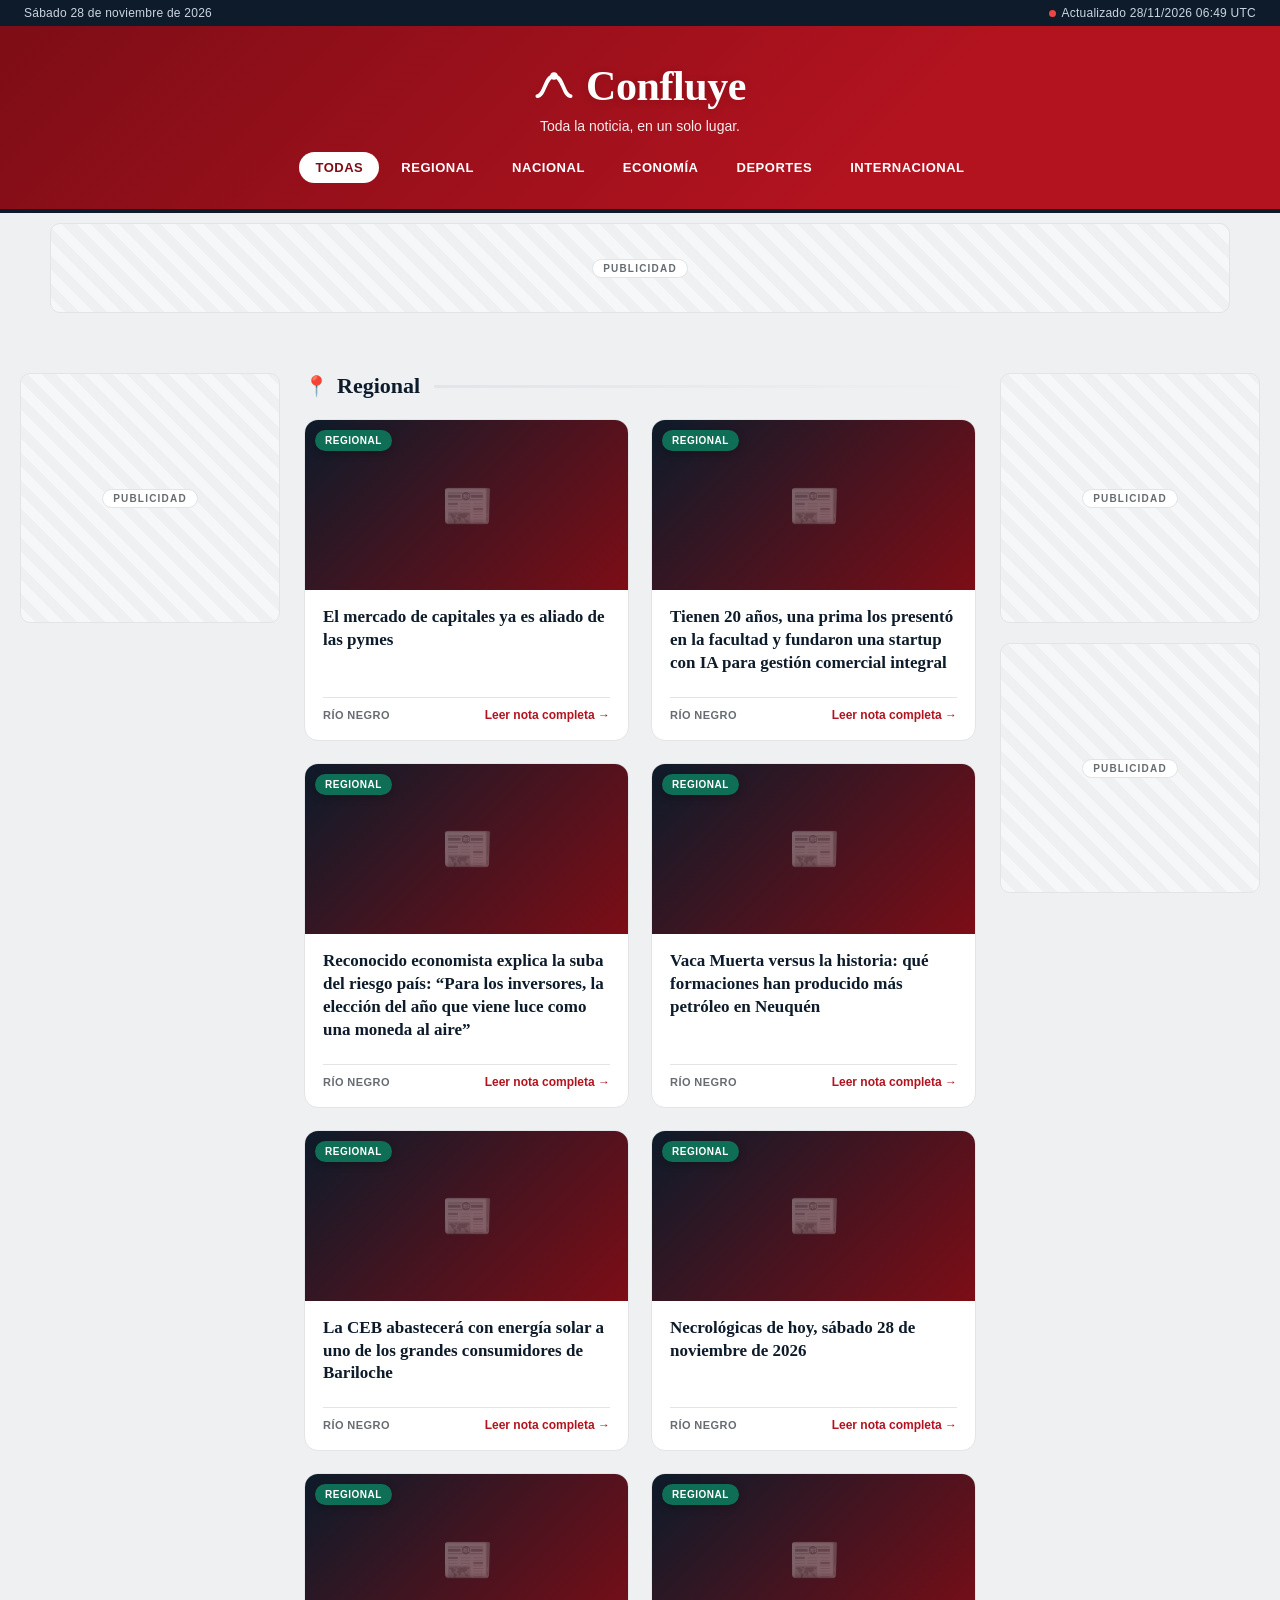
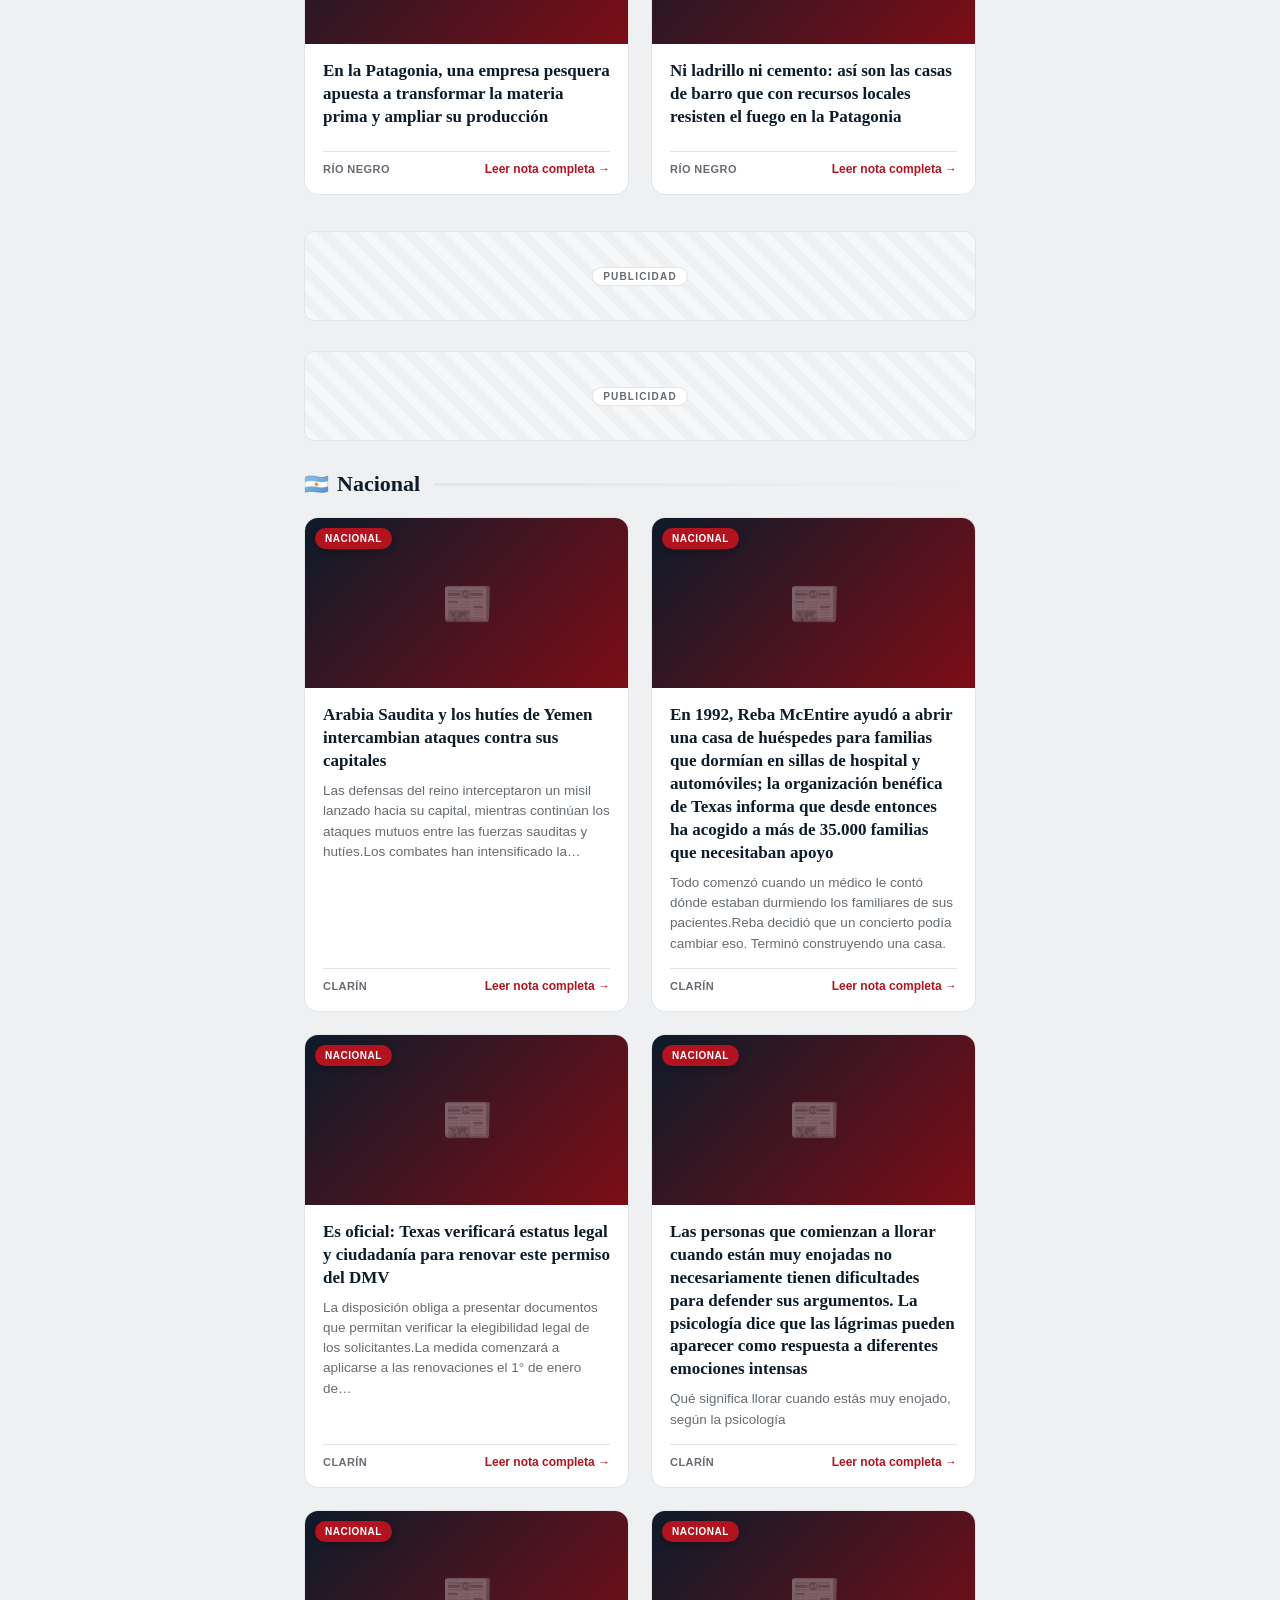
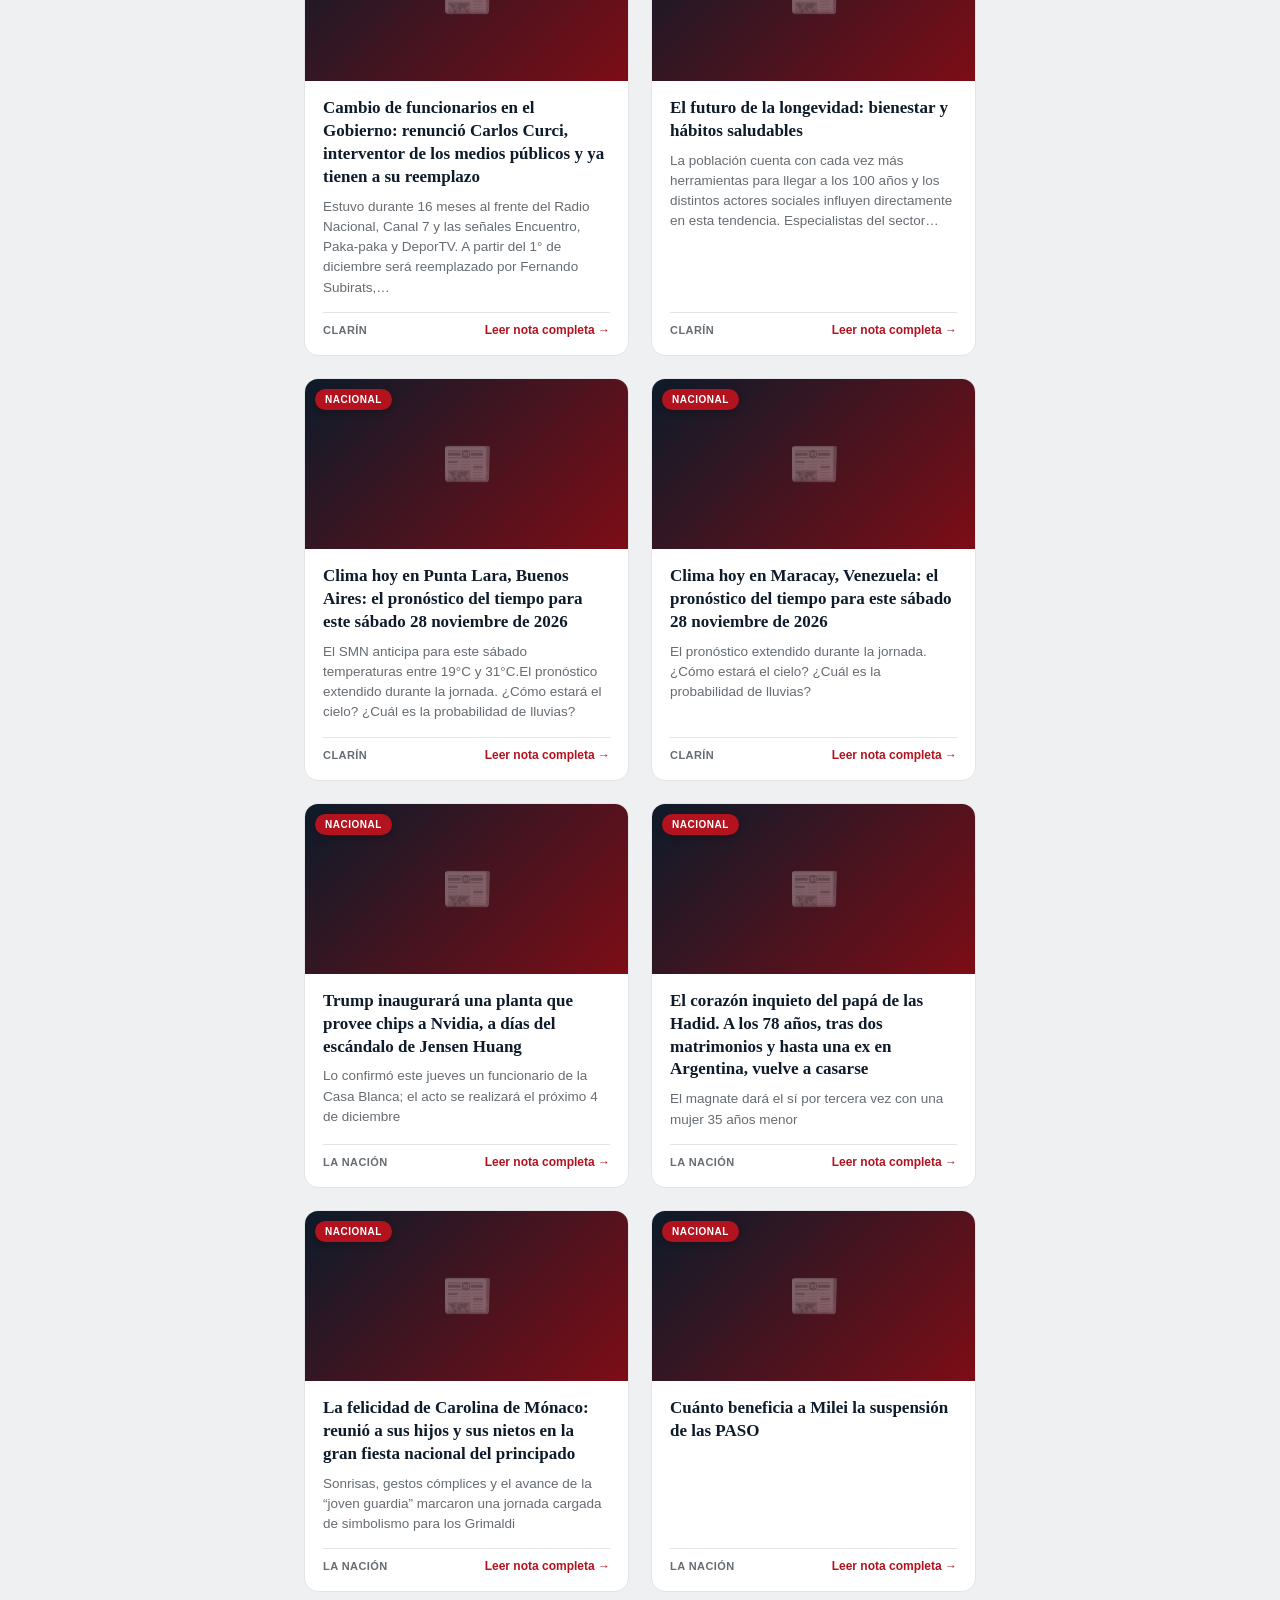
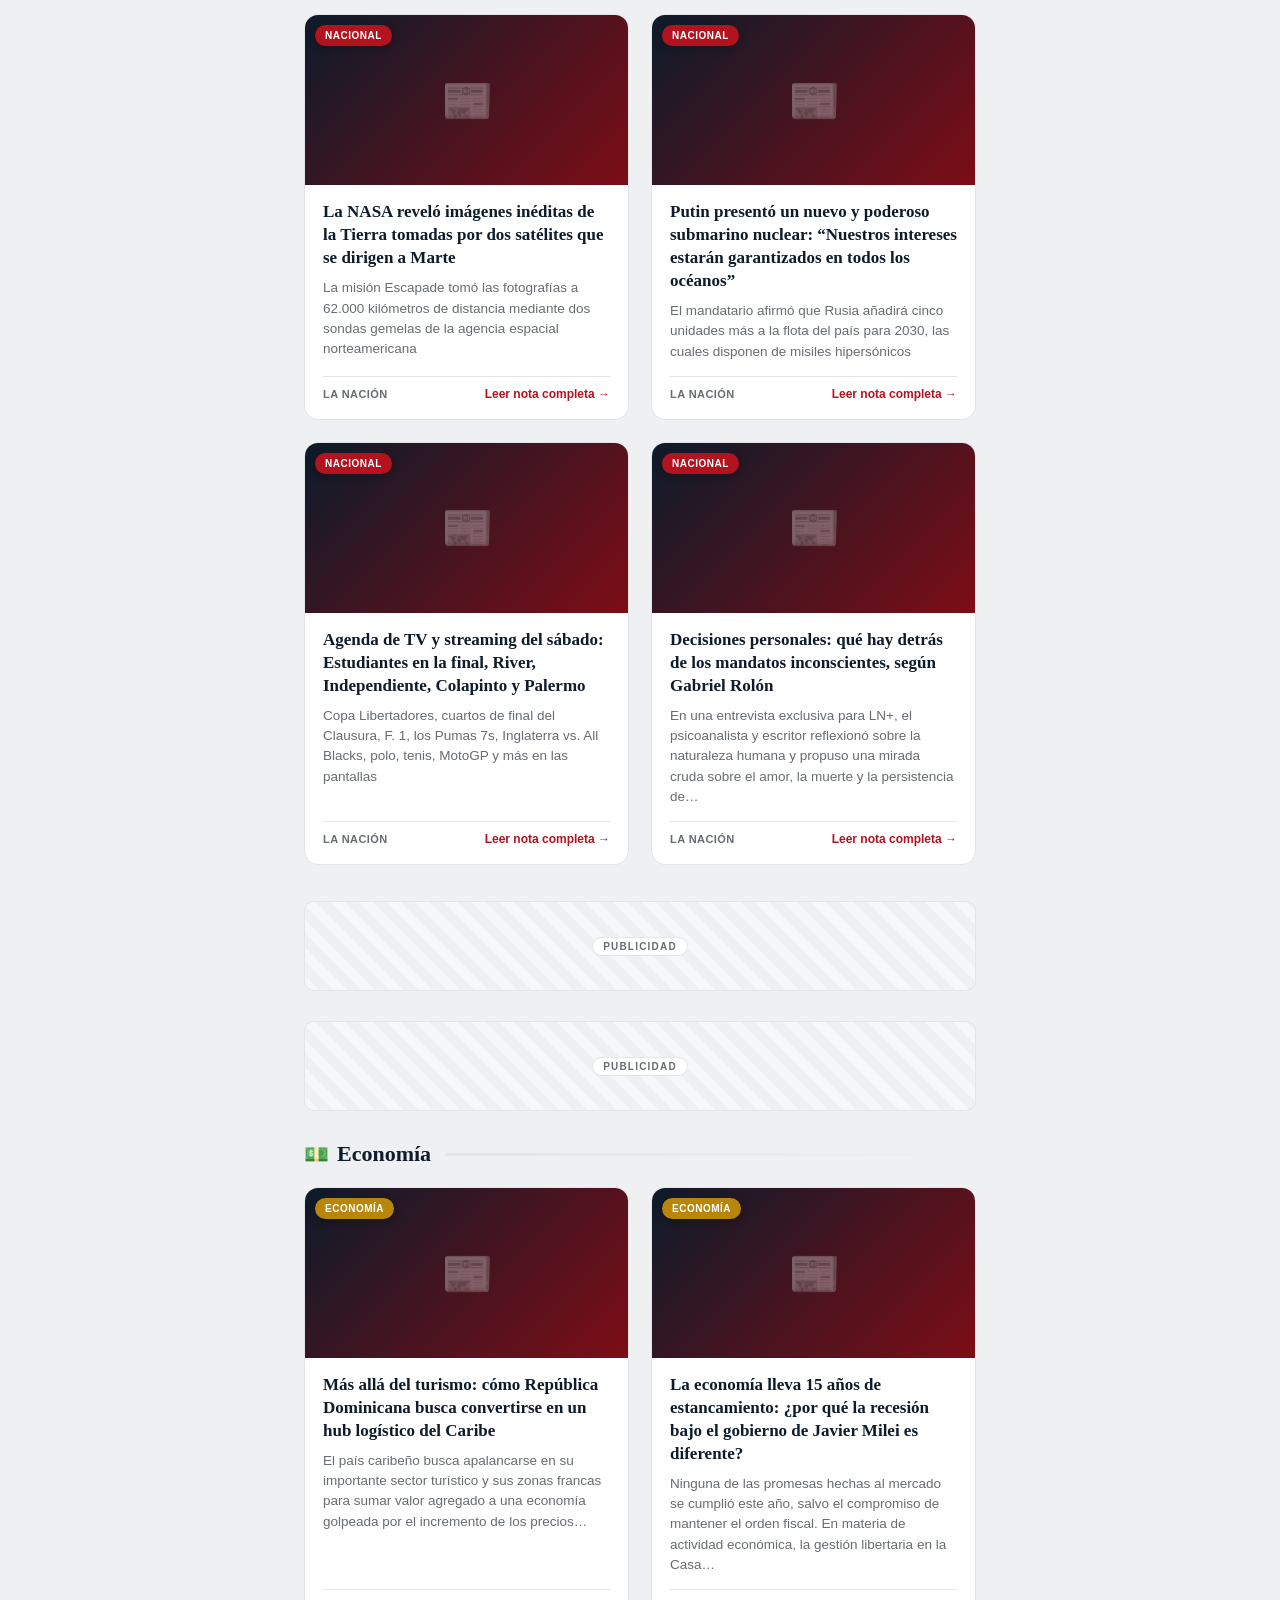
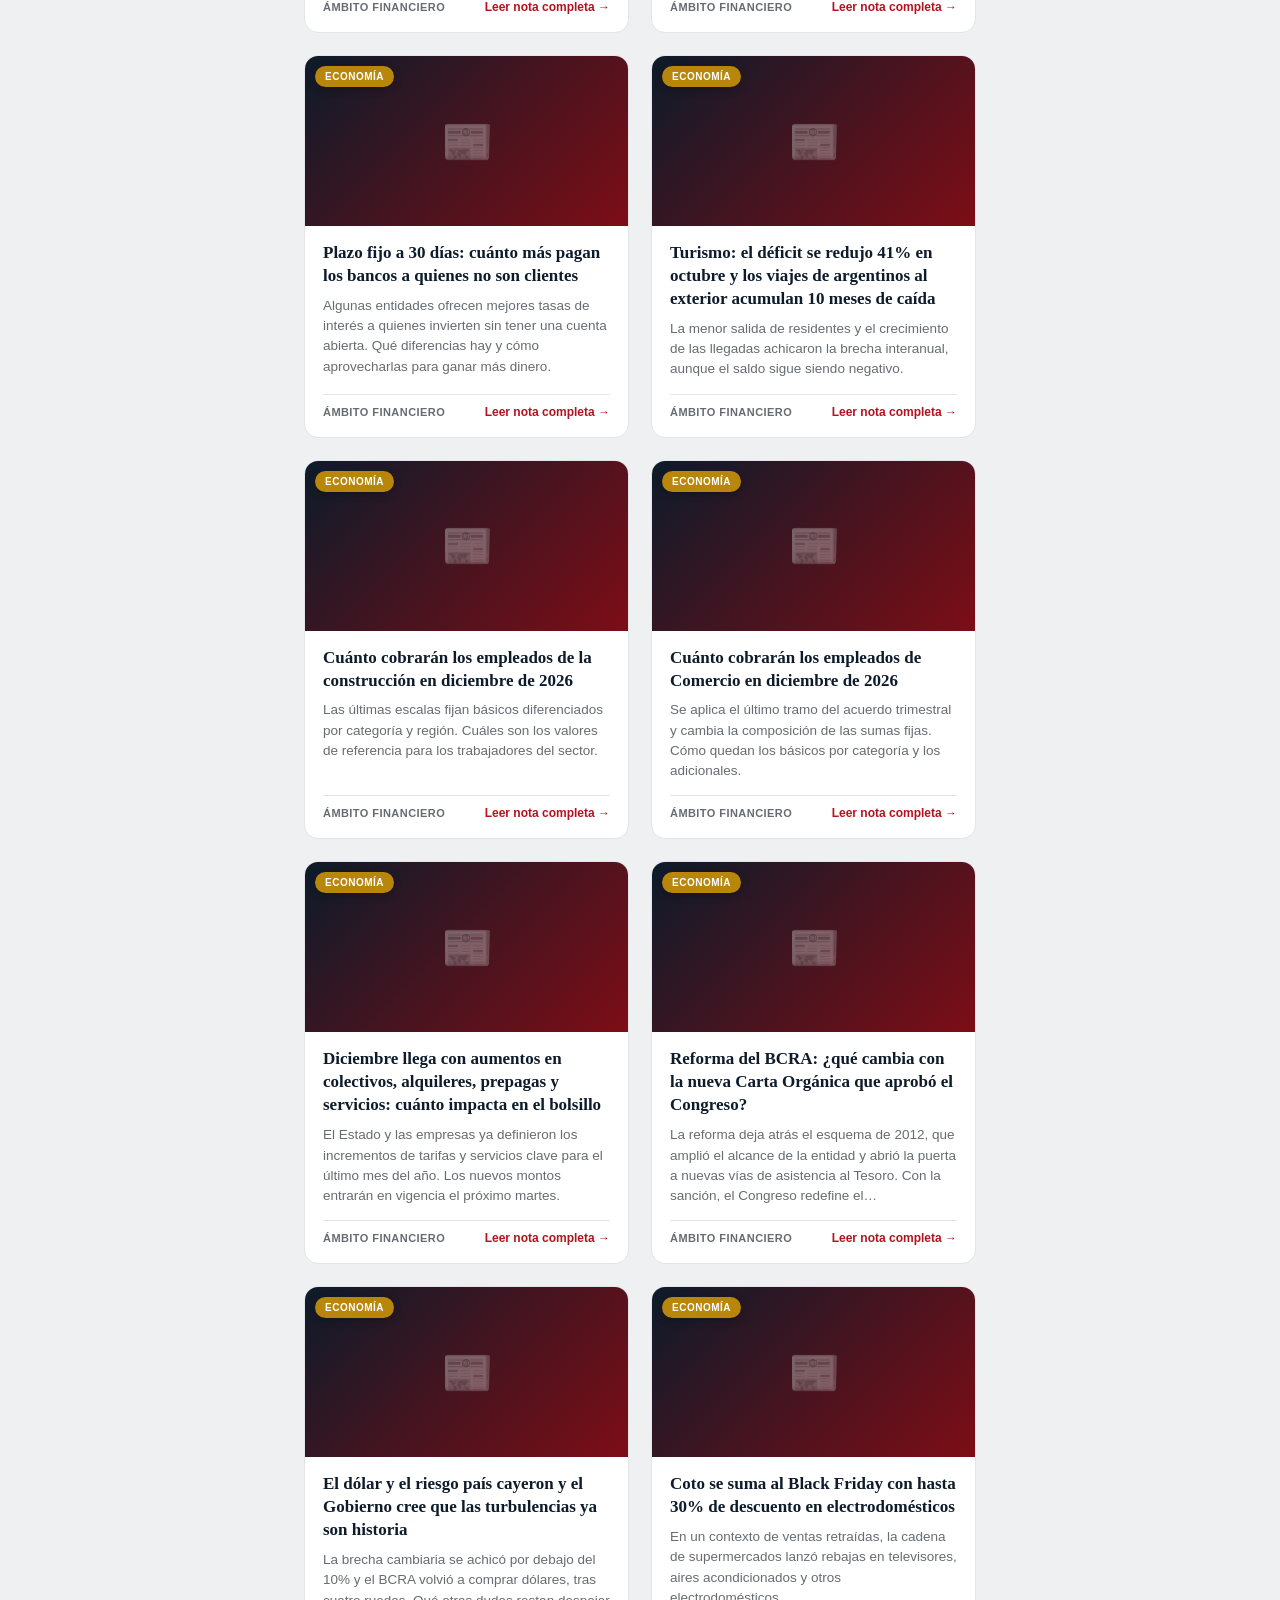
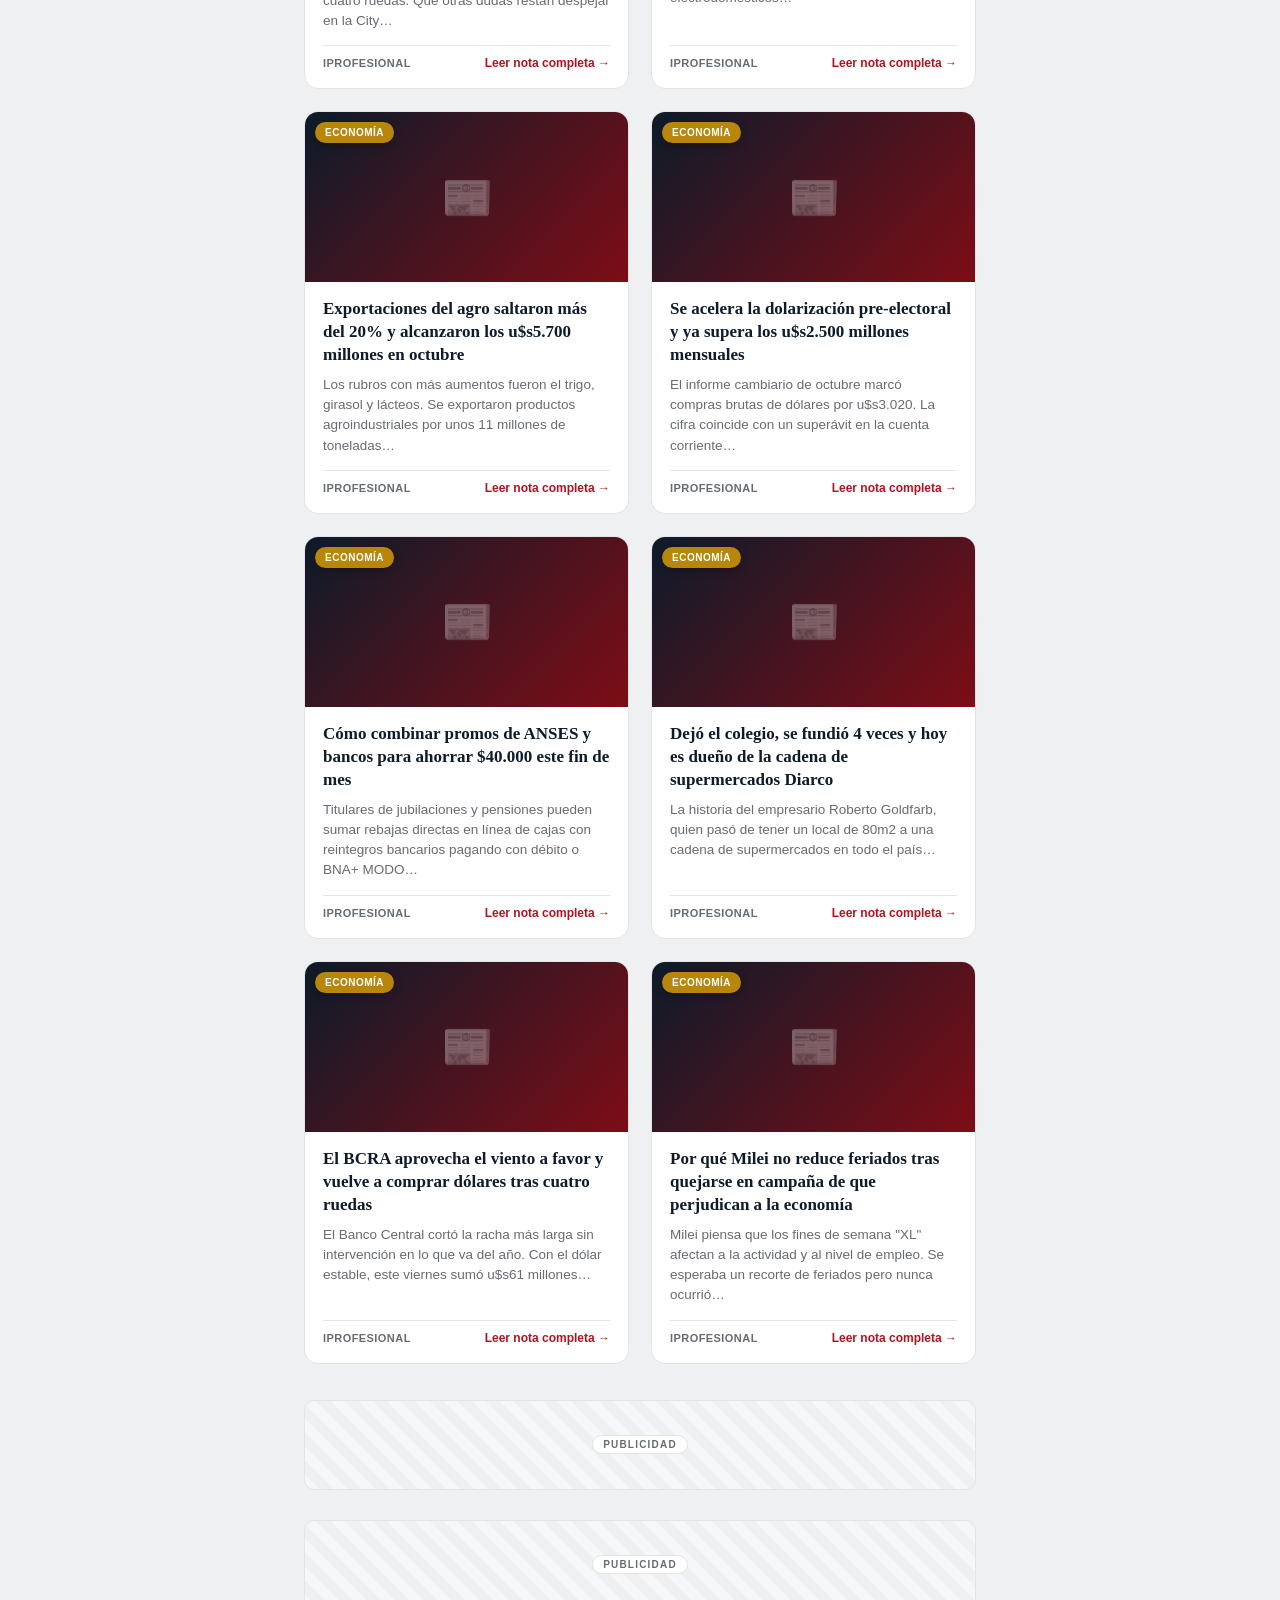
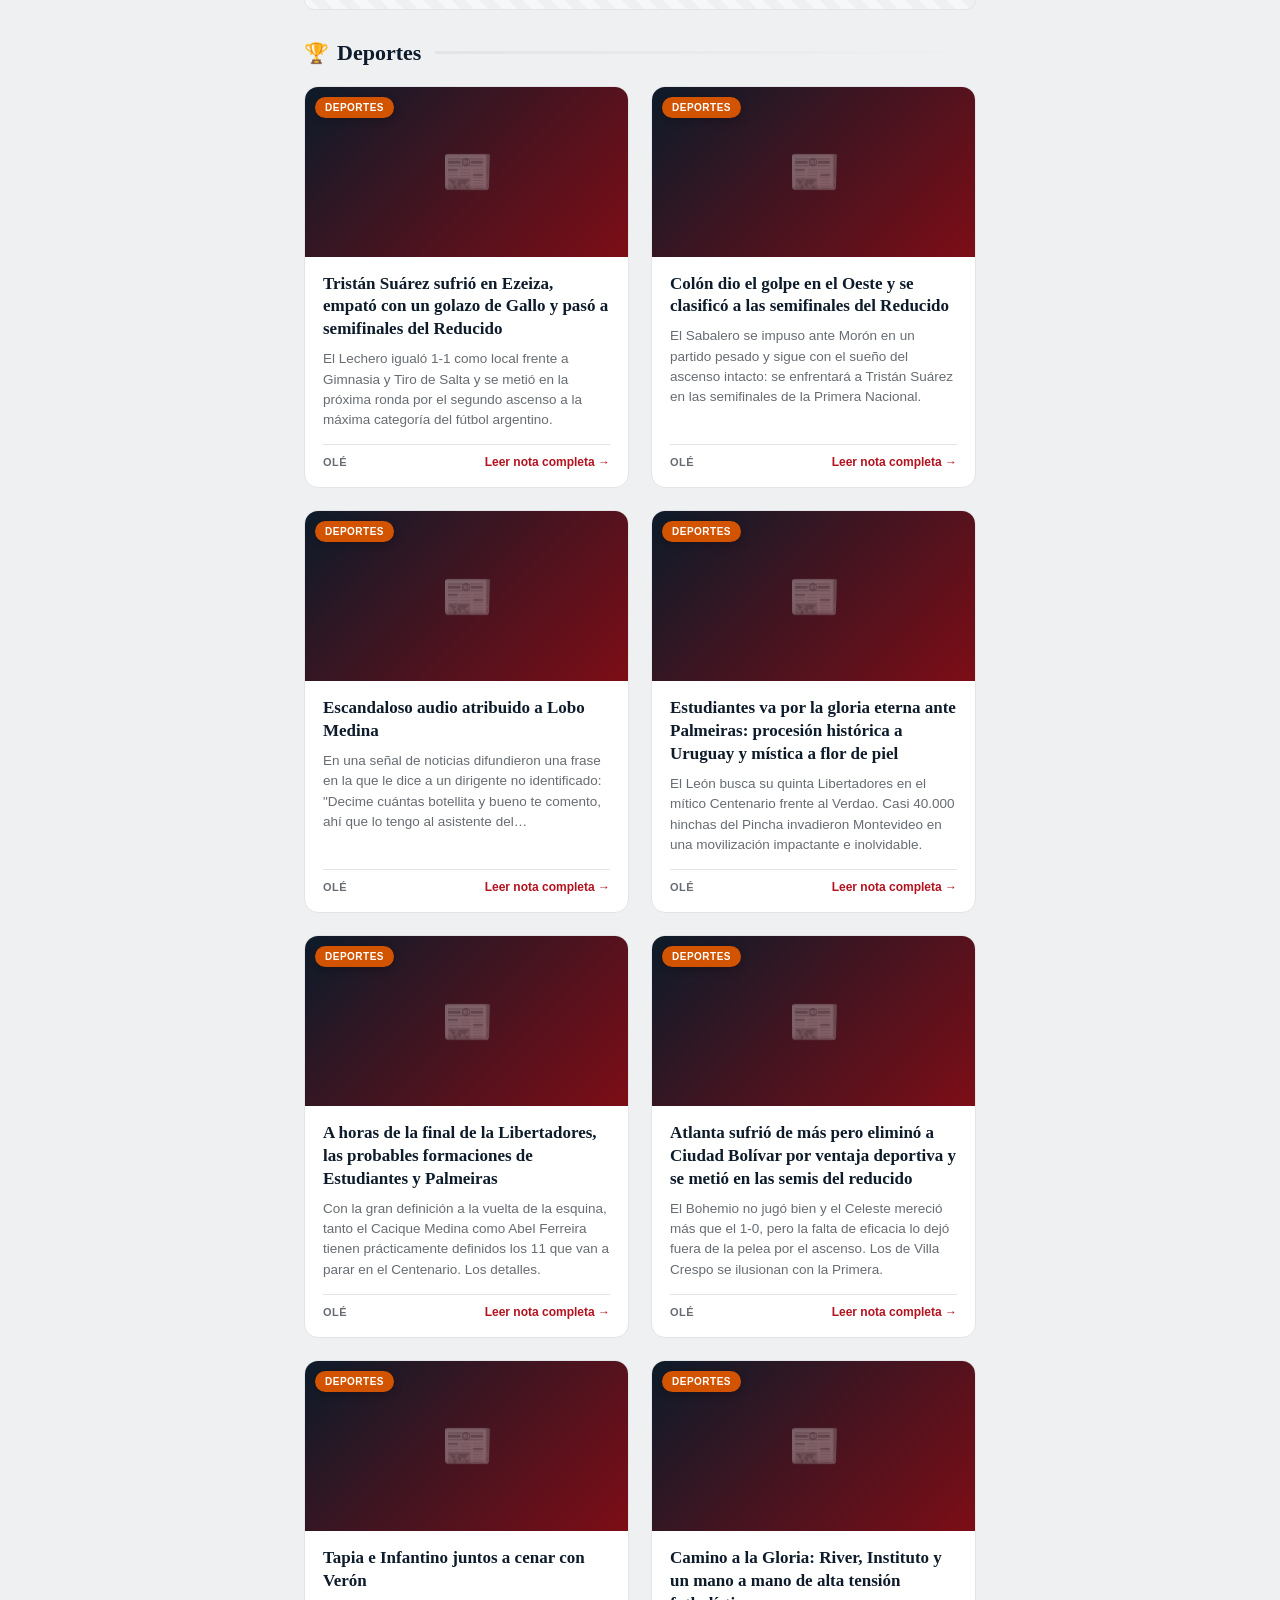
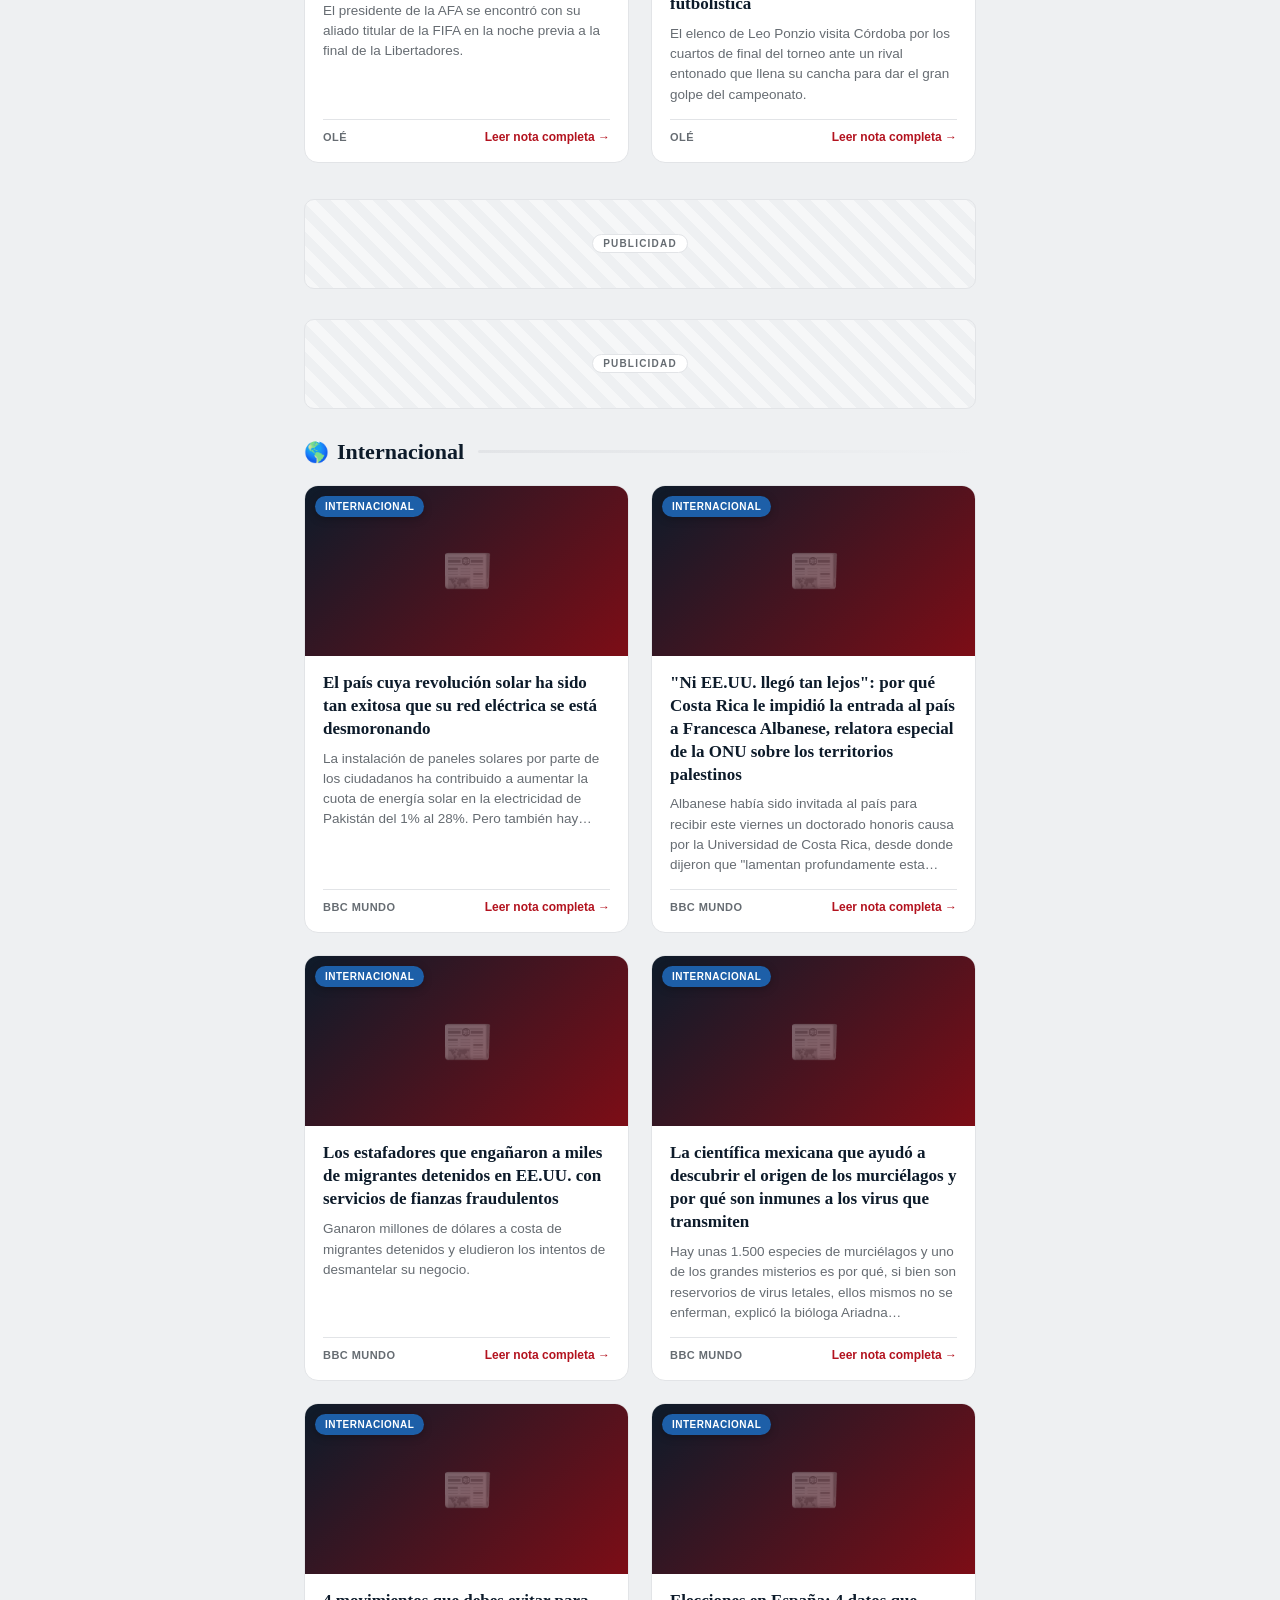
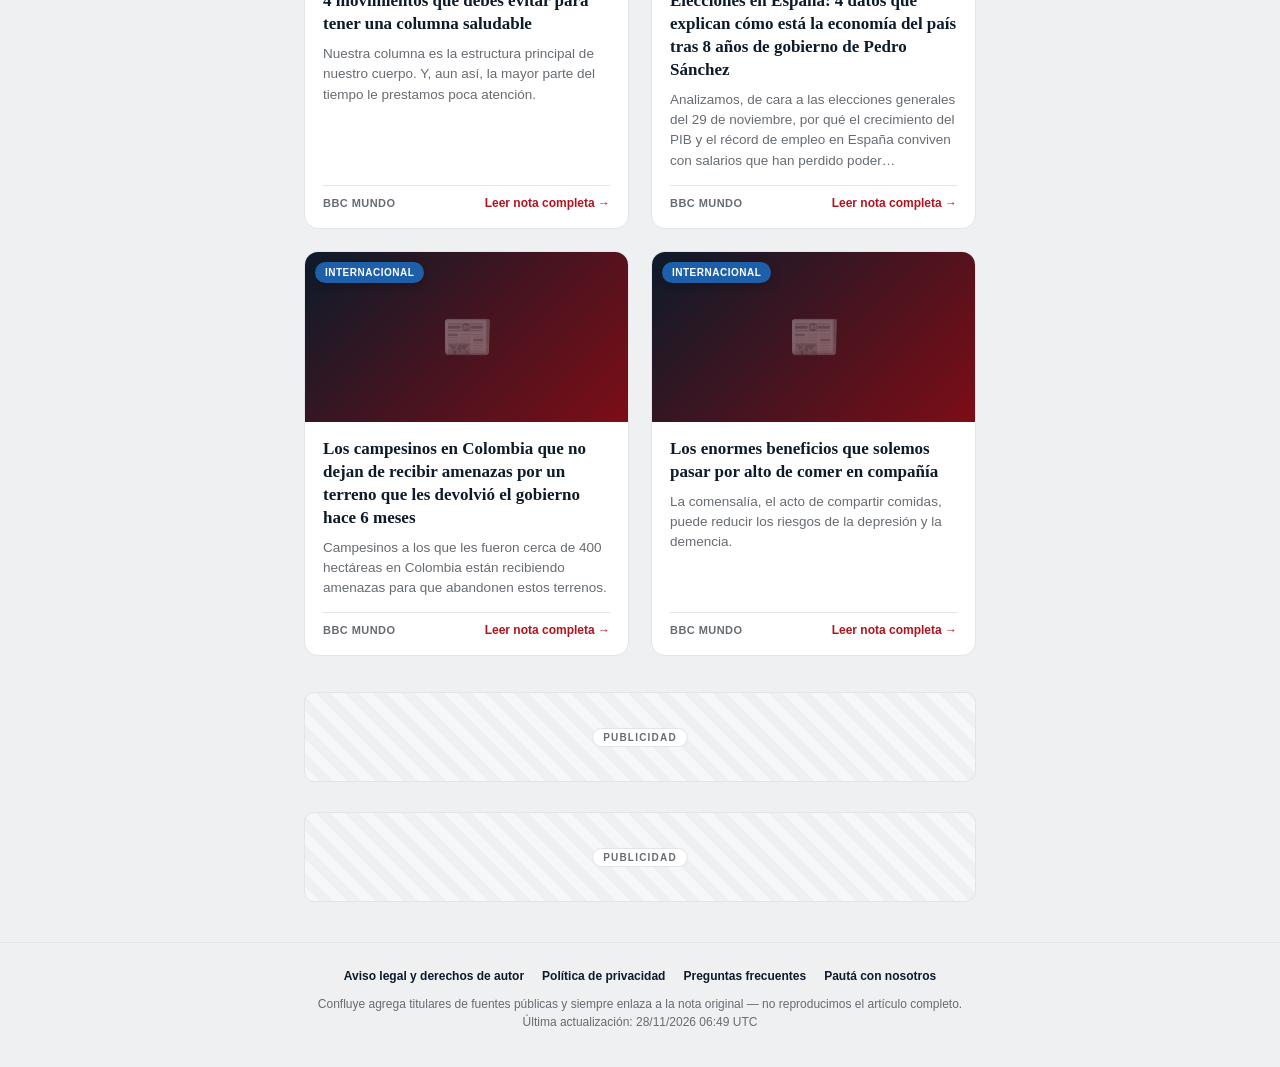
<file: index.html>
<!DOCTYPE html>
<html lang="es">
<head>
<meta charset="UTF-8">
<meta name="viewport" content="width=device-width, initial-scale=1.0">
<title>Inicio - Confluye</title>
<meta name="description" content="Noticias regionales, nacionales, economía, deportes e internacionales, actualizadas automáticamente.">
<link rel="stylesheet" href="style.css">
<script async src="https://pagead2.googlesyndication.com/pagead/js/adsbygoogle.js?client=ca-pub-5796284292656567" crossorigin="anonymous"></script>
<script async src="https://www.googletagmanager.com/gtag/js?id=G-XXXXXXXXXX"></script>
<script>
  window.dataLayer = window.dataLayer || [];
  function gtag(){dataLayer.push(arguments);}
  gtag('js', new Date());
  gtag('config', 'G-XXXXXXXXXX');
</script>
</head>
<body>
<div class="topbar">
  <span>Sábado 28 de noviembre de 2026</span>
  <span class="topbar-live"><span class="dot"></span> Actualizado 28/11/2026 06:49 UTC</span>
</div>
<header class="site-header">
  <div class="brand">
    <svg class="logo-mark" viewBox="0 0 48 48" xmlns="http://www.w3.org/2000/svg" aria-hidden="true">
  <path d="M4 36C13 36 13 12 24 12C35 12 35 36 44 36" stroke="#fff" stroke-width="4.5" fill="none" stroke-linecap="round"/>
  <circle cx="24" cy="12" r="4.5" fill="#fff"/>
</svg>
    <h1>Confluye</h1>
  </div>
  <p class="tagline">Toda la noticia, en un solo lugar.</p>
  <nav><a href="index.html" class="active">Todas</a><a href="regional.html" class="">Regional</a><a href="nacional.html" class="">Nacional</a><a href="economia.html" class="">Economía</a><a href="deportes.html" class="">Deportes</a><a href="internacional.html" class="">Internacional</a></nav>
</header>
<div class="ad-slot" data-ad-format="auto">
  <span class="ad-label">Publicidad</span>
  <ins class="adsbygoogle"
       style="display:block"
       data-ad-client="ca-pub-5796284292656567"
       data-ad-slot="0000000001"
       data-ad-format="auto"
       data-full-width-responsive="true"></ins>
  <script>(adsbygoogle = window.adsbygoogle || []).push({});</script>
</div>
<div class="page-layout">
<aside class="sidebar sidebar-left"><div class="ad-slot" data-ad-format="auto">
  <span class="ad-label">Publicidad</span>
  <ins class="adsbygoogle"
       style="display:block"
       data-ad-client="ca-pub-5796284292656567"
       data-ad-slot="0000000008"
       data-ad-format="auto"
       data-full-width-responsive="true"></ins>
  <script>(adsbygoogle = window.adsbygoogle || []).push({});</script>
</div></aside>
<main>
<section class="category"><div class="category-head"><h2><span class="cat-icon">📍</span>Regional</h2><span class="category-line"></span></div><div class="grid"><article class="card">
      <div class="card-media">
        <img src="https://www.rionegro.com.ar/wp-content/uploads/2026/11/pymes-petroleo-vaca-muerta-gapp.jpg?w=1200&amp;amp;h=630&amp;amp;crop=1&amp;amp;resize=1200,630" alt="" loading="lazy" onerror="this.parentElement.classList.add('no-img'); this.remove();">
        <span class="badge cat-regional">Regional</span>
      </div>
      <div class="card-body">
        <h3><a href="https://www.rionegro.com.ar/energia/el-mercado-de-capitales-ya-es-aliado-de-las-pymes-4817301/" target="_blank" rel="noopener nofollow">El mercado de capitales ya es aliado de las pymes</a></h3>
        <p class="summary"></p>
        <div class="meta">
          <span class="source">Río Negro</span>
          <a class="read-more" href="https://www.rionegro.com.ar/energia/el-mercado-de-capitales-ya-es-aliado-de-las-pymes-4817301/" target="_blank" rel="noopener nofollow">Leer nota completa →</a>
        </div>
      </div>
    </article><article class="card">
      <div class="card-media">
        <img src="https://www.rionegro.com.ar/wp-content/uploads/2026/11/FINAL_lucio_fran_micol_16x9_v19.jpg.jpeg?w=1200&amp;amp;h=630&amp;amp;crop=1&amp;amp;resize=1200,630" alt="" loading="lazy" onerror="this.parentElement.classList.add('no-img'); this.remove();">
        <span class="badge cat-regional">Regional</span>
      </div>
      <div class="card-body">
        <h3><a href="https://www.rionegro.com.ar/economia/tienen-20-anos-una-prima-los-presento-en-la-facultad-y-fundaron-una-startup-con-ia-para-gestion-comercial-integral/" target="_blank" rel="noopener nofollow">Tienen 20 años, una prima los presentó en la facultad y fundaron una startup con IA para gestión comercial integral</a></h3>
        <p class="summary"></p>
        <div class="meta">
          <span class="source">Río Negro</span>
          <a class="read-more" href="https://www.rionegro.com.ar/economia/tienen-20-anos-una-prima-los-presento-en-la-facultad-y-fundaron-una-startup-con-ia-para-gestion-comercial-integral/" target="_blank" rel="noopener nofollow">Leer nota completa →</a>
        </div>
      </div>
    </article><article class="card">
      <div class="card-media">
        <img src="https://www.rionegro.com.ar/wp-content/uploads/2026/11/Rodrigo-Alvarez-alta.jpeg?w=1200&amp;amp;h=630&amp;amp;crop=1&amp;amp;resize=1200,630" alt="" loading="lazy" onerror="this.parentElement.classList.add('no-img'); this.remove();">
        <span class="badge cat-regional">Regional</span>
      </div>
      <div class="card-body">
        <h3><a href="https://www.rionegro.com.ar/economia/reconocido-economista-explica-la-suba-del-riesgo-pais-para-los-inversores-la-eleccion-del-ano-que-viene-luce-como-una-moneda-al-aire/" target="_blank" rel="noopener nofollow">Reconocido economista explica la suba del riesgo país: “Para los inversores, la elección del año que viene luce como una moneda al aire”</a></h3>
        <p class="summary"></p>
        <div class="meta">
          <span class="source">Río Negro</span>
          <a class="read-more" href="https://www.rionegro.com.ar/economia/reconocido-economista-explica-la-suba-del-riesgo-pais-para-los-inversores-la-eleccion-del-ano-que-viene-luce-como-una-moneda-al-aire/" target="_blank" rel="noopener nofollow">Leer nota completa →</a>
        </div>
      </div>
    </article><article class="card">
      <div class="card-media">
        <img src="https://www.rionegro.com.ar/wp-content/uploads/2026/11/YPF-Yacimiento-La-Angostura-Sur-MES_1184-e1795718977945.jpg?w=1200&amp;amp;h=630&amp;amp;crop=1&amp;amp;resize=1200,630" alt="" loading="lazy" onerror="this.parentElement.classList.add('no-img'); this.remove();">
        <span class="badge cat-regional">Regional</span>
      </div>
      <div class="card-body">
        <h3><a href="https://www.rionegro.com.ar/energia/vaca-muerta-versus-la-historia-que-formaciones-han-producido-mas-petroleo-en-neuquen/" target="_blank" rel="noopener nofollow">Vaca Muerta versus la historia: qué formaciones han producido más petróleo en Neuquén</a></h3>
        <p class="summary"></p>
        <div class="meta">
          <span class="source">Río Negro</span>
          <a class="read-more" href="https://www.rionegro.com.ar/energia/vaca-muerta-versus-la-historia-que-formaciones-han-producido-mas-petroleo-en-neuquen/" target="_blank" rel="noopener nofollow">Leer nota completa →</a>
        </div>
      </div>
    </article><article class="card">
      <div class="card-media">
        <img src="https://www.rionegro.com.ar/wp-content/uploads/2020/05/planta-depuradora.jpeg?w=1200&amp;amp;h=630&amp;amp;crop=1&amp;amp;resize=1200,630" alt="" loading="lazy" onerror="this.parentElement.classList.add('no-img'); this.remove();">
        <span class="badge cat-regional">Regional</span>
      </div>
      <div class="card-body">
        <h3><a href="https://www.rionegro.com.ar/politica/la-ceb-abastecera-parte-del-consumo-electrico-de-la-planta-depuradora-con-energia-solar/" target="_blank" rel="noopener nofollow">La CEB abastecerá con energía solar a uno de los grandes consumidores de Bariloche</a></h3>
        <p class="summary"></p>
        <div class="meta">
          <span class="source">Río Negro</span>
          <a class="read-more" href="https://www.rionegro.com.ar/politica/la-ceb-abastecera-parte-del-consumo-electrico-de-la-planta-depuradora-con-energia-solar/" target="_blank" rel="noopener nofollow">Leer nota completa →</a>
        </div>
      </div>
    </article><article class="card">
      <div class="card-media">
        <img src="https://www.rionegro.com.ar/wp-content/uploads/2026/11/luto.jpeg?w=1200&amp;amp;h=630&amp;amp;crop=1&amp;amp;resize=1200,630" alt="" loading="lazy" onerror="this.parentElement.classList.add('no-img'); this.remove();">
        <span class="badge cat-regional">Regional</span>
      </div>
      <div class="card-body">
        <h3><a href="https://www.rionegro.com.ar/servicios/necrologicas-de-hoy-sabado-28-de-noviembre-de-2026/" target="_blank" rel="noopener nofollow">Necrológicas de hoy, sábado 28 de noviembre de 2026</a></h3>
        <p class="summary"></p>
        <div class="meta">
          <span class="source">Río Negro</span>
          <a class="read-more" href="https://www.rionegro.com.ar/servicios/necrologicas-de-hoy-sabado-28-de-noviembre-de-2026/" target="_blank" rel="noopener nofollow">Leer nota completa →</a>
        </div>
      </div>
    </article><article class="card">
      <div class="card-media">
        <img src="https://www.rionegro.com.ar/wp-content/uploads/2026/11/RN-87.jpg?w=1200&amp;amp;h=630&amp;amp;crop=1&amp;amp;resize=1200,630" alt="" loading="lazy" onerror="this.parentElement.classList.add('no-img'); this.remove();">
        <span class="badge cat-regional">Regional</span>
      </div>
      <div class="card-body">
        <h3><a href="https://www.rionegro.com.ar/rural/en-la-patagonia-una-empresa-pesquera-apuesta-a-transformar-la-materia-prima-y-ampliar-su-produccion/" target="_blank" rel="noopener nofollow">En la Patagonia, una empresa pesquera apuesta a transformar la materia prima y ampliar su producción</a></h3>
        <p class="summary"></p>
        <div class="meta">
          <span class="source">Río Negro</span>
          <a class="read-more" href="https://www.rionegro.com.ar/rural/en-la-patagonia-una-empresa-pesquera-apuesta-a-transformar-la-materia-prima-y-ampliar-su-produccion/" target="_blank" rel="noopener nofollow">Leer nota completa →</a>
        </div>
      </div>
    </article><article class="card">
      <div class="card-media">
        <img src="https://www.rionegro.com.ar/wp-content/uploads/2026/11/WhatsApp-Image-2026-11-26-at-11.37.36-1.jpg?w=1200&amp;amp;h=630&amp;amp;crop=1&amp;amp;resize=1200,630" alt="" loading="lazy" onerror="this.parentElement.classList.add('no-img'); this.remove();">
        <span class="badge cat-regional">Regional</span>
      </div>
      <div class="card-body">
        <h3><a href="https://www.rionegro.com.ar/sociedad/ni-ladrillo-ni-cemento-asi-son-las-casas-de-barro-que-con-recursos-locales-resisten-el-fuego-en-la-patagonia/" target="_blank" rel="noopener nofollow">Ni ladrillo ni cemento: así son las casas de barro que con recursos locales resisten el fuego en la Patagonia</a></h3>
        <p class="summary"></p>
        <div class="meta">
          <span class="source">Río Negro</span>
          <a class="read-more" href="https://www.rionegro.com.ar/sociedad/ni-ladrillo-ni-cemento-asi-son-las-casas-de-barro-que-con-recursos-locales-resisten-el-fuego-en-la-patagonia/" target="_blank" rel="noopener nofollow">Leer nota completa →</a>
        </div>
      </div>
    </article></div></section>
<div class="ad-slot" data-ad-format="auto">
  <span class="ad-label">Publicidad</span>
  <ins class="adsbygoogle"
       style="display:block"
       data-ad-client="ca-pub-5796284292656567"
       data-ad-slot="0000000002"
       data-ad-format="auto"
       data-full-width-responsive="true"></ins>
  <script>(adsbygoogle = window.adsbygoogle || []).push({});</script>
</div>
<div class="ad-slot" data-ad-format="auto">
  <span class="ad-label">Publicidad</span>
  <ins class="adsbygoogle"
       style="display:block"
       data-ad-client="ca-pub-5796284292656567"
       data-ad-slot="0000000006"
       data-ad-format="auto"
       data-full-width-responsive="true"></ins>
  <script>(adsbygoogle = window.adsbygoogle || []).push({});</script>
</div>
<section class="category"><div class="category-head"><h2><span class="cat-icon">🇦🇷</span>Nacional</h2><span class="category-line"></span></div><div class="grid"><article class="card">
      <div class="card-media">
        <img src="https://www.clarin.com/img/2026/09/03/SdD3Jbupq_1200x630__1.jpg" alt="" loading="lazy" onerror="this.parentElement.classList.add('no-img'); this.remove();">
        <span class="badge cat-nacional">Nacional</span>
      </div>
      <div class="card-body">
        <h3><a href="https://www.clarin.com/estados-unidos/arabia-saudita-y-los-huties-de-yemen-intercambian-ataques-contra-sus-capitales_0_CxA6sTotUU.html" target="_blank" rel="noopener nofollow">Arabia Saudita y los hutíes de Yemen intercambian ataques contra sus capitales</a></h3>
        <p class="summary">Las defensas del reino interceptaron un misil lanzado hacia su capital, mientras continúan los ataques mutuos entre las fuerzas sauditas y hutíes.Los combates han intensificado la…</p>
        <div class="meta">
          <span class="source">Clarín</span>
          <a class="read-more" href="https://www.clarin.com/estados-unidos/arabia-saudita-y-los-huties-de-yemen-intercambian-ataques-contra-sus-capitales_0_CxA6sTotUU.html" target="_blank" rel="noopener nofollow">Leer nota completa →</a>
        </div>
      </div>
    </article><article class="card">
      <div class="card-media">
        <img src="https://www.clarin.com/img/2026/10/27/cLxl8sDBZ_1200x630__1.jpg" alt="" loading="lazy" onerror="this.parentElement.classList.add('no-img'); this.remove();">
        <span class="badge cat-nacional">Nacional</span>
      </div>
      <div class="card-body">
        <h3><a href="https://www.clarin.com/estados-unidos/1992-reba-mcentire-ayudo-abrir-casa-huespedes-familias-dormian-sillas-hospital-automoviles-organizacion-benefica-texas-informa-entonces-acogido-35000-familias-necesitaban-apoyo_0_eUPvfC0yB0.html" target="_blank" rel="noopener nofollow">En 1992, Reba McEntire ayudó a abrir una casa de huéspedes para familias que dormían en sillas de hospital y automóviles; la organización benéfica de Texas informa que desde entonces ha acogido a más de 35.000 familias que necesitaban apoyo</a></h3>
        <p class="summary">Todo comenzó cuando un médico le contó dónde estaban durmiendo los familiares de sus pacientes.Reba decidió que un concierto podía cambiar eso. Terminó construyendo una casa.</p>
        <div class="meta">
          <span class="source">Clarín</span>
          <a class="read-more" href="https://www.clarin.com/estados-unidos/1992-reba-mcentire-ayudo-abrir-casa-huespedes-familias-dormian-sillas-hospital-automoviles-organizacion-benefica-texas-informa-entonces-acogido-35000-familias-necesitaban-apoyo_0_eUPvfC0yB0.html" target="_blank" rel="noopener nofollow">Leer nota completa →</a>
        </div>
      </div>
    </article><article class="card">
      <div class="card-media">
        <img src="https://www.clarin.com/img/2026/11/27/M0i8EVrAHr_1200x630__1.jpg" alt="" loading="lazy" onerror="this.parentElement.classList.add('no-img'); this.remove();">
        <span class="badge cat-nacional">Nacional</span>
      </div>
      <div class="card-body">
        <h3><a href="https://www.clarin.com/estados-unidos/oficial-texas-verificara-estatus-legal-ciudadania-renovar-permiso-dmv_0_XzKvqn7Et6.html" target="_blank" rel="noopener nofollow">Es oficial: Texas verificará estatus legal y ciudadanía para renovar este permiso del DMV</a></h3>
        <p class="summary">La disposición obliga a presentar documentos que permitan verificar la elegibilidad legal de los solicitantes.La medida comenzará a aplicarse a las renovaciones el 1° de enero de…</p>
        <div class="meta">
          <span class="source">Clarín</span>
          <a class="read-more" href="https://www.clarin.com/estados-unidos/oficial-texas-verificara-estatus-legal-ciudadania-renovar-permiso-dmv_0_XzKvqn7Et6.html" target="_blank" rel="noopener nofollow">Leer nota completa →</a>
        </div>
      </div>
    </article><article class="card">
      <div class="card-media">
        <img src="https://www.clarin.com/img/2025/10/30/hO2ijv2wQ_1200x630__1.jpg" alt="" loading="lazy" onerror="this.parentElement.classList.add('no-img'); this.remove();">
        <span class="badge cat-nacional">Nacional</span>
      </div>
      <div class="card-body">
        <h3><a href="https://www.clarin.com/estados-unidos/personas-comienzan-llorar-enojadas-necesariamente-dificultades-defender-argumentos-psicologia-dice-lagrimas-pueden-aparecer-respuesta-diferentes-emociones-intensas_0_JLJHPfBcZ2.html" target="_blank" rel="noopener nofollow">Las personas que comienzan a llorar cuando están muy enojadas no necesariamente tienen dificultades para defender sus argumentos. La psicología dice que las lágrimas pueden aparecer como respuesta a diferentes emociones intensas</a></h3>
        <p class="summary">Qué significa llorar cuando estás muy enojado, según la psicología</p>
        <div class="meta">
          <span class="source">Clarín</span>
          <a class="read-more" href="https://www.clarin.com/estados-unidos/personas-comienzan-llorar-enojadas-necesariamente-dificultades-defender-argumentos-psicologia-dice-lagrimas-pueden-aparecer-respuesta-diferentes-emociones-intensas_0_JLJHPfBcZ2.html" target="_blank" rel="noopener nofollow">Leer nota completa →</a>
        </div>
      </div>
    </article><article class="card">
      <div class="card-media">
        <img src="https://www.clarin.com/img/2025/07/31/ZGUEWMcNm_1200x630__1.jpg" alt="" loading="lazy" onerror="this.parentElement.classList.add('no-img'); this.remove();">
        <span class="badge cat-nacional">Nacional</span>
      </div>
      <div class="card-body">
        <h3><a href="https://www.clarin.com/politica/cambios-funcionarios-gobierno-renuncio-carlos-curci-interventor-medios-publicos-reemplazo_0_TsWFeADudG.html" target="_blank" rel="noopener nofollow">Cambio de funcionarios en el Gobierno: renunció Carlos Curci, interventor de los medios públicos y ya tienen a su reemplazo</a></h3>
        <p class="summary">Estuvo durante 16 meses al frente del Radio Nacional, Canal 7 y las señales Encuentro, Paka-paka y DeporTV. A partir del 1° de diciembre será reemplazado por Fernando Subirats,…</p>
        <div class="meta">
          <span class="source">Clarín</span>
          <a class="read-more" href="https://www.clarin.com/politica/cambios-funcionarios-gobierno-renuncio-carlos-curci-interventor-medios-publicos-reemplazo_0_TsWFeADudG.html" target="_blank" rel="noopener nofollow">Leer nota completa →</a>
        </div>
      </div>
    </article><article class="card">
      <div class="card-media">
        <img src="https://www.clarin.com/img/2026/11/24/NvayS6pQ1_1200x630__1.jpg" alt="" loading="lazy" onerror="this.parentElement.classList.add('no-img'); this.remove();">
        <span class="badge cat-nacional">Nacional</span>
      </div>
      <div class="card-body">
        <h3><a href="https://www.clarin.com/economia/futuro-longevidad-bienestar-habitos-saludables_0_mVWvSTtQ3y.html" target="_blank" rel="noopener nofollow">El futuro de la longevidad: bienestar y hábitos saludables</a></h3>
        <p class="summary">La población cuenta con cada vez más herramientas para llegar a los 100 años y los distintos actores sociales influyen directamente en esta tendencia. Especialistas del sector…</p>
        <div class="meta">
          <span class="source">Clarín</span>
          <a class="read-more" href="https://www.clarin.com/economia/futuro-longevidad-bienestar-habitos-saludables_0_mVWvSTtQ3y.html" target="_blank" rel="noopener nofollow">Leer nota completa →</a>
        </div>
      </div>
    </article><article class="card">
      <div class="card-media">
        <img src="https://www.clarin.com/img/2025/04/30/AZmKDesrO_1200x630__1.jpg" alt="" loading="lazy" onerror="this.parentElement.classList.add('no-img'); this.remove();">
        <span class="badge cat-nacional">Nacional</span>
      </div>
      <div class="card-body">
        <h3><a href="https://www.clarin.com/informacion-general/clima-hoy-punta-lara-buenos-aires-pronostico-tiempo-sabado-28-noviembre-2026_0_IOnxg1tAMm.html" target="_blank" rel="noopener nofollow">Clima hoy en Punta Lara, Buenos Aires: el pronóstico del tiempo para este sábado 28 noviembre de 2026</a></h3>
        <p class="summary">El SMN anticipa para este sábado temperaturas entre 19°C y 31°C.El pronóstico extendido durante la jornada. ¿Cómo estará el cielo? ¿Cuál es la probabilidad de lluvias?</p>
        <div class="meta">
          <span class="source">Clarín</span>
          <a class="read-more" href="https://www.clarin.com/informacion-general/clima-hoy-punta-lara-buenos-aires-pronostico-tiempo-sabado-28-noviembre-2026_0_IOnxg1tAMm.html" target="_blank" rel="noopener nofollow">Leer nota completa →</a>
        </div>
      </div>
    </article><article class="card">
      <div class="card-media">
        <img src="https://www.clarin.com/img/2025/04/30/wQXHTTuRr_1200x630__1.jpg" alt="" loading="lazy" onerror="this.parentElement.classList.add('no-img'); this.remove();">
        <span class="badge cat-nacional">Nacional</span>
      </div>
      <div class="card-body">
        <h3><a href="https://www.clarin.com/informacion-general/clima-hoy-maracay-venezuela-pronostico-tiempo-sabado-28-noviembre-2026_0_vtPJg4BrF0.html" target="_blank" rel="noopener nofollow">Clima hoy en Maracay, Venezuela: el pronóstico del tiempo para este sábado 28 noviembre de 2026</a></h3>
        <p class="summary">El pronóstico extendido durante la jornada.¿Cómo estará el cielo? ¿Cuál es la probabilidad de lluvias?</p>
        <div class="meta">
          <span class="source">Clarín</span>
          <a class="read-more" href="https://www.clarin.com/informacion-general/clima-hoy-maracay-venezuela-pronostico-tiempo-sabado-28-noviembre-2026_0_vtPJg4BrF0.html" target="_blank" rel="noopener nofollow">Leer nota completa →</a>
        </div>
      </div>
    </article><article class="card">
      <div class="card-media">
        <img src="https://resizer.glanacion.com/resizer/v2/EXM5ABUAWFAH5FHEMXIRO5BRNM.JPG?auth=614d990b207062ae68c6ba55f81f22240e5d5e61139964188e31ab645b501697&amp;smart=true&amp;width=8256&amp;height=5504" alt="" loading="lazy" onerror="this.parentElement.classList.add('no-img'); this.remove();">
        <span class="badge cat-nacional">Nacional</span>
      </div>
      <div class="card-body">
        <h3><a href="https://www.lanacion.com.ar/el-mundo/trump-inaugurara-una-planta-que-provee-chips-a-nvidia-a-dias-del-escandalo-de-jensen-huang-nid28112026/" target="_blank" rel="noopener nofollow">Trump inaugurará una planta que provee chips a Nvidia, a días del escándalo de Jensen Huang</a></h3>
        <p class="summary">Lo confirmó este jueves un funcionario de la Casa Blanca; el acto se realizará el próximo 4 de diciembre</p>
        <div class="meta">
          <span class="source">La Nación</span>
          <a class="read-more" href="https://www.lanacion.com.ar/el-mundo/trump-inaugurara-una-planta-que-provee-chips-a-nvidia-a-dias-del-escandalo-de-jensen-huang-nid28112026/" target="_blank" rel="noopener nofollow">Leer nota completa →</a>
        </div>
      </div>
    </article><article class="card">
      <div class="card-media">
        <img src="https://resizer.glanacion.com/resizer/v2/2GTDSV6L65EJPJKQUTPQGKQYV4.jpg?auth=d4d1bdc364e940d7f6fdbaa1a2122b1d5c14f4987913464e1d9ebe497db0578b&amp;smart=true&amp;width=2000&amp;height=1333" alt="" loading="lazy" onerror="this.parentElement.classList.add('no-img'); this.remove();">
        <span class="badge cat-nacional">Nacional</span>
      </div>
      <div class="card-body">
        <h3><a href="https://www.lanacion.com.ar/revista-hola/el-corazon-inquieto-del-papa-de-las-hadid-a-los-78-anos-tras-dos-matrimonios-y-hasta-una-ex-en-nid28112026/" target="_blank" rel="noopener nofollow">El corazón inquieto del papá de las Hadid. A los 78 años, tras dos matrimonios y hasta una ex en Argentina, vuelve a casarse</a></h3>
        <p class="summary">El magnate dará el sí por tercera vez con una mujer 35 años menor</p>
        <div class="meta">
          <span class="source">La Nación</span>
          <a class="read-more" href="https://www.lanacion.com.ar/revista-hola/el-corazon-inquieto-del-papa-de-las-hadid-a-los-78-anos-tras-dos-matrimonios-y-hasta-una-ex-en-nid28112026/" target="_blank" rel="noopener nofollow">Leer nota completa →</a>
        </div>
      </div>
    </article><article class="card">
      <div class="card-media">
        <img src="https://resizer.glanacion.com/resizer/v2/EG4UL3VZAVFRHD34DEGMBHLZHU.jpg?auth=002a5530f97ce48c8630d7beb4b49ed354fdf72afa818670be3ba05007723efd&amp;smart=true&amp;width=2000&amp;height=1333" alt="" loading="lazy" onerror="this.parentElement.classList.add('no-img'); this.remove();">
        <span class="badge cat-nacional">Nacional</span>
      </div>
      <div class="card-body">
        <h3><a href="https://www.lanacion.com.ar/revista-hola/la-felicidad-de-carolina-de-monaco-reunio-a-sus-hijos-y-sus-nietos-en-la-gran-fiesta-nacional-del-nid28112026/" target="_blank" rel="noopener nofollow">La felicidad de Carolina de Mónaco: reunió a sus hijos y sus nietos en la gran fiesta nacional del principado</a></h3>
        <p class="summary">Sonrisas, gestos cómplices y el avance de la “joven guardia” marcaron una jornada cargada de simbolismo para los Grimaldi</p>
        <div class="meta">
          <span class="source">La Nación</span>
          <a class="read-more" href="https://www.lanacion.com.ar/revista-hola/la-felicidad-de-carolina-de-monaco-reunio-a-sus-hijos-y-sus-nietos-en-la-gran-fiesta-nacional-del-nid28112026/" target="_blank" rel="noopener nofollow">Leer nota completa →</a>
        </div>
      </div>
    </article><article class="card">
      <div class="card-media">
        <img src="https://resizer.glanacion.com/resizer/v2/KJFMXDZIS5BYJDLMTGBAXD2M3Q.jpg?auth=4e5ea2894c6fe94495c4fa40bde4aa1ae24bd89462dfa86c5366a40a85270dfc&amp;smart=true&amp;width=2000&amp;height=1333" alt="" loading="lazy" onerror="this.parentElement.classList.add('no-img'); this.remove();">
        <span class="badge cat-nacional">Nacional</span>
      </div>
      <div class="card-body">
        <h3><a href="https://www.lanacion.com.ar/opinion/cuanto-beneficia-a-milei-la-suspension-de-las-paso-nid28112026/" target="_blank" rel="noopener nofollow">Cuánto beneficia a Milei la suspensión de las PASO</a></h3>
        <p class="summary"></p>
        <div class="meta">
          <span class="source">La Nación</span>
          <a class="read-more" href="https://www.lanacion.com.ar/opinion/cuanto-beneficia-a-milei-la-suspension-de-las-paso-nid28112026/" target="_blank" rel="noopener nofollow">Leer nota completa →</a>
        </div>
      </div>
    </article><article class="card">
      <div class="card-media">
        <img src="https://resizer.glanacion.com/resizer/v2/MGHTVMGKQJG4NN7XHMLWNUJMTQ.jpg?auth=9ecd056174b17aede704f75eb08cf8480f7515edef08942f013b4be8060c916e&amp;smart=true&amp;width=900&amp;height=899" alt="" loading="lazy" onerror="this.parentElement.classList.add('no-img'); this.remove();">
        <span class="badge cat-nacional">Nacional</span>
      </div>
      <div class="card-body">
        <h3><a href="https://www.lanacion.com.ar/el-mundo/la-nasa-revelo-imagenes-ineditas-de-la-tierra-tomadas-por-dos-satelites-que-se-dirigen-a-marte-nid28112026/" target="_blank" rel="noopener nofollow">La NASA reveló imágenes inéditas de la Tierra tomadas por dos satélites que se dirigen a Marte</a></h3>
        <p class="summary">La misión Escapade tomó las fotografías a 62.000 kilómetros de distancia mediante dos sondas gemelas de la agencia espacial norteamericana</p>
        <div class="meta">
          <span class="source">La Nación</span>
          <a class="read-more" href="https://www.lanacion.com.ar/el-mundo/la-nasa-revelo-imagenes-ineditas-de-la-tierra-tomadas-por-dos-satelites-que-se-dirigen-a-marte-nid28112026/" target="_blank" rel="noopener nofollow">Leer nota completa →</a>
        </div>
      </div>
    </article><article class="card">
      <div class="card-media">
        <img src="https://resizer.glanacion.com/resizer/v2/2WVX2QZP4ZB7LFNAN72LVRKXH4.png?auth=b014b190ff81a9e9ad9753c466a5200b1ee5f67f80d90916355bcdf1a4005233&amp;smart=true&amp;width=657&amp;height=469" alt="" loading="lazy" onerror="this.parentElement.classList.add('no-img'); this.remove();">
        <span class="badge cat-nacional">Nacional</span>
      </div>
      <div class="card-body">
        <h3><a href="https://www.lanacion.com.ar/el-mundo/putin-presento-un-nuevo-y-poderoso-submarino-nuclear-nuestros-intereses-estaran-garantizados-en-nid28112026/" target="_blank" rel="noopener nofollow">Putin presentó un nuevo y poderoso submarino nuclear: “Nuestros intereses estarán garantizados en todos los océanos”</a></h3>
        <p class="summary">El mandatario afirmó que Rusia añadirá cinco unidades más a la flota del país para 2030, las cuales disponen de misiles hipersónicos</p>
        <div class="meta">
          <span class="source">La Nación</span>
          <a class="read-more" href="https://www.lanacion.com.ar/el-mundo/putin-presento-un-nuevo-y-poderoso-submarino-nuclear-nuestros-intereses-estaran-garantizados-en-nid28112026/" target="_blank" rel="noopener nofollow">Leer nota completa →</a>
        </div>
      </div>
    </article><article class="card">
      <div class="card-media">
        <img src="https://resizer.glanacion.com/resizer/v2/J2QFVPUADJE7LJ5NFCKQPYHJ6A.jpg?auth=91f53c22f18abe17c92acc2b9b99c65cc415ca1f48d2fff21158289b65ba506c&amp;smart=true&amp;width=2000&amp;height=1333" alt="" loading="lazy" onerror="this.parentElement.classList.add('no-img'); this.remove();">
        <span class="badge cat-nacional">Nacional</span>
      </div>
      <div class="card-body">
        <h3><a href="https://www.lanacion.com.ar/deportes/agenda-de-tv-y-streaming-del-sabado-estudiantes-en-la-final-river-independiente-colapinto-y-palermo-nid28112026/" target="_blank" rel="noopener nofollow">Agenda de TV y streaming del sábado: Estudiantes en la final, River, Independiente, Colapinto y Palermo</a></h3>
        <p class="summary">Copa Libertadores, cuartos de final del Clausura, F. 1, los Pumas 7s, Inglaterra vs. All Blacks, polo, tenis, MotoGP y más en las pantallas</p>
        <div class="meta">
          <span class="source">La Nación</span>
          <a class="read-more" href="https://www.lanacion.com.ar/deportes/agenda-de-tv-y-streaming-del-sabado-estudiantes-en-la-final-river-independiente-colapinto-y-palermo-nid28112026/" target="_blank" rel="noopener nofollow">Leer nota completa →</a>
        </div>
      </div>
    </article><article class="card">
      <div class="card-media">
        <img src="https://resizer.glanacion.com/resizer/v2/HIDNTGXSTVDMNDTWFATRUEDHHY.jpg?auth=ed9c3f83a7f0fca4fd18df1759a930d9b4bc669e6f10251767749cdd2f98b712&amp;smart=true&amp;width=6000&amp;height=4000" alt="" loading="lazy" onerror="this.parentElement.classList.add('no-img'); this.remove();">
        <span class="badge cat-nacional">Nacional</span>
      </div>
      <div class="card-body">
        <h3><a href="https://www.lanacion.com.ar/sociedad/decisiones-personales-que-hay-detras-de-los-mandatos-inconscientes-segun-gabriel-rolon-nid28112026/" target="_blank" rel="noopener nofollow">Decisiones personales: qué hay detrás de los mandatos inconscientes, según Gabriel Rolón</a></h3>
        <p class="summary">En una entrevista exclusiva para LN+, el psicoanalista y escritor reflexionó sobre la naturaleza humana y propuso una mirada cruda sobre el amor, la muerte y la persistencia de…</p>
        <div class="meta">
          <span class="source">La Nación</span>
          <a class="read-more" href="https://www.lanacion.com.ar/sociedad/decisiones-personales-que-hay-detras-de-los-mandatos-inconscientes-segun-gabriel-rolon-nid28112026/" target="_blank" rel="noopener nofollow">Leer nota completa →</a>
        </div>
      </div>
    </article></div></section>
<div class="ad-slot" data-ad-format="auto">
  <span class="ad-label">Publicidad</span>
  <ins class="adsbygoogle"
       style="display:block"
       data-ad-client="ca-pub-5796284292656567"
       data-ad-slot="0000000002"
       data-ad-format="auto"
       data-full-width-responsive="true"></ins>
  <script>(adsbygoogle = window.adsbygoogle || []).push({});</script>
</div>
<div class="ad-slot" data-ad-format="auto">
  <span class="ad-label">Publicidad</span>
  <ins class="adsbygoogle"
       style="display:block"
       data-ad-client="ca-pub-5796284292656567"
       data-ad-slot="0000000006"
       data-ad-format="auto"
       data-full-width-responsive="true"></ins>
  <script>(adsbygoogle = window.adsbygoogle || []).push({});</script>
</div>
<section class="category"><div class="category-head"><h2><span class="cat-icon">💵</span>Economía</h2><span class="category-line"></span></div><div class="grid"><article class="card">
      <div class="card-media">
        <img src="https://media.ambito.com/p/0f059be0df2f307c405e4bf3905dada4/adjuntos/239/imagenes/043/801/0043801576/1200x675/smart/republica-dominicana.jpg" alt="" loading="lazy" onerror="this.parentElement.classList.add('no-img'); this.remove();">
        <span class="badge cat-economia">Economía</span>
      </div>
      <div class="card-body">
        <h3><a href="https://www.ambito.com/economia/mas-alla-del-turismo-como-republica-dominicana-busca-convertirse-un-hub-logistico-del-caribe-n6350138" target="_blank" rel="noopener nofollow">Más allá del turismo: cómo República Dominicana busca convertirse en un hub logístico del Caribe</a></h3>
        <p class="summary">El país caribeño busca apalancarse en su importante sector turístico y sus zonas francas para sumar valor agregado a una economía golpeada por el incremento de los precios…</p>
        <div class="meta">
          <span class="source">Ámbito Financiero</span>
          <a class="read-more" href="https://www.ambito.com/economia/mas-alla-del-turismo-como-republica-dominicana-busca-convertirse-un-hub-logistico-del-caribe-n6350138" target="_blank" rel="noopener nofollow">Leer nota completa →</a>
        </div>
      </div>
    </article><article class="card">
      <div class="card-media">
        <img src="https://media.ambito.com/p/0c1b005e50a622511cfc2b6cd88e5c23/adjuntos/239/imagenes/029/637/0029637851/1200x675/smart/emae-los-sectores-mas-castigados-y-los-que-resistieron-la-crisis.jpg" alt="" loading="lazy" onerror="this.parentElement.classList.add('no-img'); this.remove();">
        <span class="badge cat-economia">Economía</span>
      </div>
      <div class="card-body">
        <h3><a href="https://www.ambito.com/economia/la-lleva-15-anos-estancamiento-por-que-la-recesion-el-gobierno-javier-milei-es-diferente-n6350143" target="_blank" rel="noopener nofollow">La economía lleva 15 años de estancamiento: ¿por qué la recesión bajo el gobierno de Javier Milei es diferente?</a></h3>
        <p class="summary">Ninguna de las promesas hechas al mercado se cumplió este año, salvo el compromiso de mantener el orden fiscal. En materia de actividad económica, la gestión libertaria en la Casa…</p>
        <div class="meta">
          <span class="source">Ámbito Financiero</span>
          <a class="read-more" href="https://www.ambito.com/economia/la-lleva-15-anos-estancamiento-por-que-la-recesion-el-gobierno-javier-milei-es-diferente-n6350143" target="_blank" rel="noopener nofollow">Leer nota completa →</a>
        </div>
      </div>
    </article><article class="card">
      <div class="card-media">
        <img src="https://media.ambito.com/p/ed834ac2b74589a8fd066fe32e11bc86/adjuntos/239/imagenes/043/749/0043749396/1200x675/1020x682:1040x702/plazo-fijo-freepik.jpg" alt="" loading="lazy" onerror="this.parentElement.classList.add('no-img'); this.remove();">
        <span class="badge cat-economia">Economía</span>
      </div>
      <div class="card-body">
        <h3><a href="https://www.ambito.com/economia/plazo-fijo-30-dias-cuanto-mas-pagan-los-bancos-quienes-no-son-clientes-n6349807" target="_blank" rel="noopener nofollow">Plazo fijo a 30 días: cuánto más pagan los bancos a quienes no son clientes</a></h3>
        <p class="summary">Algunas entidades ofrecen mejores tasas de interés a quienes invierten sin tener una cuenta abierta. Qué diferencias hay y cómo aprovecharlas para ganar más dinero.</p>
        <div class="meta">
          <span class="source">Ámbito Financiero</span>
          <a class="read-more" href="https://www.ambito.com/economia/plazo-fijo-30-dias-cuanto-mas-pagan-los-bancos-quienes-no-son-clientes-n6349807" target="_blank" rel="noopener nofollow">Leer nota completa →</a>
        </div>
      </div>
    </article><article class="card">
      <div class="card-media">
        <img src="https://media.ambito.com/p/d7e5dcb8639e0ce3caeb9cd47da2bae9/adjuntos/239/imagenes/042/662/0042662349/turismo-aeropuerto-viajes.jpg" alt="" loading="lazy" onerror="this.parentElement.classList.add('no-img'); this.remove();">
        <span class="badge cat-economia">Economía</span>
      </div>
      <div class="card-body">
        <h3><a href="https://www.ambito.com/economia/turismo-el-deficit-se-redujo-41-octubre-y-los-viajes-argentinos-al-exterior-acumulan-10-meses-caida-n6350222" target="_blank" rel="noopener nofollow">Turismo: el déficit se redujo 41% en octubre y los viajes de argentinos al exterior acumulan 10 meses de caída</a></h3>
        <p class="summary">La menor salida de residentes y el crecimiento de las llegadas achicaron la brecha interanual, aunque el saldo sigue siendo negativo.</p>
        <div class="meta">
          <span class="source">Ámbito Financiero</span>
          <a class="read-more" href="https://www.ambito.com/economia/turismo-el-deficit-se-redujo-41-octubre-y-los-viajes-argentinos-al-exterior-acumulan-10-meses-caida-n6350222" target="_blank" rel="noopener nofollow">Leer nota completa →</a>
        </div>
      </div>
    </article><article class="card">
      <div class="card-media">
        <img src="https://media.ambito.com/p/b7c56596a21aea4e2b99afe3aedf5b93/adjuntos/239/imagenes/043/538/0043538787/1200x675/748x484:768x504/construccion-viviendas-propiedades.jpeg" alt="" loading="lazy" onerror="this.parentElement.classList.add('no-img'); this.remove();">
        <span class="badge cat-economia">Economía</span>
      </div>
      <div class="card-body">
        <h3><a href="https://www.ambito.com/economia/cuanto-cobraran-los-empleados-la-construccion-diciembre-2026-n6350181" target="_blank" rel="noopener nofollow">Cuánto cobrarán los empleados de la construcción en diciembre de 2026</a></h3>
        <p class="summary">Las últimas escalas fijan básicos diferenciados por categoría y región. Cuáles son los valores de referencia para los trabajadores del sector.</p>
        <div class="meta">
          <span class="source">Ámbito Financiero</span>
          <a class="read-more" href="https://www.ambito.com/economia/cuanto-cobraran-los-empleados-la-construccion-diciembre-2026-n6350181" target="_blank" rel="noopener nofollow">Leer nota completa →</a>
        </div>
      </div>
    </article><article class="card">
      <div class="card-media">
        <img src="https://media.ambito.com/p/5630afcc41675cc8f7406f4799d7ac49/adjuntos/239/imagenes/043/736/0043736846/1200x675/1558x522:1578x542/empleado-comercio.jpg" alt="" loading="lazy" onerror="this.parentElement.classList.add('no-img'); this.remove();">
        <span class="badge cat-economia">Economía</span>
      </div>
      <div class="card-body">
        <h3><a href="https://www.ambito.com/economia/cuanto-cobraran-los-empleados-comercio-diciembre-2026-n6350162" target="_blank" rel="noopener nofollow">Cuánto cobrarán los empleados de Comercio en diciembre de 2026</a></h3>
        <p class="summary">Se aplica el último tramo del acuerdo trimestral y cambia la composición de las sumas fijas. Cómo quedan los básicos por categoría y los adicionales.</p>
        <div class="meta">
          <span class="source">Ámbito Financiero</span>
          <a class="read-more" href="https://www.ambito.com/economia/cuanto-cobraran-los-empleados-comercio-diciembre-2026-n6350162" target="_blank" rel="noopener nofollow">Leer nota completa →</a>
        </div>
      </div>
    </article><article class="card">
      <div class="card-media">
        <img src="https://media.ambito.com/p/fbd32e238541325f03abaeb90e0fdae5/adjuntos/239/imagenes/042/806/0042806601/1200x675/smart/aumentos-2.jpg" alt="" loading="lazy" onerror="this.parentElement.classList.add('no-img'); this.remove();">
        <span class="badge cat-economia">Economía</span>
      </div>
      <div class="card-body">
        <h3><a href="https://www.ambito.com/economia/diciembre-llega-aumentos-colectivos-alquileres-prepagas-y-servicios-cuanto-impacta-el-bolsillo-n6349264" target="_blank" rel="noopener nofollow">Diciembre llega con aumentos en colectivos, alquileres, prepagas y servicios: cuánto impacta en el bolsillo</a></h3>
        <p class="summary">El Estado y las empresas ya definieron los incrementos de tarifas y servicios clave para el último mes del año. Los nuevos montos entrarán en vigencia el próximo martes.</p>
        <div class="meta">
          <span class="source">Ámbito Financiero</span>
          <a class="read-more" href="https://www.ambito.com/economia/diciembre-llega-aumentos-colectivos-alquileres-prepagas-y-servicios-cuanto-impacta-el-bolsillo-n6349264" target="_blank" rel="noopener nofollow">Leer nota completa →</a>
        </div>
      </div>
    </article><article class="card">
      <div class="card-media">
        <img src="https://media.ambito.com/p/62bd09c7d7a113db04702697e5f2a9cf/adjuntos/239/imagenes/043/658/0043658938/banco-central-bcra.jpg" alt="" loading="lazy" onerror="this.parentElement.classList.add('no-img'); this.remove();">
        <span class="badge cat-economia">Economía</span>
      </div>
      <div class="card-body">
        <h3><a href="https://www.ambito.com/economia/reforma-del-bcra-que-cambia-la-nueva-carta-organica-que-aprobo-el-congreso-n6350051" target="_blank" rel="noopener nofollow">Reforma del BCRA: ¿qué cambia con la nueva Carta Orgánica que aprobó el Congreso?</a></h3>
        <p class="summary">La reforma deja atrás el esquema de 2012, que amplió el alcance de la entidad y abrió la puerta a nuevas vías de asistencia al Tesoro. Con la sanción, el Congreso redefine el…</p>
        <div class="meta">
          <span class="source">Ámbito Financiero</span>
          <a class="read-more" href="https://www.ambito.com/economia/reforma-del-bcra-que-cambia-la-nueva-carta-organica-que-aprobo-el-congreso-n6350051" target="_blank" rel="noopener nofollow">Leer nota completa →</a>
        </div>
      </div>
    </article><article class="card">
      <div class="card-media">
        <img src="https://resizer.iproimg.com/unsafe/640x/https://assets.iprofesional.com/assets/jpg/2026/03/612645.jpg" alt="" loading="lazy" onerror="this.parentElement.classList.add('no-img'); this.remove();">
        <span class="badge cat-economia">Economía</span>
      </div>
      <div class="card-body">
        <h3><a href="https://www.iprofesional.com/finanzas/470332-el-dolar-y-el-riesgo-pais-cayeron-y-el-gobierno-cree-que-las-turbulencias-ya-son-historia" target="_blank" rel="noopener nofollow">El dólar y el riesgo país cayeron y el Gobierno cree que las turbulencias ya son historia</a></h3>
        <p class="summary">La brecha cambiaria se achicó por debajo del 10% y el BCRA volvió a comprar dólares, tras cuatro ruedas. Qué otras dudas restan despejar en la City…</p>
        <div class="meta">
          <span class="source">iProfesional</span>
          <a class="read-more" href="https://www.iprofesional.com/finanzas/470332-el-dolar-y-el-riesgo-pais-cayeron-y-el-gobierno-cree-que-las-turbulencias-ya-son-historia" target="_blank" rel="noopener nofollow">Leer nota completa →</a>
        </div>
      </div>
    </article><article class="card">
      <div class="card-media">
        <img src="https://resizer.iproimg.com/unsafe/640x/https://assets.iprofesional.com/assets/jpg/2026/11/630727.jpg" alt="" loading="lazy" onerror="this.parentElement.classList.add('no-img'); this.remove();">
        <span class="badge cat-economia">Economía</span>
      </div>
      <div class="card-body">
        <h3><a href="https://www.iprofesional.com/actualidad/470279-coto-se-suma-al-black-friday-con-hasta-30-de-descuento-en-electrodomesticos" target="_blank" rel="noopener nofollow">Coto se suma al Black Friday con hasta 30% de descuento en electrodomésticos</a></h3>
        <p class="summary">En un contexto de ventas retraídas, la cadena de supermercados lanzó rebajas en televisores, aires acondicionados y otros electrodomésticos…</p>
        <div class="meta">
          <span class="source">iProfesional</span>
          <a class="read-more" href="https://www.iprofesional.com/actualidad/470279-coto-se-suma-al-black-friday-con-hasta-30-de-descuento-en-electrodomesticos" target="_blank" rel="noopener nofollow">Leer nota completa →</a>
        </div>
      </div>
    </article><article class="card">
      <div class="card-media">
        <img src="https://resizer.iproimg.com/unsafe/640x/https://assets.iprofesional.com/assets/jpg/2025/05/597048.jpg" alt="" loading="lazy" onerror="this.parentElement.classList.add('no-img'); this.remove();">
        <span class="badge cat-economia">Economía</span>
      </div>
      <div class="card-body">
        <h3><a href="https://www.iprofesional.com/economia/465531-exportaciones-del-agro-saltaron-mas-del-20-y-alcanzaron-los-5700-millones-dolares-en-octubre" target="_blank" rel="noopener nofollow">Exportaciones del agro saltaron más del 20% y alcanzaron los u$s5.700 millones en octubre</a></h3>
        <p class="summary">Los rubros con más aumentos fueron el trigo, girasol y lácteos. Se exportaron productos agroindustriales por unos 11 millones de toneladas…</p>
        <div class="meta">
          <span class="source">iProfesional</span>
          <a class="read-more" href="https://www.iprofesional.com/economia/465531-exportaciones-del-agro-saltaron-mas-del-20-y-alcanzaron-los-5700-millones-dolares-en-octubre" target="_blank" rel="noopener nofollow">Leer nota completa →</a>
        </div>
      </div>
    </article><article class="card">
      <div class="card-media">
        <img src="https://resizer.iproimg.com/unsafe/640x/https://assets.iprofesional.com/assets/jpg/2026/02/612214.jpg" alt="" loading="lazy" onerror="this.parentElement.classList.add('no-img'); this.remove();">
        <span class="badge cat-economia">Economía</span>
      </div>
      <div class="card-body">
        <h3><a href="https://www.iprofesional.com/economia/470319-dolar-argentinos-ya-compran-mas-de-us2500-millones-por-mes" target="_blank" rel="noopener nofollow">Se acelera la dolarización pre-electoral y ya supera los u$s2.500 millones mensuales</a></h3>
        <p class="summary">El informe cambiario de octubre marcó compras brutas de dólares por u$s3.020. La cifra coincide con un superávit en la cuenta corriente…</p>
        <div class="meta">
          <span class="source">iProfesional</span>
          <a class="read-more" href="https://www.iprofesional.com/economia/470319-dolar-argentinos-ya-compran-mas-de-us2500-millones-por-mes" target="_blank" rel="noopener nofollow">Leer nota completa →</a>
        </div>
      </div>
    </article><article class="card">
      <div class="card-media">
        <img src="https://resizer.iproimg.com/unsafe/640x/https://assets.iprofesional.com/assets/jpg/2026/02/611910.jpg" alt="" loading="lazy" onerror="this.parentElement.classList.add('no-img'); this.remove();">
        <span class="badge cat-economia">Economía</span>
      </div>
      <div class="card-body">
        <h3><a href="https://www.iprofesional.com/actualidad/470318-como-combinar-promos-de-anses-y-bancos-para-ahorrar-40-000-este-fin-de-mes" target="_blank" rel="noopener nofollow">Cómo combinar promos de ANSES y bancos para ahorrar $40.000 este fin de mes</a></h3>
        <p class="summary">Titulares de jubilaciones y pensiones pueden sumar rebajas directas en línea de cajas con reintegros bancarios pagando con débito o BNA+ MODO…</p>
        <div class="meta">
          <span class="source">iProfesional</span>
          <a class="read-more" href="https://www.iprofesional.com/actualidad/470318-como-combinar-promos-de-anses-y-bancos-para-ahorrar-40-000-este-fin-de-mes" target="_blank" rel="noopener nofollow">Leer nota completa →</a>
        </div>
      </div>
    </article><article class="card">
      <div class="card-media">
        <img src="https://resizer.iproimg.com/unsafe/640x/https://assets.iprofesional.com/assets/jpg/2026/11/630751.jpg" alt="" loading="lazy" onerror="this.parentElement.classList.add('no-img'); this.remove();">
        <span class="badge cat-economia">Economía</span>
      </div>
      <div class="card-body">
        <h3><a href="https://www.iprofesional.com/negocios/470313-dejo-el-colegio-se-fundio-4-veces-y-hoy-es-dueno-de-la-cadena-de-supermercados-diarco" target="_blank" rel="noopener nofollow">Dejó el colegio, se fundió 4 veces y hoy es dueño de la cadena de supermercados Diarco</a></h3>
        <p class="summary">La historia del empresario Roberto Goldfarb, quien pasó de tener un local de 80m2 a una cadena de supermercados en todo el país…</p>
        <div class="meta">
          <span class="source">iProfesional</span>
          <a class="read-more" href="https://www.iprofesional.com/negocios/470313-dejo-el-colegio-se-fundio-4-veces-y-hoy-es-dueno-de-la-cadena-de-supermercados-diarco" target="_blank" rel="noopener nofollow">Leer nota completa →</a>
        </div>
      </div>
    </article><article class="card">
      <div class="card-media">
        <img src="https://resizer.iproimg.com/unsafe/640x/https://assets.iprofesional.com/assets/jpg/2025/06/598431.jpg" alt="" loading="lazy" onerror="this.parentElement.classList.add('no-img'); this.remove();">
        <span class="badge cat-economia">Economía</span>
      </div>
      <div class="card-body">
        <h3><a href="https://www.iprofesional.com/economia/470303-bcra-aprovecho-viento-a-favor-y-volvio-a-comprar-dolares-tras-4-ruedas" target="_blank" rel="noopener nofollow">El BCRA aprovecha el viento a favor y vuelve a comprar dólares tras cuatro ruedas</a></h3>
        <p class="summary">El Banco Central cortó la racha más larga sin intervención en lo que va del año. Con el dólar estable, este viernes sumó u$s61 millones…</p>
        <div class="meta">
          <span class="source">iProfesional</span>
          <a class="read-more" href="https://www.iprofesional.com/economia/470303-bcra-aprovecho-viento-a-favor-y-volvio-a-comprar-dolares-tras-4-ruedas" target="_blank" rel="noopener nofollow">Leer nota completa →</a>
        </div>
      </div>
    </article><article class="card">
      <div class="card-media">
        <img src="https://resizer.iproimg.com/unsafe/640x/https://assets.iprofesional.com/assets/jpg/2026/08/623054.jpg" alt="" loading="lazy" onerror="this.parentElement.classList.add('no-img'); this.remove();">
        <span class="badge cat-economia">Economía</span>
      </div>
      <div class="card-body">
        <h3><a href="https://www.iprofesional.com/politica/470281-feriados-turisticos-cuanto-afecta-bolsillo-cambiar-planes-noviembre-2026" target="_blank" rel="noopener nofollow">Por qué Milei no reduce feriados tras quejarse en campaña de que perjudican a la economía</a></h3>
        <p class="summary">Milei piensa que los fines de semana &quot;XL&quot; afectan a la actividad y al nivel de empleo. Se esperaba un recorte de feriados pero nunca ocurrió…</p>
        <div class="meta">
          <span class="source">iProfesional</span>
          <a class="read-more" href="https://www.iprofesional.com/politica/470281-feriados-turisticos-cuanto-afecta-bolsillo-cambiar-planes-noviembre-2026" target="_blank" rel="noopener nofollow">Leer nota completa →</a>
        </div>
      </div>
    </article></div></section>
<div class="ad-slot" data-ad-format="auto">
  <span class="ad-label">Publicidad</span>
  <ins class="adsbygoogle"
       style="display:block"
       data-ad-client="ca-pub-5796284292656567"
       data-ad-slot="0000000002"
       data-ad-format="auto"
       data-full-width-responsive="true"></ins>
  <script>(adsbygoogle = window.adsbygoogle || []).push({});</script>
</div>
<div class="ad-slot" data-ad-format="auto">
  <span class="ad-label">Publicidad</span>
  <ins class="adsbygoogle"
       style="display:block"
       data-ad-client="ca-pub-5796284292656567"
       data-ad-slot="0000000006"
       data-ad-format="auto"
       data-full-width-responsive="true"></ins>
  <script>(adsbygoogle = window.adsbygoogle || []).push({});</script>
</div>
<section class="category"><div class="category-head"><h2><span class="cat-icon">🏆</span>Deportes</h2><span class="category-line"></span></div><div class="grid"><article class="card">
      <div class="card-media">
        <img src="https://www.ole.com.ar/images/2026/11/28/2ISknSgej_1200x630__1.jpg" alt="" loading="lazy" onerror="this.parentElement.classList.add('no-img'); this.remove();">
        <span class="badge cat-deportes">Deportes</span>
      </div>
      <div class="card-body">
        <h3><a href="https://www.ole.com.ar/futbol-ascenso/tristansuarez-gimnasiaytiro-reducido-primeranacional-semifinales-ascenso_0_2siCqZTaDx.html" target="_blank" rel="noopener nofollow">Tristán Suárez sufrió en Ezeiza, empató con un golazo de Gallo y pasó a semifinales del Reducido</a></h3>
        <p class="summary">El Lechero igualó 1-1 como local frente a Gimnasia y Tiro de Salta y se metió en la próxima ronda por el segundo ascenso a la máxima categoría del fútbol argentino.</p>
        <div class="meta">
          <span class="source">Olé</span>
          <a class="read-more" href="https://www.ole.com.ar/futbol-ascenso/tristansuarez-gimnasiaytiro-reducido-primeranacional-semifinales-ascenso_0_2siCqZTaDx.html" target="_blank" rel="noopener nofollow">Leer nota completa →</a>
        </div>
      </div>
    </article><article class="card">
      <div class="card-media">
        <img src="https://www.ole.com.ar/images/2026/11/28/n2KeCT2vF_1200x630__1.jpg" alt="" loading="lazy" onerror="this.parentElement.classList.add('no-img'); this.remove();">
        <span class="badge cat-deportes">Deportes</span>
      </div>
      <div class="card-body">
        <h3><a href="https://www.ole.com.ar/futbol-ascenso/colon-moron-semifinales-ascenso-primeranacional-reducido-cuartos_0_Twm5G6xkDW.html" target="_blank" rel="noopener nofollow">Colón dio el golpe en el Oeste y se clasificó a las semifinales del Reducido</a></h3>
        <p class="summary">El Sabalero se impuso ante Morón en un partido pesado y sigue con el sueño del ascenso intacto: se enfrentará a Tristán Suárez en las semifinales de la Primera Nacional.</p>
        <div class="meta">
          <span class="source">Olé</span>
          <a class="read-more" href="https://www.ole.com.ar/futbol-ascenso/colon-moron-semifinales-ascenso-primeranacional-reducido-cuartos_0_Twm5G6xkDW.html" target="_blank" rel="noopener nofollow">Leer nota completa →</a>
        </div>
      </div>
    </article><article class="card">
      <div class="card-media">
        <img src="https://www.ole.com.ar/images/2026/11/28/QD-wAFoWt_1200x630__1.jpg" alt="" loading="lazy" onerror="this.parentElement.classList.add('no-img'); this.remove();">
        <span class="badge cat-deportes">Deportes</span>
      </div>
      <div class="card-body">
        <h3><a href="https://www.ole.com.ar/futbol-primera/luislobomedina-nicolaswinazki-federicobeligoy-afa-facundodelgaiso_0_JaUC1mjSmJ.html" target="_blank" rel="noopener nofollow">Escandaloso audio atribuido a Lobo Medina</a></h3>
        <p class="summary">En una señal de noticias difundieron una frase en la que le dice a un dirigente no identificado: &quot;Decime cuántas botellita y bueno te comento, ahí que lo tengo al asistente del…</p>
        <div class="meta">
          <span class="source">Olé</span>
          <a class="read-more" href="https://www.ole.com.ar/futbol-primera/luislobomedina-nicolaswinazki-federicobeligoy-afa-facundodelgaiso_0_JaUC1mjSmJ.html" target="_blank" rel="noopener nofollow">Leer nota completa →</a>
        </div>
      </div>
    </article><article class="card">
      <div class="card-media">
        <img src="https://www.ole.com.ar/images/2026/11/28/mAr2KHM5n_1200x630__1.jpg" alt="" loading="lazy" onerror="this.parentElement.classList.add('no-img'); this.remove();">
        <span class="badge cat-deportes">Deportes</span>
      </div>
      <div class="card-body">
        <h3><a href="https://www.ole.com.ar/estudiantes/estudiantes-copalibertadores-palmeiras-montevideo_0_98ZAUZUYOJ.html" target="_blank" rel="noopener nofollow">Estudiantes va por la gloria eterna ante Palmeiras: procesión histórica a Uruguay y mística a flor de piel</a></h3>
        <p class="summary">El León busca su quinta Libertadores en el mítico Centenario frente al Verdao. Casi 40.000 hinchas del Pincha invadieron Montevideo en una movilización impactante e inolvidable.</p>
        <div class="meta">
          <span class="source">Olé</span>
          <a class="read-more" href="https://www.ole.com.ar/estudiantes/estudiantes-copalibertadores-palmeiras-montevideo_0_98ZAUZUYOJ.html" target="_blank" rel="noopener nofollow">Leer nota completa →</a>
        </div>
      </div>
    </article><article class="card">
      <div class="card-media">
        <img src="https://www.ole.com.ar/images/2026/11/28/-0UCiSa59_1200x630__1.jpg" alt="" loading="lazy" onerror="this.parentElement.classList.add('no-img'); this.remove();">
        <span class="badge cat-deportes">Deportes</span>
      </div>
      <div class="card-body">
        <h3><a href="https://www.ole.com.ar/futbol-internacional/libertadores/estudiantes-palmeiras-final-copalibertadores-probables-formaciones_0_vldXzun1dv.html" target="_blank" rel="noopener nofollow">A horas de la final de la Libertadores, las probables formaciones de Estudiantes y Palmeiras</a></h3>
        <p class="summary">Con la gran definición a la vuelta de la esquina, tanto el Cacique Medina como Abel Ferreira tienen prácticamente definidos los 11 que van a parar en el Centenario. Los detalles.</p>
        <div class="meta">
          <span class="source">Olé</span>
          <a class="read-more" href="https://www.ole.com.ar/futbol-internacional/libertadores/estudiantes-palmeiras-final-copalibertadores-probables-formaciones_0_vldXzun1dv.html" target="_blank" rel="noopener nofollow">Leer nota completa →</a>
        </div>
      </div>
    </article><article class="card">
      <div class="card-media">
        <img src="https://www.ole.com.ar/images/2026/11/28/SSatjLmZs_1200x630__1.jpg" alt="" loading="lazy" onerror="this.parentElement.classList.add('no-img'); this.remove();">
        <span class="badge cat-deportes">Deportes</span>
      </div>
      <div class="card-body">
        <h3><a href="https://www.ole.com.ar/futbol-ascenso/atlanta-ciudad-bolivar-primera-nacional-ascenso-reducido-cuartos-final_0_4GRSQHkUGZ.html" target="_blank" rel="noopener nofollow">Atlanta sufrió de más pero eliminó a Ciudad Bolívar por ventaja deportiva y se metió en las semis del reducido</a></h3>
        <p class="summary">El Bohemio no jugó bien y el Celeste mereció más que el 1-0, pero la falta de eficacia lo dejó fuera de la pelea por el ascenso. Los de Villa Crespo se ilusionan con la Primera.</p>
        <div class="meta">
          <span class="source">Olé</span>
          <a class="read-more" href="https://www.ole.com.ar/futbol-ascenso/atlanta-ciudad-bolivar-primera-nacional-ascenso-reducido-cuartos-final_0_4GRSQHkUGZ.html" target="_blank" rel="noopener nofollow">Leer nota completa →</a>
        </div>
      </div>
    </article><article class="card">
      <div class="card-media">
        <img src="https://www.ole.com.ar/images/2026/11/28/hVx_gu0_9_1200x630__1.jpg" alt="" loading="lazy" onerror="this.parentElement.classList.add('no-img'); this.remove();">
        <span class="badge cat-deportes">Deportes</span>
      </div>
      <div class="card-body">
        <h3><a href="https://www.ole.com.ar/futbol-internacional/libertadores/claudiotapia-afa-gianniinfantino-fifa-copalibertadores-estadiocentenario_0_lkYq8cpqHd.html" target="_blank" rel="noopener nofollow">Tapia e Infantino juntos a cenar con Verón</a></h3>
        <p class="summary">El presidente de la AFA se encontró con su aliado titular de la FIFA en la noche previa a la final de la Libertadores.</p>
        <div class="meta">
          <span class="source">Olé</span>
          <a class="read-more" href="https://www.ole.com.ar/futbol-internacional/libertadores/claudiotapia-afa-gianniinfantino-fifa-copalibertadores-estadiocentenario_0_lkYq8cpqHd.html" target="_blank" rel="noopener nofollow">Leer nota completa →</a>
        </div>
      </div>
    </article><article class="card">
      <div class="card-media">
        <img src="https://www.ole.com.ar/images/2026/11/27/QmHkSm3i__1200x630__1.jpg" alt="" loading="lazy" onerror="this.parentElement.classList.add('no-img'); this.remove();">
        <span class="badge cat-deportes">Deportes</span>
      </div>
      <div class="card-body">
        <h3><a href="https://www.ole.com.ar/river-plate/river-instituto-leoponzio-diegoflores-tobiasandrada_0_7rNMltSD9b.html" target="_blank" rel="noopener nofollow">Camino a la Gloria: River, Instituto y un mano a mano de alta tensión futbolística</a></h3>
        <p class="summary">El elenco de Leo Ponzio visita Córdoba por los cuartos de final del torneo ante un rival entonado que llena su cancha para dar el gran golpe del campeonato.</p>
        <div class="meta">
          <span class="source">Olé</span>
          <a class="read-more" href="https://www.ole.com.ar/river-plate/river-instituto-leoponzio-diegoflores-tobiasandrada_0_7rNMltSD9b.html" target="_blank" rel="noopener nofollow">Leer nota completa →</a>
        </div>
      </div>
    </article></div></section>
<div class="ad-slot" data-ad-format="auto">
  <span class="ad-label">Publicidad</span>
  <ins class="adsbygoogle"
       style="display:block"
       data-ad-client="ca-pub-5796284292656567"
       data-ad-slot="0000000002"
       data-ad-format="auto"
       data-full-width-responsive="true"></ins>
  <script>(adsbygoogle = window.adsbygoogle || []).push({});</script>
</div>
<div class="ad-slot" data-ad-format="auto">
  <span class="ad-label">Publicidad</span>
  <ins class="adsbygoogle"
       style="display:block"
       data-ad-client="ca-pub-5796284292656567"
       data-ad-slot="0000000006"
       data-ad-format="auto"
       data-full-width-responsive="true"></ins>
  <script>(adsbygoogle = window.adsbygoogle || []).push({});</script>
</div>
<section class="category"><div class="category-head"><h2><span class="cat-icon">🌎</span>Internacional</h2><span class="category-line"></span></div><div class="grid"><article class="card">
      <div class="card-media">
        <img src="https://ichef.bbci.co.uk/ace/ws/240/cpsprodpb/7f9b/live/9d67ed20-e29e-11f1-8dda-8925a81c3da5.jpg" alt="" loading="lazy" onerror="this.parentElement.classList.add('no-img'); this.remove();">
        <span class="badge cat-internacional">Internacional</span>
      </div>
      <div class="card-body">
        <h3><a href="https://www.bbc.com/mundo/articles/c9y7rgpe5dp8o?at_medium=RSS&amp;at_campaign=rss" target="_blank" rel="noopener nofollow">El país cuya revolución solar ha sido tan exitosa que su red eléctrica se está desmoronando</a></h3>
        <p class="summary">La instalación de paneles solares por parte de los ciudadanos ha contribuido a aumentar la cuota de energía solar en la electricidad de Pakistán del 1% al 28%. Pero también hay…</p>
        <div class="meta">
          <span class="source">BBC Mundo</span>
          <a class="read-more" href="https://www.bbc.com/mundo/articles/c9y7rgpe5dp8o?at_medium=RSS&amp;at_campaign=rss" target="_blank" rel="noopener nofollow">Leer nota completa →</a>
        </div>
      </div>
    </article><article class="card">
      <div class="card-media">
        <img src="https://ichef.bbci.co.uk/ace/ws/240/cpsprodpb/7cf3/live/854361b0-ea8d-11f1-a739-457c2295eaba.jpg" alt="" loading="lazy" onerror="this.parentElement.classList.add('no-img'); this.remove();">
        <span class="badge cat-internacional">Internacional</span>
      </div>
      <div class="card-body">
        <h3><a href="https://www.bbc.com/mundo/articles/cmpqrv8e8n32o?at_medium=RSS&amp;at_campaign=rss" target="_blank" rel="noopener nofollow">&quot;Ni EE.UU. llegó tan lejos&quot;: por qué Costa Rica le impidió la entrada al país a Francesca Albanese, relatora especial de la ONU sobre los territorios palestinos</a></h3>
        <p class="summary">Albanese había sido invitada al país para recibir este viernes un doctorado honoris causa por la Universidad de Costa Rica, desde donde dijeron que &quot;lamentan profundamente esta…</p>
        <div class="meta">
          <span class="source">BBC Mundo</span>
          <a class="read-more" href="https://www.bbc.com/mundo/articles/cmpqrv8e8n32o?at_medium=RSS&amp;at_campaign=rss" target="_blank" rel="noopener nofollow">Leer nota completa →</a>
        </div>
      </div>
    </article><article class="card">
      <div class="card-media">
        <img src="https://ichef.bbci.co.uk/ace/ws/240/cpsprodpb/ce4e/live/03859c80-e56d-11f1-a6ac-55a3d46eac91.jpg" alt="" loading="lazy" onerror="this.parentElement.classList.add('no-img'); this.remove();">
        <span class="badge cat-internacional">Internacional</span>
      </div>
      <div class="card-body">
        <h3><a href="https://www.bbc.com/mundo/articles/c6gm3jxzy3dro?at_medium=RSS&amp;at_campaign=rss" target="_blank" rel="noopener nofollow">Los estafadores que engañaron a miles de migrantes detenidos en EE.UU. con servicios de fianzas fraudulentos</a></h3>
        <p class="summary">Ganaron millones de dólares a costa de migrantes detenidos y eludieron los intentos de desmantelar su negocio.</p>
        <div class="meta">
          <span class="source">BBC Mundo</span>
          <a class="read-more" href="https://www.bbc.com/mundo/articles/c6gm3jxzy3dro?at_medium=RSS&amp;at_campaign=rss" target="_blank" rel="noopener nofollow">Leer nota completa →</a>
        </div>
      </div>
    </article><article class="card">
      <div class="card-media">
        <img src="https://ichef.bbci.co.uk/ace/ws/240/cpsprodpb/5497/live/60e8d200-c891-11f1-a64c-550be9e3c66b.jpg" alt="" loading="lazy" onerror="this.parentElement.classList.add('no-img'); this.remove();">
        <span class="badge cat-internacional">Internacional</span>
      </div>
      <div class="card-body">
        <h3><a href="https://www.bbc.com/mundo/articles/cm62y8017lxpo?at_medium=RSS&amp;at_campaign=rss" target="_blank" rel="noopener nofollow">La científica mexicana que ayudó a descubrir el origen de los murciélagos y por qué son inmunes a los virus que transmiten</a></h3>
        <p class="summary">Hay unas 1.500 especies de murciélagos y uno de los grandes misterios es por qué, si bien son reservorios de virus letales, ellos mismos no se enferman, explicó la bióloga Ariadna…</p>
        <div class="meta">
          <span class="source">BBC Mundo</span>
          <a class="read-more" href="https://www.bbc.com/mundo/articles/cm62y8017lxpo?at_medium=RSS&amp;at_campaign=rss" target="_blank" rel="noopener nofollow">Leer nota completa →</a>
        </div>
      </div>
    </article><article class="card">
      <div class="card-media">
        <img src="https://ichef.bbci.co.uk/ace/ws/240/cpsprodpb/b67c/live/0cc12890-e910-11f1-8383-53f283141713.jpg" alt="" loading="lazy" onerror="this.parentElement.classList.add('no-img'); this.remove();">
        <span class="badge cat-internacional">Internacional</span>
      </div>
      <div class="card-body">
        <h3><a href="https://www.bbc.com/mundo/articles/cqevr0l23e1vo?at_medium=RSS&amp;at_campaign=rss" target="_blank" rel="noopener nofollow">4 movimientos que debes evitar para tener una columna saludable</a></h3>
        <p class="summary">Nuestra columna es la estructura principal de nuestro cuerpo. Y, aun así, la mayor parte del tiempo le prestamos poca atención.</p>
        <div class="meta">
          <span class="source">BBC Mundo</span>
          <a class="read-more" href="https://www.bbc.com/mundo/articles/cqevr0l23e1vo?at_medium=RSS&amp;at_campaign=rss" target="_blank" rel="noopener nofollow">Leer nota completa →</a>
        </div>
      </div>
    </article><article class="card">
      <div class="card-media">
        <img src="https://ichef.bbci.co.uk/ace/ws/240/cpsprodpb/30cc/live/e28d0810-ea76-11f1-a828-d384c0290f6b.jpg" alt="" loading="lazy" onerror="this.parentElement.classList.add('no-img'); this.remove();">
        <span class="badge cat-internacional">Internacional</span>
      </div>
      <div class="card-body">
        <h3><a href="https://www.bbc.com/mundo/articles/c3rrgd44kqk2o?at_medium=RSS&amp;at_campaign=rss" target="_blank" rel="noopener nofollow">Elecciones en España: 4 datos que explican cómo está la economía del país tras 8 años de gobierno de Pedro Sánchez</a></h3>
        <p class="summary">Analizamos, de cara a las elecciones generales del 29 de noviembre, por qué el crecimiento del PIB y el récord de empleo en España conviven con salarios que han perdido poder…</p>
        <div class="meta">
          <span class="source">BBC Mundo</span>
          <a class="read-more" href="https://www.bbc.com/mundo/articles/c3rrgd44kqk2o?at_medium=RSS&amp;at_campaign=rss" target="_blank" rel="noopener nofollow">Leer nota completa →</a>
        </div>
      </div>
    </article><article class="card">
      <div class="card-media">
        <img src="https://ichef.bbci.co.uk/ace/ws/240/cpsprodpb/b7d8/live/db1c44b0-e7f6-11f1-ab60-79086b6495b8.jpg" alt="" loading="lazy" onerror="this.parentElement.classList.add('no-img'); this.remove();">
        <span class="badge cat-internacional">Internacional</span>
      </div>
      <div class="card-body">
        <h3><a href="https://www.bbc.com/mundo/articles/cqevrxnk1p8po?at_medium=RSS&amp;at_campaign=rss" target="_blank" rel="noopener nofollow">Los campesinos en Colombia que no dejan de recibir amenazas por un terreno que les devolvió el gobierno hace 6 meses</a></h3>
        <p class="summary">Campesinos a los que les fueron cerca de 400 hectáreas en Colombia están recibiendo amenazas para que abandonen estos terrenos.</p>
        <div class="meta">
          <span class="source">BBC Mundo</span>
          <a class="read-more" href="https://www.bbc.com/mundo/articles/cqevrxnk1p8po?at_medium=RSS&amp;at_campaign=rss" target="_blank" rel="noopener nofollow">Leer nota completa →</a>
        </div>
      </div>
    </article><article class="card">
      <div class="card-media">
        <img src="https://ichef.bbci.co.uk/ace/ws/240/cpsprodpb/53ae/live/bf6fa330-ea6f-11f1-99b6-a35a62fa4264.jpg" alt="" loading="lazy" onerror="this.parentElement.classList.add('no-img'); this.remove();">
        <span class="badge cat-internacional">Internacional</span>
      </div>
      <div class="card-body">
        <h3><a href="https://www.bbc.com/mundo/articles/ckdd13lv0e4no?at_medium=RSS&amp;at_campaign=rss" target="_blank" rel="noopener nofollow">Los enormes beneficios que solemos pasar por alto de comer en compañía</a></h3>
        <p class="summary">La comensalía, el acto de compartir comidas, puede reducir los riesgos de la depresión y la demencia.</p>
        <div class="meta">
          <span class="source">BBC Mundo</span>
          <a class="read-more" href="https://www.bbc.com/mundo/articles/ckdd13lv0e4no?at_medium=RSS&amp;at_campaign=rss" target="_blank" rel="noopener nofollow">Leer nota completa →</a>
        </div>
      </div>
    </article></div></section>
<div class="ad-slot" data-ad-format="auto">
  <span class="ad-label">Publicidad</span>
  <ins class="adsbygoogle"
       style="display:block"
       data-ad-client="ca-pub-5796284292656567"
       data-ad-slot="0000000002"
       data-ad-format="auto"
       data-full-width-responsive="true"></ins>
  <script>(adsbygoogle = window.adsbygoogle || []).push({});</script>
</div>
<div class="ad-slot" data-ad-format="auto">
  <span class="ad-label">Publicidad</span>
  <ins class="adsbygoogle"
       style="display:block"
       data-ad-client="ca-pub-5796284292656567"
       data-ad-slot="0000000006"
       data-ad-format="auto"
       data-full-width-responsive="true"></ins>
  <script>(adsbygoogle = window.adsbygoogle || []).push({});</script>
</div>
</main>
<aside class="sidebar sidebar-right"><div class="ad-slot" data-ad-format="auto">
  <span class="ad-label">Publicidad</span>
  <ins class="adsbygoogle"
       style="display:block"
       data-ad-client="ca-pub-5796284292656567"
       data-ad-slot="0000000003"
       data-ad-format="auto"
       data-full-width-responsive="true"></ins>
  <script>(adsbygoogle = window.adsbygoogle || []).push({});</script>
</div><div class="ad-slot" data-ad-format="auto">
  <span class="ad-label">Publicidad</span>
  <ins class="adsbygoogle"
       style="display:block"
       data-ad-client="ca-pub-5796284292656567"
       data-ad-slot="0000000007"
       data-ad-format="auto"
       data-full-width-responsive="true"></ins>
  <script>(adsbygoogle = window.adsbygoogle || []).push({});</script>
</div></aside>
</div>
<footer class="site-footer">
  <nav class="footer-links"><a href="aviso-legal.html">Aviso legal y derechos de autor</a><a href="privacidad.html">Política de privacidad</a><a href="preguntas-frecuentes.html">Preguntas frecuentes</a><a href="pauta-publicitaria.html">Pautá con nosotros</a></nav>
  <p>Confluye agrega titulares de fuentes públicas y siempre enlaza a la nota original — no reproducimos el artículo completo.</p>
  <p>Última actualización: 28/11/2026 06:49 UTC</p>
</footer>
</body>
</html>
</file>
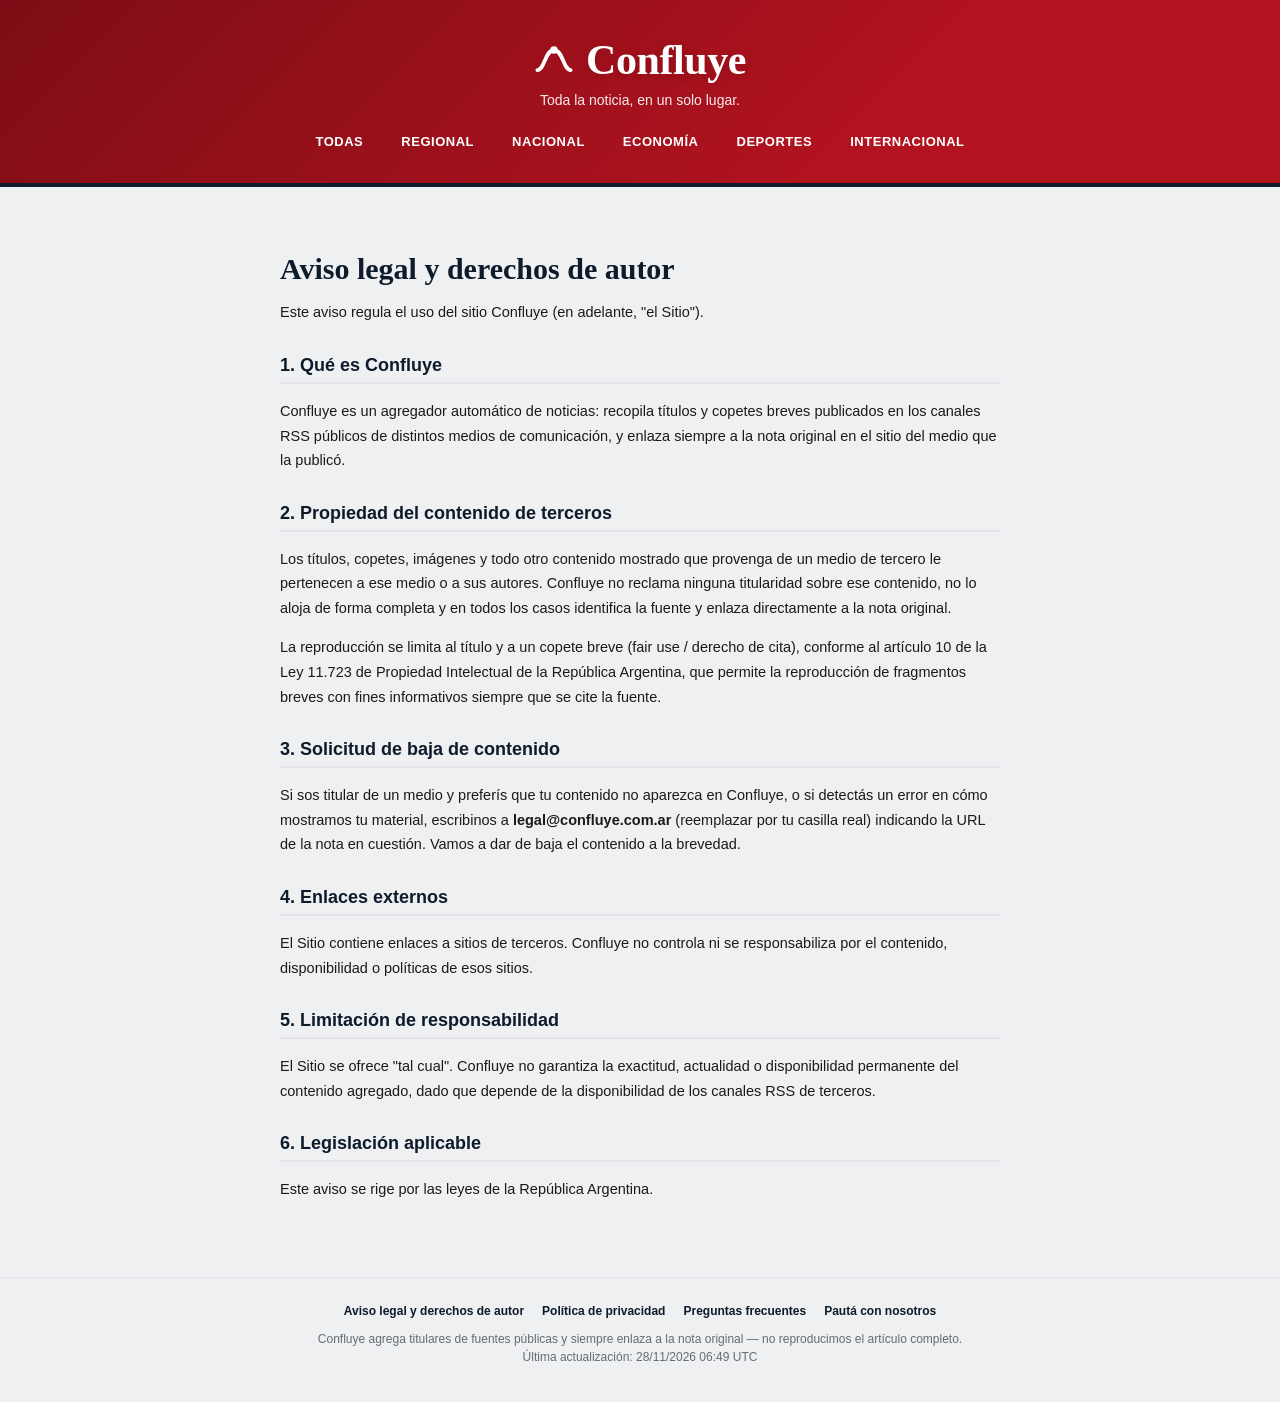
<file: aviso-legal.html>
<!DOCTYPE html>
<html lang="es">
<head>
<meta charset="UTF-8">
<meta name="viewport" content="width=device-width, initial-scale=1.0">
<title>Aviso legal - Confluye</title>
<meta name="description" content="Aviso legal, derechos de autor y condiciones de uso de Confluye">
<link rel="stylesheet" href="style.css">
</head>
<body>
<header class="site-header">
  <div class="brand">
    <svg class="logo-mark" viewBox="0 0 48 48" xmlns="http://www.w3.org/2000/svg" aria-hidden="true">
  <path d="M4 36C13 36 13 12 24 12C35 12 35 36 44 36" stroke="#fff" stroke-width="4.5" fill="none" stroke-linecap="round"/>
  <circle cx="24" cy="12" r="4.5" fill="#fff"/>
</svg>
    <h1>Confluye</h1>
  </div>
  <p class="tagline">Toda la noticia, en un solo lugar.</p>
  <nav><a href="index.html">Todas</a><a href="regional.html">Regional</a><a href="nacional.html">Nacional</a><a href="economia.html">Economía</a><a href="deportes.html">Deportes</a><a href="internacional.html">Internacional</a></nav>
</header>
<main class="static-page">
<article class="legal">
      <h1>Aviso legal y derechos de autor</h1>
      <p>Este aviso regula el uso del sitio Confluye (en adelante, "el Sitio").</p>

      <h2>1. Qué es Confluye</h2>
      <p>Confluye es un agregador automático de noticias: recopila títulos y copetes
      breves publicados en los canales RSS públicos de distintos medios de comunicación,
      y enlaza siempre a la nota original en el sitio del medio que la publicó.</p>

      <h2>2. Propiedad del contenido de terceros</h2>
      <p>Los títulos, copetes, imágenes y todo otro contenido mostrado que provenga de
      un medio de tercero le pertenecen a ese medio o a sus autores. Confluye no
      reclama ninguna titularidad sobre ese contenido, no lo aloja de forma completa y
      en todos los casos identifica la fuente y enlaza directamente a la nota original.</p>
      <p>La reproducción se limita al título y a un copete breve (fair use / derecho de
      cita), conforme al artículo 10 de la Ley 11.723 de Propiedad Intelectual de la
      República Argentina, que permite la reproducción de fragmentos breves con fines
      informativos siempre que se cite la fuente.</p>

      <h2>3. Solicitud de baja de contenido</h2>
      <p>Si sos titular de un medio y preferís que tu contenido no aparezca en
      Confluye, o si detectás un error en cómo mostramos tu material, escribinos a
      <strong>legal@confluye.com.ar</strong> (reemplazar por tu casilla real) indicando
      la URL de la nota en cuestión. Vamos a dar de baja el contenido a la brevedad.</p>

      <h2>4. Enlaces externos</h2>
      <p>El Sitio contiene enlaces a sitios de terceros. Confluye no controla ni se
      responsabiliza por el contenido, disponibilidad o políticas de esos sitios.</p>

      <h2>5. Limitación de responsabilidad</h2>
      <p>El Sitio se ofrece "tal cual". Confluye no garantiza la exactitud,
      actualidad o disponibilidad permanente del contenido agregado, dado que depende
      de la disponibilidad de los canales RSS de terceros.</p>

      <h2>6. Legislación aplicable</h2>
      <p>Este aviso se rige por las leyes de la República Argentina.</p>
    </article>
</main>
<footer class="site-footer">
  <nav class="footer-links"><a href="aviso-legal.html">Aviso legal y derechos de autor</a><a href="privacidad.html">Política de privacidad</a><a href="preguntas-frecuentes.html">Preguntas frecuentes</a><a href="pauta-publicitaria.html">Pautá con nosotros</a></nav>
  <p>Confluye agrega titulares de fuentes públicas y siempre enlaza a la nota original — no reproducimos el artículo completo.</p>
  <p>Última actualización: 28/11/2026 06:49 UTC</p>
</footer>
</body>
</html>
</file>
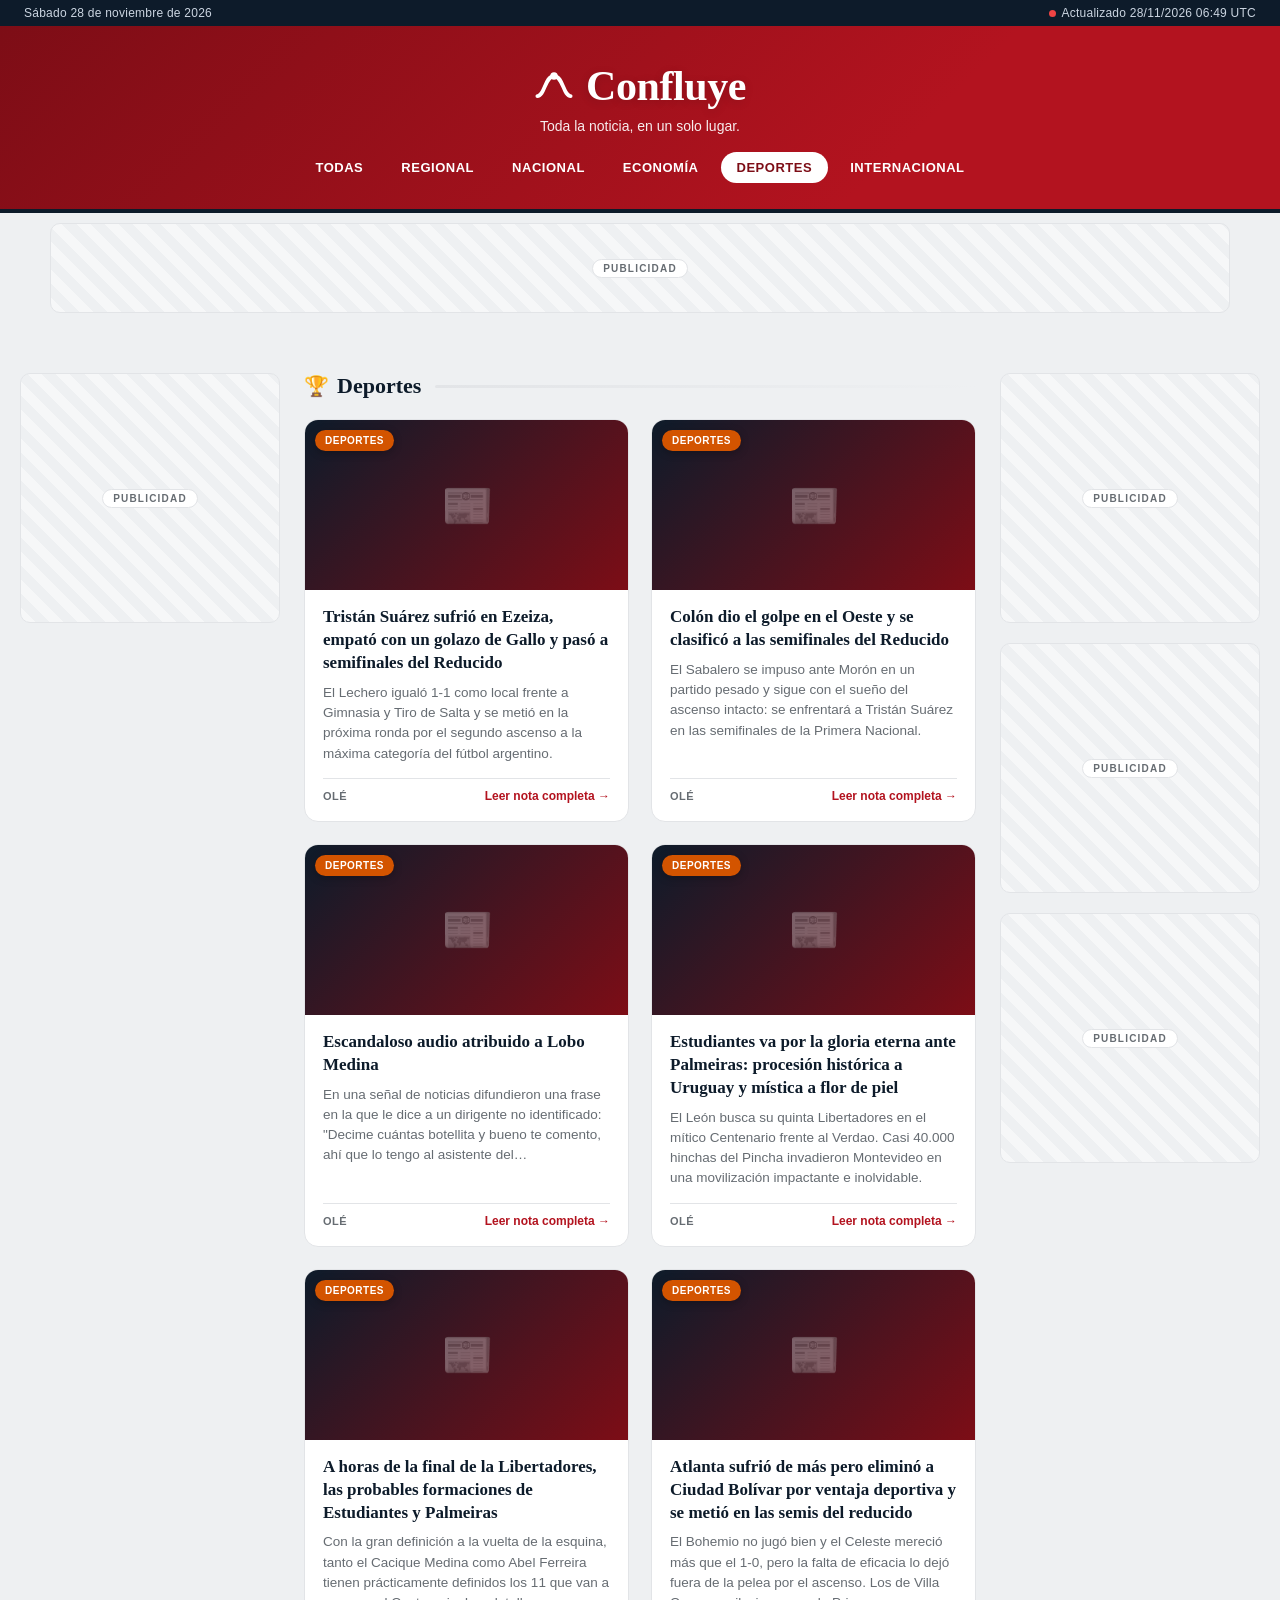
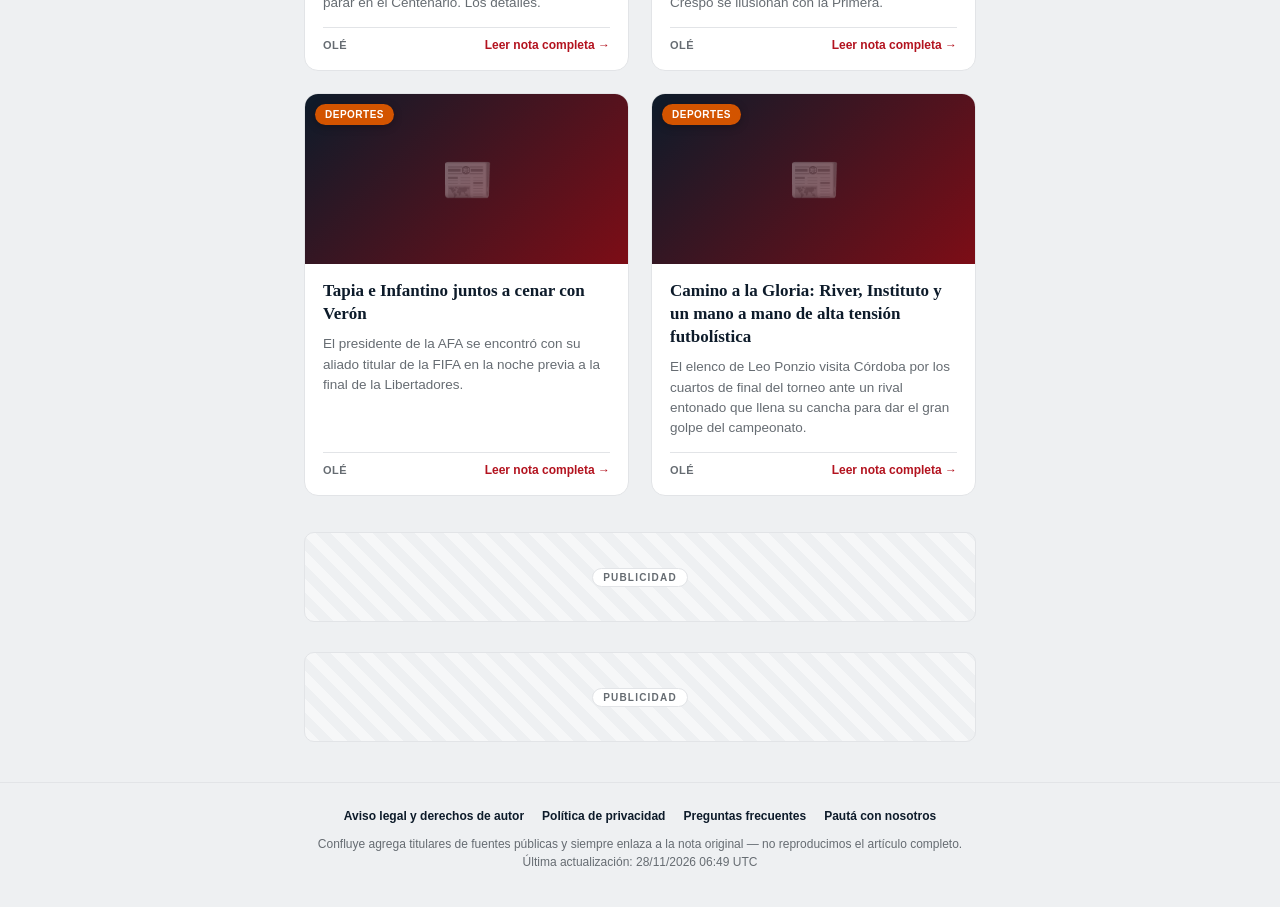
<file: deportes.html>
<!DOCTYPE html>
<html lang="es">
<head>
<meta charset="UTF-8">
<meta name="viewport" content="width=device-width, initial-scale=1.0">
<title>Deportes - Confluye</title>
<meta name="description" content="Noticias regionales, nacionales, economía, deportes e internacionales, actualizadas automáticamente.">
<link rel="stylesheet" href="style.css">
<script async src="https://pagead2.googlesyndication.com/pagead/js/adsbygoogle.js?client=ca-pub-5796284292656567" crossorigin="anonymous"></script>
<script async src="https://www.googletagmanager.com/gtag/js?id=G-XXXXXXXXXX"></script>
<script>
  window.dataLayer = window.dataLayer || [];
  function gtag(){dataLayer.push(arguments);}
  gtag('js', new Date());
  gtag('config', 'G-XXXXXXXXXX');
</script>
</head>
<body>
<div class="topbar">
  <span>Sábado 28 de noviembre de 2026</span>
  <span class="topbar-live"><span class="dot"></span> Actualizado 28/11/2026 06:49 UTC</span>
</div>
<header class="site-header">
  <div class="brand">
    <svg class="logo-mark" viewBox="0 0 48 48" xmlns="http://www.w3.org/2000/svg" aria-hidden="true">
  <path d="M4 36C13 36 13 12 24 12C35 12 35 36 44 36" stroke="#fff" stroke-width="4.5" fill="none" stroke-linecap="round"/>
  <circle cx="24" cy="12" r="4.5" fill="#fff"/>
</svg>
    <h1>Confluye</h1>
  </div>
  <p class="tagline">Toda la noticia, en un solo lugar.</p>
  <nav><a href="index.html" class="">Todas</a><a href="regional.html" class="">Regional</a><a href="nacional.html" class="">Nacional</a><a href="economia.html" class="">Economía</a><a href="deportes.html" class="active">Deportes</a><a href="internacional.html" class="">Internacional</a></nav>
</header>
<div class="ad-slot" data-ad-format="auto">
  <span class="ad-label">Publicidad</span>
  <ins class="adsbygoogle"
       style="display:block"
       data-ad-client="ca-pub-5796284292656567"
       data-ad-slot="0000000001"
       data-ad-format="auto"
       data-full-width-responsive="true"></ins>
  <script>(adsbygoogle = window.adsbygoogle || []).push({});</script>
</div>
<div class="page-layout">
<aside class="sidebar sidebar-left"><div class="ad-slot" data-ad-format="auto">
  <span class="ad-label">Publicidad</span>
  <ins class="adsbygoogle"
       style="display:block"
       data-ad-client="ca-pub-5796284292656567"
       data-ad-slot="0000000008"
       data-ad-format="auto"
       data-full-width-responsive="true"></ins>
  <script>(adsbygoogle = window.adsbygoogle || []).push({});</script>
</div></aside>
<main>
<section class="category"><div class="category-head"><h2><span class="cat-icon">🏆</span>Deportes</h2><span class="category-line"></span></div><div class="grid"><article class="card">
      <div class="card-media">
        <img src="https://www.ole.com.ar/images/2026/11/28/2ISknSgej_1200x630__1.jpg" alt="" loading="lazy" onerror="this.parentElement.classList.add('no-img'); this.remove();">
        <span class="badge cat-deportes">Deportes</span>
      </div>
      <div class="card-body">
        <h3><a href="https://www.ole.com.ar/futbol-ascenso/tristansuarez-gimnasiaytiro-reducido-primeranacional-semifinales-ascenso_0_2siCqZTaDx.html" target="_blank" rel="noopener nofollow">Tristán Suárez sufrió en Ezeiza, empató con un golazo de Gallo y pasó a semifinales del Reducido</a></h3>
        <p class="summary">El Lechero igualó 1-1 como local frente a Gimnasia y Tiro de Salta y se metió en la próxima ronda por el segundo ascenso a la máxima categoría del fútbol argentino.</p>
        <div class="meta">
          <span class="source">Olé</span>
          <a class="read-more" href="https://www.ole.com.ar/futbol-ascenso/tristansuarez-gimnasiaytiro-reducido-primeranacional-semifinales-ascenso_0_2siCqZTaDx.html" target="_blank" rel="noopener nofollow">Leer nota completa →</a>
        </div>
      </div>
    </article><article class="card">
      <div class="card-media">
        <img src="https://www.ole.com.ar/images/2026/11/28/n2KeCT2vF_1200x630__1.jpg" alt="" loading="lazy" onerror="this.parentElement.classList.add('no-img'); this.remove();">
        <span class="badge cat-deportes">Deportes</span>
      </div>
      <div class="card-body">
        <h3><a href="https://www.ole.com.ar/futbol-ascenso/colon-moron-semifinales-ascenso-primeranacional-reducido-cuartos_0_Twm5G6xkDW.html" target="_blank" rel="noopener nofollow">Colón dio el golpe en el Oeste y se clasificó a las semifinales del Reducido</a></h3>
        <p class="summary">El Sabalero se impuso ante Morón en un partido pesado y sigue con el sueño del ascenso intacto: se enfrentará a Tristán Suárez en las semifinales de la Primera Nacional.</p>
        <div class="meta">
          <span class="source">Olé</span>
          <a class="read-more" href="https://www.ole.com.ar/futbol-ascenso/colon-moron-semifinales-ascenso-primeranacional-reducido-cuartos_0_Twm5G6xkDW.html" target="_blank" rel="noopener nofollow">Leer nota completa →</a>
        </div>
      </div>
    </article><article class="card">
      <div class="card-media">
        <img src="https://www.ole.com.ar/images/2026/11/28/QD-wAFoWt_1200x630__1.jpg" alt="" loading="lazy" onerror="this.parentElement.classList.add('no-img'); this.remove();">
        <span class="badge cat-deportes">Deportes</span>
      </div>
      <div class="card-body">
        <h3><a href="https://www.ole.com.ar/futbol-primera/luislobomedina-nicolaswinazki-federicobeligoy-afa-facundodelgaiso_0_JaUC1mjSmJ.html" target="_blank" rel="noopener nofollow">Escandaloso audio atribuido a Lobo Medina</a></h3>
        <p class="summary">En una señal de noticias difundieron una frase en la que le dice a un dirigente no identificado: &quot;Decime cuántas botellita y bueno te comento, ahí que lo tengo al asistente del…</p>
        <div class="meta">
          <span class="source">Olé</span>
          <a class="read-more" href="https://www.ole.com.ar/futbol-primera/luislobomedina-nicolaswinazki-federicobeligoy-afa-facundodelgaiso_0_JaUC1mjSmJ.html" target="_blank" rel="noopener nofollow">Leer nota completa →</a>
        </div>
      </div>
    </article><article class="card">
      <div class="card-media">
        <img src="https://www.ole.com.ar/images/2026/11/28/mAr2KHM5n_1200x630__1.jpg" alt="" loading="lazy" onerror="this.parentElement.classList.add('no-img'); this.remove();">
        <span class="badge cat-deportes">Deportes</span>
      </div>
      <div class="card-body">
        <h3><a href="https://www.ole.com.ar/estudiantes/estudiantes-copalibertadores-palmeiras-montevideo_0_98ZAUZUYOJ.html" target="_blank" rel="noopener nofollow">Estudiantes va por la gloria eterna ante Palmeiras: procesión histórica a Uruguay y mística a flor de piel</a></h3>
        <p class="summary">El León busca su quinta Libertadores en el mítico Centenario frente al Verdao. Casi 40.000 hinchas del Pincha invadieron Montevideo en una movilización impactante e inolvidable.</p>
        <div class="meta">
          <span class="source">Olé</span>
          <a class="read-more" href="https://www.ole.com.ar/estudiantes/estudiantes-copalibertadores-palmeiras-montevideo_0_98ZAUZUYOJ.html" target="_blank" rel="noopener nofollow">Leer nota completa →</a>
        </div>
      </div>
    </article><article class="card">
      <div class="card-media">
        <img src="https://www.ole.com.ar/images/2026/11/28/-0UCiSa59_1200x630__1.jpg" alt="" loading="lazy" onerror="this.parentElement.classList.add('no-img'); this.remove();">
        <span class="badge cat-deportes">Deportes</span>
      </div>
      <div class="card-body">
        <h3><a href="https://www.ole.com.ar/futbol-internacional/libertadores/estudiantes-palmeiras-final-copalibertadores-probables-formaciones_0_vldXzun1dv.html" target="_blank" rel="noopener nofollow">A horas de la final de la Libertadores, las probables formaciones de Estudiantes y Palmeiras</a></h3>
        <p class="summary">Con la gran definición a la vuelta de la esquina, tanto el Cacique Medina como Abel Ferreira tienen prácticamente definidos los 11 que van a parar en el Centenario. Los detalles.</p>
        <div class="meta">
          <span class="source">Olé</span>
          <a class="read-more" href="https://www.ole.com.ar/futbol-internacional/libertadores/estudiantes-palmeiras-final-copalibertadores-probables-formaciones_0_vldXzun1dv.html" target="_blank" rel="noopener nofollow">Leer nota completa →</a>
        </div>
      </div>
    </article><article class="card">
      <div class="card-media">
        <img src="https://www.ole.com.ar/images/2026/11/28/SSatjLmZs_1200x630__1.jpg" alt="" loading="lazy" onerror="this.parentElement.classList.add('no-img'); this.remove();">
        <span class="badge cat-deportes">Deportes</span>
      </div>
      <div class="card-body">
        <h3><a href="https://www.ole.com.ar/futbol-ascenso/atlanta-ciudad-bolivar-primera-nacional-ascenso-reducido-cuartos-final_0_4GRSQHkUGZ.html" target="_blank" rel="noopener nofollow">Atlanta sufrió de más pero eliminó a Ciudad Bolívar por ventaja deportiva y se metió en las semis del reducido</a></h3>
        <p class="summary">El Bohemio no jugó bien y el Celeste mereció más que el 1-0, pero la falta de eficacia lo dejó fuera de la pelea por el ascenso. Los de Villa Crespo se ilusionan con la Primera.</p>
        <div class="meta">
          <span class="source">Olé</span>
          <a class="read-more" href="https://www.ole.com.ar/futbol-ascenso/atlanta-ciudad-bolivar-primera-nacional-ascenso-reducido-cuartos-final_0_4GRSQHkUGZ.html" target="_blank" rel="noopener nofollow">Leer nota completa →</a>
        </div>
      </div>
    </article><article class="card">
      <div class="card-media">
        <img src="https://www.ole.com.ar/images/2026/11/28/hVx_gu0_9_1200x630__1.jpg" alt="" loading="lazy" onerror="this.parentElement.classList.add('no-img'); this.remove();">
        <span class="badge cat-deportes">Deportes</span>
      </div>
      <div class="card-body">
        <h3><a href="https://www.ole.com.ar/futbol-internacional/libertadores/claudiotapia-afa-gianniinfantino-fifa-copalibertadores-estadiocentenario_0_lkYq8cpqHd.html" target="_blank" rel="noopener nofollow">Tapia e Infantino juntos a cenar con Verón</a></h3>
        <p class="summary">El presidente de la AFA se encontró con su aliado titular de la FIFA en la noche previa a la final de la Libertadores.</p>
        <div class="meta">
          <span class="source">Olé</span>
          <a class="read-more" href="https://www.ole.com.ar/futbol-internacional/libertadores/claudiotapia-afa-gianniinfantino-fifa-copalibertadores-estadiocentenario_0_lkYq8cpqHd.html" target="_blank" rel="noopener nofollow">Leer nota completa →</a>
        </div>
      </div>
    </article><article class="card">
      <div class="card-media">
        <img src="https://www.ole.com.ar/images/2026/11/27/QmHkSm3i__1200x630__1.jpg" alt="" loading="lazy" onerror="this.parentElement.classList.add('no-img'); this.remove();">
        <span class="badge cat-deportes">Deportes</span>
      </div>
      <div class="card-body">
        <h3><a href="https://www.ole.com.ar/river-plate/river-instituto-leoponzio-diegoflores-tobiasandrada_0_7rNMltSD9b.html" target="_blank" rel="noopener nofollow">Camino a la Gloria: River, Instituto y un mano a mano de alta tensión futbolística</a></h3>
        <p class="summary">El elenco de Leo Ponzio visita Córdoba por los cuartos de final del torneo ante un rival entonado que llena su cancha para dar el gran golpe del campeonato.</p>
        <div class="meta">
          <span class="source">Olé</span>
          <a class="read-more" href="https://www.ole.com.ar/river-plate/river-instituto-leoponzio-diegoflores-tobiasandrada_0_7rNMltSD9b.html" target="_blank" rel="noopener nofollow">Leer nota completa →</a>
        </div>
      </div>
    </article></div></section>
<div class="ad-slot" data-ad-format="auto">
  <span class="ad-label">Publicidad</span>
  <ins class="adsbygoogle"
       style="display:block"
       data-ad-client="ca-pub-5796284292656567"
       data-ad-slot="0000000002"
       data-ad-format="auto"
       data-full-width-responsive="true"></ins>
  <script>(adsbygoogle = window.adsbygoogle || []).push({});</script>
</div>
<div class="ad-slot" data-ad-format="auto">
  <span class="ad-label">Publicidad</span>
  <ins class="adsbygoogle"
       style="display:block"
       data-ad-client="ca-pub-5796284292656567"
       data-ad-slot="0000000006"
       data-ad-format="auto"
       data-full-width-responsive="true"></ins>
  <script>(adsbygoogle = window.adsbygoogle || []).push({});</script>
</div>
</main>
<aside class="sidebar sidebar-right"><div class="ad-slot" data-ad-format="auto">
  <span class="ad-label">Publicidad</span>
  <ins class="adsbygoogle"
       style="display:block"
       data-ad-client="ca-pub-5796284292656567"
       data-ad-slot="0000000003"
       data-ad-format="auto"
       data-full-width-responsive="true"></ins>
  <script>(adsbygoogle = window.adsbygoogle || []).push({});</script>
</div><div class="ad-slot" data-ad-format="auto">
  <span class="ad-label">Publicidad</span>
  <ins class="adsbygoogle"
       style="display:block"
       data-ad-client="ca-pub-5796284292656567"
       data-ad-slot="0000000007"
       data-ad-format="auto"
       data-full-width-responsive="true"></ins>
  <script>(adsbygoogle = window.adsbygoogle || []).push({});</script>
</div><div class="ad-slot" data-ad-format="auto">
  <span class="ad-label">Publicidad</span>
  <ins class="adsbygoogle"
       style="display:block"
       data-ad-client="ca-pub-5796284292656567"
       data-ad-slot="0000000004"
       data-ad-format="auto"
       data-full-width-responsive="true"></ins>
  <script>(adsbygoogle = window.adsbygoogle || []).push({});</script>
</div></aside>
</div>
<footer class="site-footer">
  <nav class="footer-links"><a href="aviso-legal.html">Aviso legal y derechos de autor</a><a href="privacidad.html">Política de privacidad</a><a href="preguntas-frecuentes.html">Preguntas frecuentes</a><a href="pauta-publicitaria.html">Pautá con nosotros</a></nav>
  <p>Confluye agrega titulares de fuentes públicas y siempre enlaza a la nota original — no reproducimos el artículo completo.</p>
  <p>Última actualización: 28/11/2026 06:49 UTC</p>
</footer>
</body>
</html>
</file>
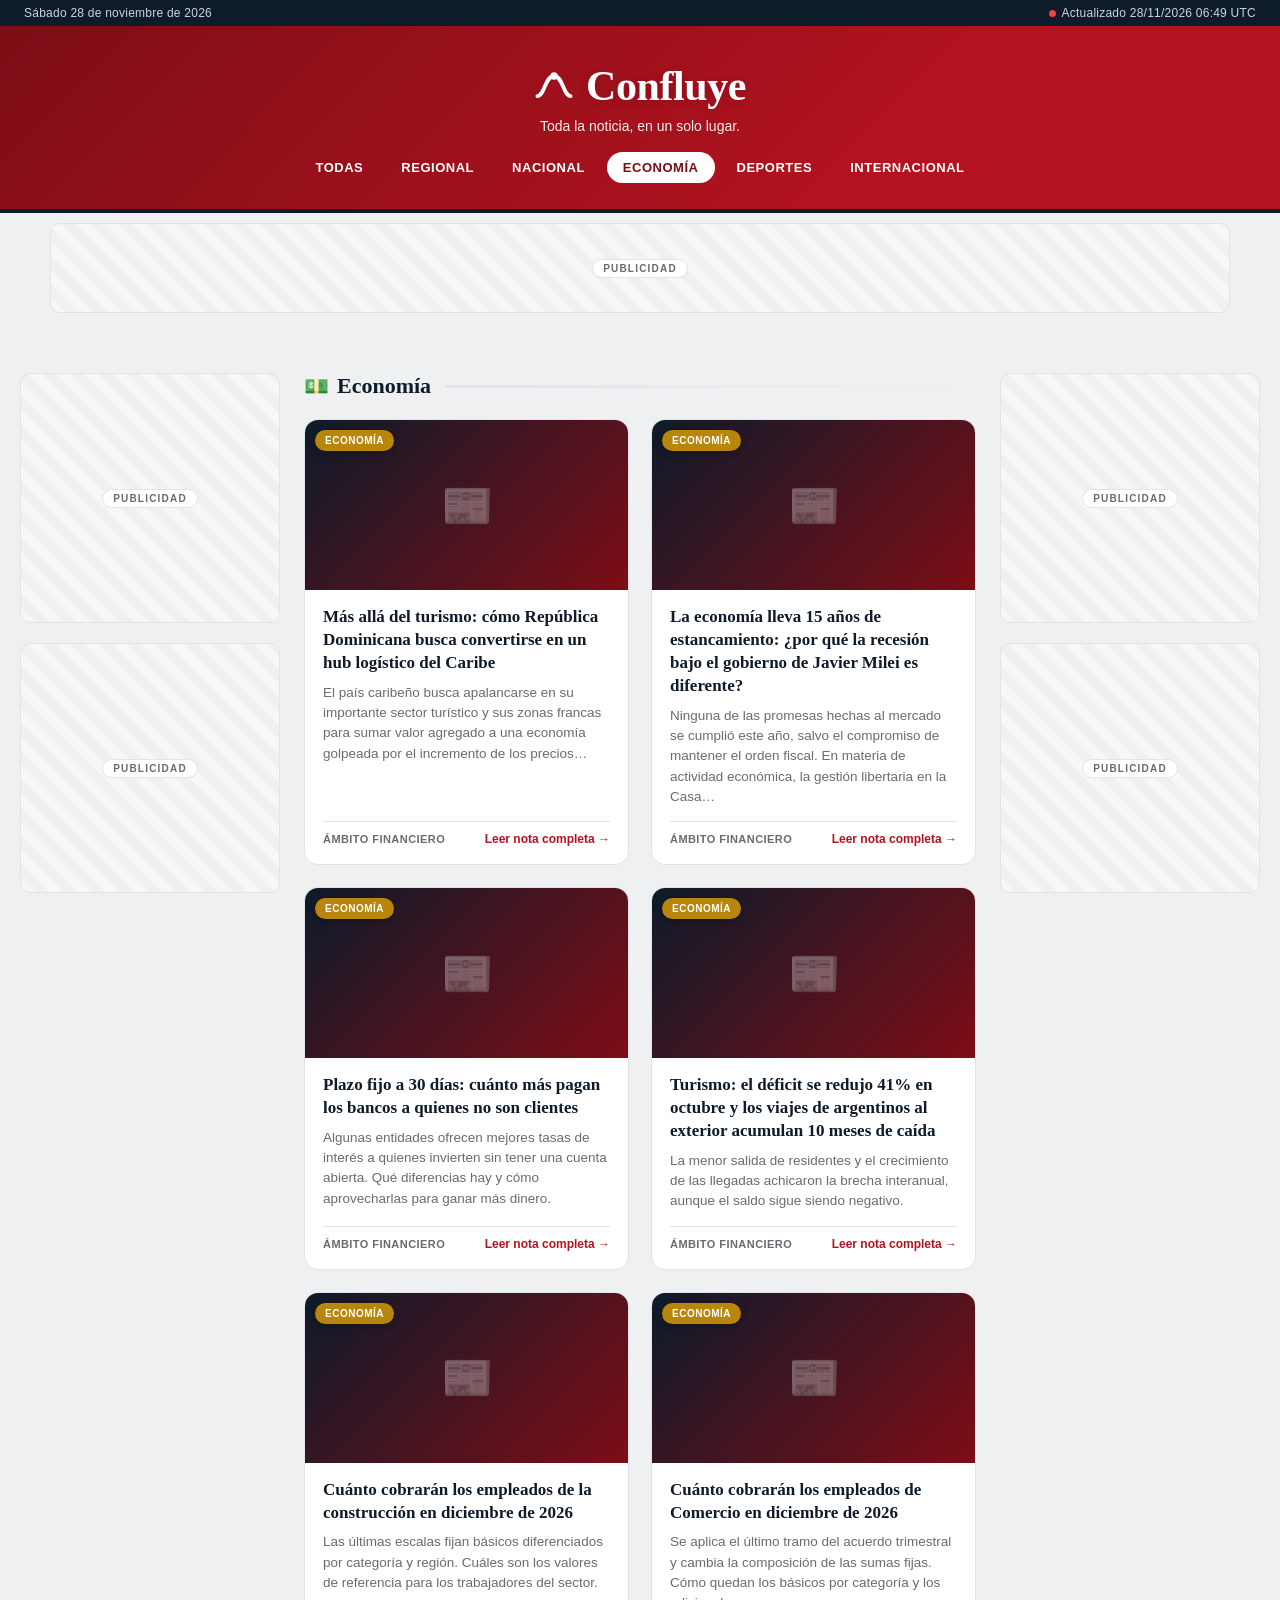
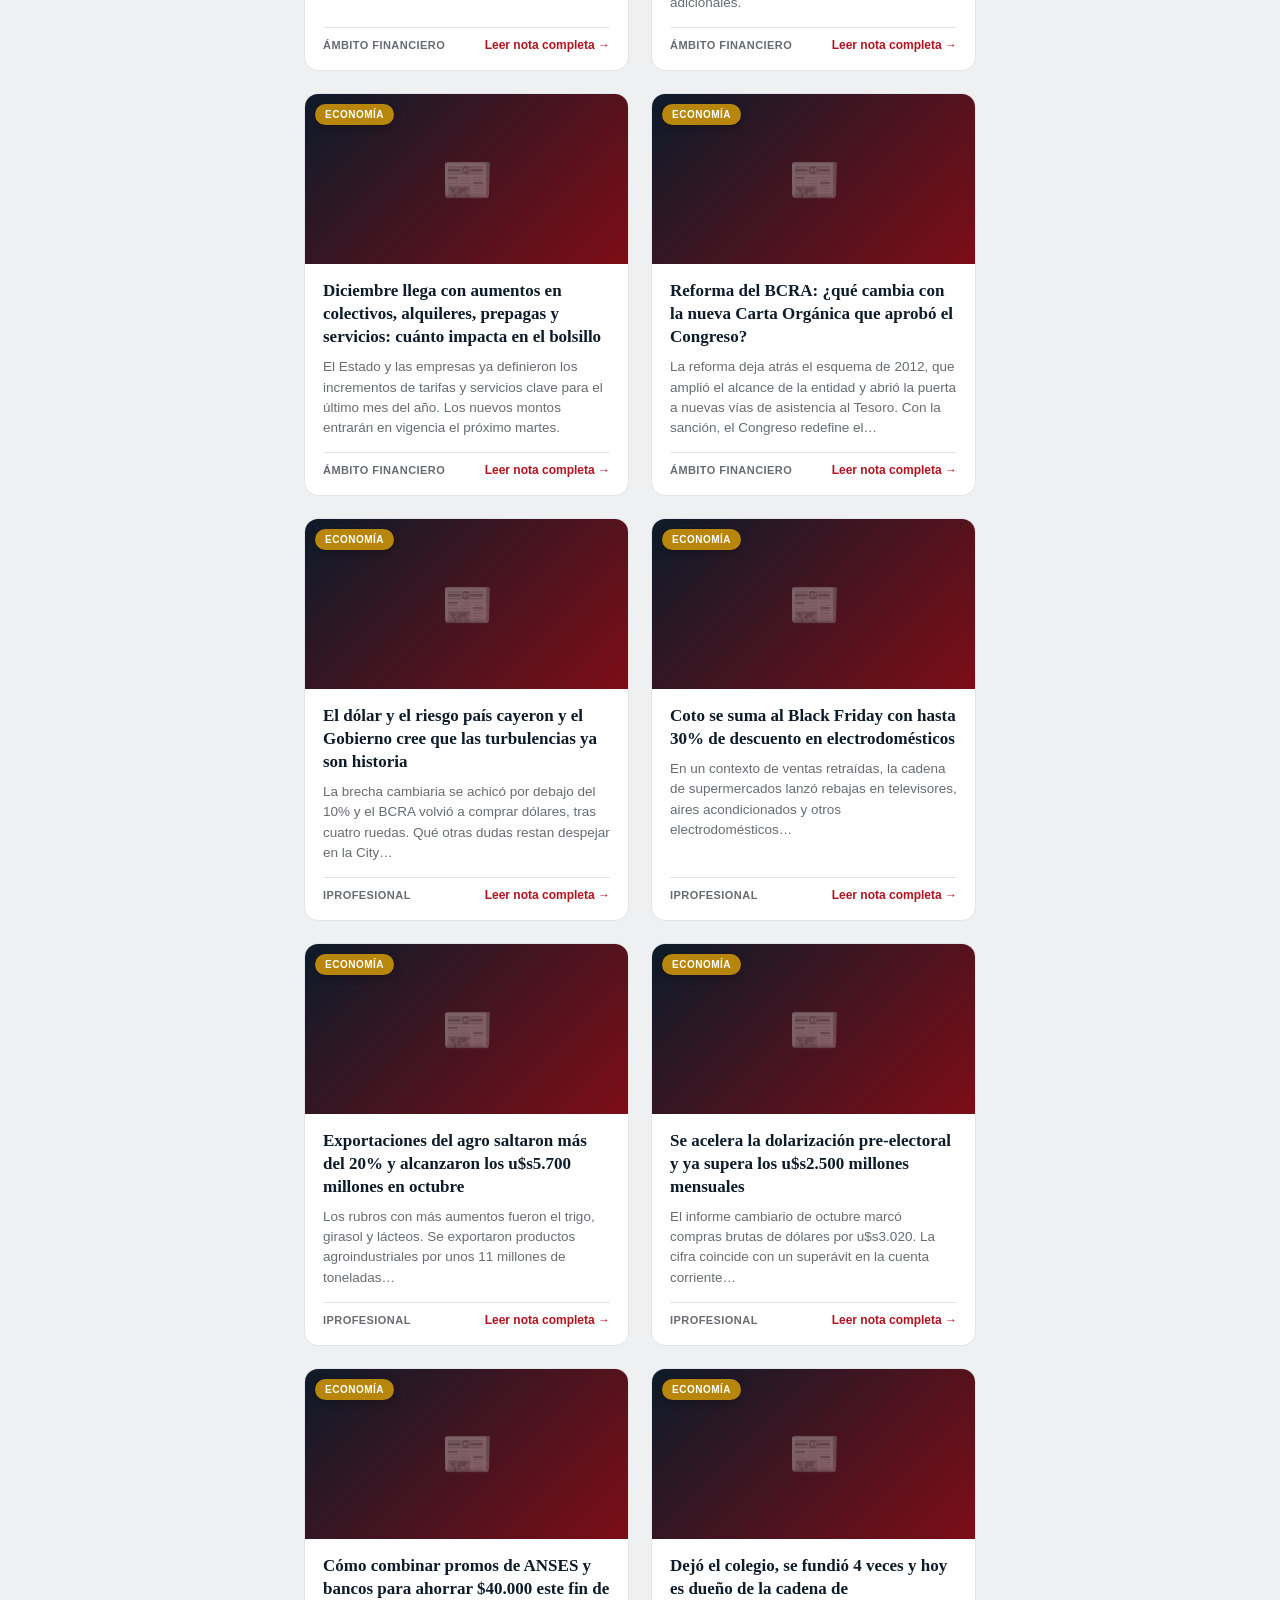
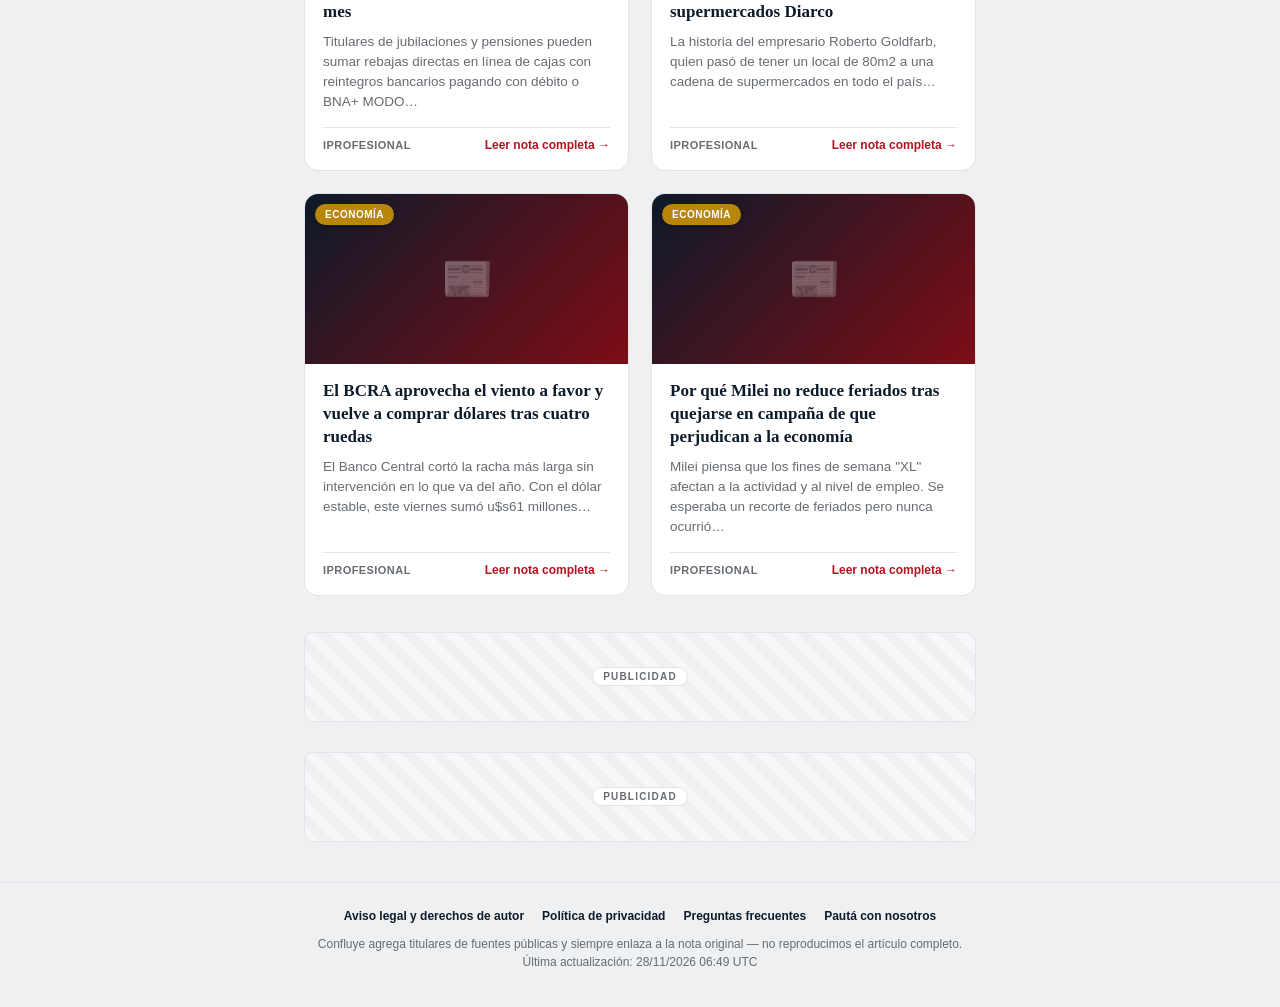
<file: economia.html>
<!DOCTYPE html>
<html lang="es">
<head>
<meta charset="UTF-8">
<meta name="viewport" content="width=device-width, initial-scale=1.0">
<title>Economía - Confluye</title>
<meta name="description" content="Noticias regionales, nacionales, economía, deportes e internacionales, actualizadas automáticamente.">
<link rel="stylesheet" href="style.css">
<script async src="https://pagead2.googlesyndication.com/pagead/js/adsbygoogle.js?client=ca-pub-5796284292656567" crossorigin="anonymous"></script>
<script async src="https://www.googletagmanager.com/gtag/js?id=G-XXXXXXXXXX"></script>
<script>
  window.dataLayer = window.dataLayer || [];
  function gtag(){dataLayer.push(arguments);}
  gtag('js', new Date());
  gtag('config', 'G-XXXXXXXXXX');
</script>
</head>
<body>
<div class="topbar">
  <span>Sábado 28 de noviembre de 2026</span>
  <span class="topbar-live"><span class="dot"></span> Actualizado 28/11/2026 06:49 UTC</span>
</div>
<header class="site-header">
  <div class="brand">
    <svg class="logo-mark" viewBox="0 0 48 48" xmlns="http://www.w3.org/2000/svg" aria-hidden="true">
  <path d="M4 36C13 36 13 12 24 12C35 12 35 36 44 36" stroke="#fff" stroke-width="4.5" fill="none" stroke-linecap="round"/>
  <circle cx="24" cy="12" r="4.5" fill="#fff"/>
</svg>
    <h1>Confluye</h1>
  </div>
  <p class="tagline">Toda la noticia, en un solo lugar.</p>
  <nav><a href="index.html" class="">Todas</a><a href="regional.html" class="">Regional</a><a href="nacional.html" class="">Nacional</a><a href="economia.html" class="active">Economía</a><a href="deportes.html" class="">Deportes</a><a href="internacional.html" class="">Internacional</a></nav>
</header>
<div class="ad-slot" data-ad-format="auto">
  <span class="ad-label">Publicidad</span>
  <ins class="adsbygoogle"
       style="display:block"
       data-ad-client="ca-pub-5796284292656567"
       data-ad-slot="0000000001"
       data-ad-format="auto"
       data-full-width-responsive="true"></ins>
  <script>(adsbygoogle = window.adsbygoogle || []).push({});</script>
</div>
<div class="page-layout">
<aside class="sidebar sidebar-left"><div class="ad-slot" data-ad-format="auto">
  <span class="ad-label">Publicidad</span>
  <ins class="adsbygoogle"
       style="display:block"
       data-ad-client="ca-pub-5796284292656567"
       data-ad-slot="0000000008"
       data-ad-format="auto"
       data-full-width-responsive="true"></ins>
  <script>(adsbygoogle = window.adsbygoogle || []).push({});</script>
</div><div class="ad-slot" data-ad-format="auto">
  <span class="ad-label">Publicidad</span>
  <ins class="adsbygoogle"
       style="display:block"
       data-ad-client="ca-pub-5796284292656567"
       data-ad-slot="0000000005"
       data-ad-format="auto"
       data-full-width-responsive="true"></ins>
  <script>(adsbygoogle = window.adsbygoogle || []).push({});</script>
</div></aside>
<main>
<section class="category"><div class="category-head"><h2><span class="cat-icon">💵</span>Economía</h2><span class="category-line"></span></div><div class="grid"><article class="card">
      <div class="card-media">
        <img src="https://media.ambito.com/p/0f059be0df2f307c405e4bf3905dada4/adjuntos/239/imagenes/043/801/0043801576/1200x675/smart/republica-dominicana.jpg" alt="" loading="lazy" onerror="this.parentElement.classList.add('no-img'); this.remove();">
        <span class="badge cat-economia">Economía</span>
      </div>
      <div class="card-body">
        <h3><a href="https://www.ambito.com/economia/mas-alla-del-turismo-como-republica-dominicana-busca-convertirse-un-hub-logistico-del-caribe-n6350138" target="_blank" rel="noopener nofollow">Más allá del turismo: cómo República Dominicana busca convertirse en un hub logístico del Caribe</a></h3>
        <p class="summary">El país caribeño busca apalancarse en su importante sector turístico y sus zonas francas para sumar valor agregado a una economía golpeada por el incremento de los precios…</p>
        <div class="meta">
          <span class="source">Ámbito Financiero</span>
          <a class="read-more" href="https://www.ambito.com/economia/mas-alla-del-turismo-como-republica-dominicana-busca-convertirse-un-hub-logistico-del-caribe-n6350138" target="_blank" rel="noopener nofollow">Leer nota completa →</a>
        </div>
      </div>
    </article><article class="card">
      <div class="card-media">
        <img src="https://media.ambito.com/p/0c1b005e50a622511cfc2b6cd88e5c23/adjuntos/239/imagenes/029/637/0029637851/1200x675/smart/emae-los-sectores-mas-castigados-y-los-que-resistieron-la-crisis.jpg" alt="" loading="lazy" onerror="this.parentElement.classList.add('no-img'); this.remove();">
        <span class="badge cat-economia">Economía</span>
      </div>
      <div class="card-body">
        <h3><a href="https://www.ambito.com/economia/la-lleva-15-anos-estancamiento-por-que-la-recesion-el-gobierno-javier-milei-es-diferente-n6350143" target="_blank" rel="noopener nofollow">La economía lleva 15 años de estancamiento: ¿por qué la recesión bajo el gobierno de Javier Milei es diferente?</a></h3>
        <p class="summary">Ninguna de las promesas hechas al mercado se cumplió este año, salvo el compromiso de mantener el orden fiscal. En materia de actividad económica, la gestión libertaria en la Casa…</p>
        <div class="meta">
          <span class="source">Ámbito Financiero</span>
          <a class="read-more" href="https://www.ambito.com/economia/la-lleva-15-anos-estancamiento-por-que-la-recesion-el-gobierno-javier-milei-es-diferente-n6350143" target="_blank" rel="noopener nofollow">Leer nota completa →</a>
        </div>
      </div>
    </article><article class="card">
      <div class="card-media">
        <img src="https://media.ambito.com/p/ed834ac2b74589a8fd066fe32e11bc86/adjuntos/239/imagenes/043/749/0043749396/1200x675/1020x682:1040x702/plazo-fijo-freepik.jpg" alt="" loading="lazy" onerror="this.parentElement.classList.add('no-img'); this.remove();">
        <span class="badge cat-economia">Economía</span>
      </div>
      <div class="card-body">
        <h3><a href="https://www.ambito.com/economia/plazo-fijo-30-dias-cuanto-mas-pagan-los-bancos-quienes-no-son-clientes-n6349807" target="_blank" rel="noopener nofollow">Plazo fijo a 30 días: cuánto más pagan los bancos a quienes no son clientes</a></h3>
        <p class="summary">Algunas entidades ofrecen mejores tasas de interés a quienes invierten sin tener una cuenta abierta. Qué diferencias hay y cómo aprovecharlas para ganar más dinero.</p>
        <div class="meta">
          <span class="source">Ámbito Financiero</span>
          <a class="read-more" href="https://www.ambito.com/economia/plazo-fijo-30-dias-cuanto-mas-pagan-los-bancos-quienes-no-son-clientes-n6349807" target="_blank" rel="noopener nofollow">Leer nota completa →</a>
        </div>
      </div>
    </article><article class="card">
      <div class="card-media">
        <img src="https://media.ambito.com/p/d7e5dcb8639e0ce3caeb9cd47da2bae9/adjuntos/239/imagenes/042/662/0042662349/turismo-aeropuerto-viajes.jpg" alt="" loading="lazy" onerror="this.parentElement.classList.add('no-img'); this.remove();">
        <span class="badge cat-economia">Economía</span>
      </div>
      <div class="card-body">
        <h3><a href="https://www.ambito.com/economia/turismo-el-deficit-se-redujo-41-octubre-y-los-viajes-argentinos-al-exterior-acumulan-10-meses-caida-n6350222" target="_blank" rel="noopener nofollow">Turismo: el déficit se redujo 41% en octubre y los viajes de argentinos al exterior acumulan 10 meses de caída</a></h3>
        <p class="summary">La menor salida de residentes y el crecimiento de las llegadas achicaron la brecha interanual, aunque el saldo sigue siendo negativo.</p>
        <div class="meta">
          <span class="source">Ámbito Financiero</span>
          <a class="read-more" href="https://www.ambito.com/economia/turismo-el-deficit-se-redujo-41-octubre-y-los-viajes-argentinos-al-exterior-acumulan-10-meses-caida-n6350222" target="_blank" rel="noopener nofollow">Leer nota completa →</a>
        </div>
      </div>
    </article><article class="card">
      <div class="card-media">
        <img src="https://media.ambito.com/p/b7c56596a21aea4e2b99afe3aedf5b93/adjuntos/239/imagenes/043/538/0043538787/1200x675/748x484:768x504/construccion-viviendas-propiedades.jpeg" alt="" loading="lazy" onerror="this.parentElement.classList.add('no-img'); this.remove();">
        <span class="badge cat-economia">Economía</span>
      </div>
      <div class="card-body">
        <h3><a href="https://www.ambito.com/economia/cuanto-cobraran-los-empleados-la-construccion-diciembre-2026-n6350181" target="_blank" rel="noopener nofollow">Cuánto cobrarán los empleados de la construcción en diciembre de 2026</a></h3>
        <p class="summary">Las últimas escalas fijan básicos diferenciados por categoría y región. Cuáles son los valores de referencia para los trabajadores del sector.</p>
        <div class="meta">
          <span class="source">Ámbito Financiero</span>
          <a class="read-more" href="https://www.ambito.com/economia/cuanto-cobraran-los-empleados-la-construccion-diciembre-2026-n6350181" target="_blank" rel="noopener nofollow">Leer nota completa →</a>
        </div>
      </div>
    </article><article class="card">
      <div class="card-media">
        <img src="https://media.ambito.com/p/5630afcc41675cc8f7406f4799d7ac49/adjuntos/239/imagenes/043/736/0043736846/1200x675/1558x522:1578x542/empleado-comercio.jpg" alt="" loading="lazy" onerror="this.parentElement.classList.add('no-img'); this.remove();">
        <span class="badge cat-economia">Economía</span>
      </div>
      <div class="card-body">
        <h3><a href="https://www.ambito.com/economia/cuanto-cobraran-los-empleados-comercio-diciembre-2026-n6350162" target="_blank" rel="noopener nofollow">Cuánto cobrarán los empleados de Comercio en diciembre de 2026</a></h3>
        <p class="summary">Se aplica el último tramo del acuerdo trimestral y cambia la composición de las sumas fijas. Cómo quedan los básicos por categoría y los adicionales.</p>
        <div class="meta">
          <span class="source">Ámbito Financiero</span>
          <a class="read-more" href="https://www.ambito.com/economia/cuanto-cobraran-los-empleados-comercio-diciembre-2026-n6350162" target="_blank" rel="noopener nofollow">Leer nota completa →</a>
        </div>
      </div>
    </article><article class="card">
      <div class="card-media">
        <img src="https://media.ambito.com/p/fbd32e238541325f03abaeb90e0fdae5/adjuntos/239/imagenes/042/806/0042806601/1200x675/smart/aumentos-2.jpg" alt="" loading="lazy" onerror="this.parentElement.classList.add('no-img'); this.remove();">
        <span class="badge cat-economia">Economía</span>
      </div>
      <div class="card-body">
        <h3><a href="https://www.ambito.com/economia/diciembre-llega-aumentos-colectivos-alquileres-prepagas-y-servicios-cuanto-impacta-el-bolsillo-n6349264" target="_blank" rel="noopener nofollow">Diciembre llega con aumentos en colectivos, alquileres, prepagas y servicios: cuánto impacta en el bolsillo</a></h3>
        <p class="summary">El Estado y las empresas ya definieron los incrementos de tarifas y servicios clave para el último mes del año. Los nuevos montos entrarán en vigencia el próximo martes.</p>
        <div class="meta">
          <span class="source">Ámbito Financiero</span>
          <a class="read-more" href="https://www.ambito.com/economia/diciembre-llega-aumentos-colectivos-alquileres-prepagas-y-servicios-cuanto-impacta-el-bolsillo-n6349264" target="_blank" rel="noopener nofollow">Leer nota completa →</a>
        </div>
      </div>
    </article><article class="card">
      <div class="card-media">
        <img src="https://media.ambito.com/p/62bd09c7d7a113db04702697e5f2a9cf/adjuntos/239/imagenes/043/658/0043658938/banco-central-bcra.jpg" alt="" loading="lazy" onerror="this.parentElement.classList.add('no-img'); this.remove();">
        <span class="badge cat-economia">Economía</span>
      </div>
      <div class="card-body">
        <h3><a href="https://www.ambito.com/economia/reforma-del-bcra-que-cambia-la-nueva-carta-organica-que-aprobo-el-congreso-n6350051" target="_blank" rel="noopener nofollow">Reforma del BCRA: ¿qué cambia con la nueva Carta Orgánica que aprobó el Congreso?</a></h3>
        <p class="summary">La reforma deja atrás el esquema de 2012, que amplió el alcance de la entidad y abrió la puerta a nuevas vías de asistencia al Tesoro. Con la sanción, el Congreso redefine el…</p>
        <div class="meta">
          <span class="source">Ámbito Financiero</span>
          <a class="read-more" href="https://www.ambito.com/economia/reforma-del-bcra-que-cambia-la-nueva-carta-organica-que-aprobo-el-congreso-n6350051" target="_blank" rel="noopener nofollow">Leer nota completa →</a>
        </div>
      </div>
    </article><article class="card">
      <div class="card-media">
        <img src="https://resizer.iproimg.com/unsafe/640x/https://assets.iprofesional.com/assets/jpg/2026/03/612645.jpg" alt="" loading="lazy" onerror="this.parentElement.classList.add('no-img'); this.remove();">
        <span class="badge cat-economia">Economía</span>
      </div>
      <div class="card-body">
        <h3><a href="https://www.iprofesional.com/finanzas/470332-el-dolar-y-el-riesgo-pais-cayeron-y-el-gobierno-cree-que-las-turbulencias-ya-son-historia" target="_blank" rel="noopener nofollow">El dólar y el riesgo país cayeron y el Gobierno cree que las turbulencias ya son historia</a></h3>
        <p class="summary">La brecha cambiaria se achicó por debajo del 10% y el BCRA volvió a comprar dólares, tras cuatro ruedas. Qué otras dudas restan despejar en la City…</p>
        <div class="meta">
          <span class="source">iProfesional</span>
          <a class="read-more" href="https://www.iprofesional.com/finanzas/470332-el-dolar-y-el-riesgo-pais-cayeron-y-el-gobierno-cree-que-las-turbulencias-ya-son-historia" target="_blank" rel="noopener nofollow">Leer nota completa →</a>
        </div>
      </div>
    </article><article class="card">
      <div class="card-media">
        <img src="https://resizer.iproimg.com/unsafe/640x/https://assets.iprofesional.com/assets/jpg/2026/11/630727.jpg" alt="" loading="lazy" onerror="this.parentElement.classList.add('no-img'); this.remove();">
        <span class="badge cat-economia">Economía</span>
      </div>
      <div class="card-body">
        <h3><a href="https://www.iprofesional.com/actualidad/470279-coto-se-suma-al-black-friday-con-hasta-30-de-descuento-en-electrodomesticos" target="_blank" rel="noopener nofollow">Coto se suma al Black Friday con hasta 30% de descuento en electrodomésticos</a></h3>
        <p class="summary">En un contexto de ventas retraídas, la cadena de supermercados lanzó rebajas en televisores, aires acondicionados y otros electrodomésticos…</p>
        <div class="meta">
          <span class="source">iProfesional</span>
          <a class="read-more" href="https://www.iprofesional.com/actualidad/470279-coto-se-suma-al-black-friday-con-hasta-30-de-descuento-en-electrodomesticos" target="_blank" rel="noopener nofollow">Leer nota completa →</a>
        </div>
      </div>
    </article><article class="card">
      <div class="card-media">
        <img src="https://resizer.iproimg.com/unsafe/640x/https://assets.iprofesional.com/assets/jpg/2025/05/597048.jpg" alt="" loading="lazy" onerror="this.parentElement.classList.add('no-img'); this.remove();">
        <span class="badge cat-economia">Economía</span>
      </div>
      <div class="card-body">
        <h3><a href="https://www.iprofesional.com/economia/465531-exportaciones-del-agro-saltaron-mas-del-20-y-alcanzaron-los-5700-millones-dolares-en-octubre" target="_blank" rel="noopener nofollow">Exportaciones del agro saltaron más del 20% y alcanzaron los u$s5.700 millones en octubre</a></h3>
        <p class="summary">Los rubros con más aumentos fueron el trigo, girasol y lácteos. Se exportaron productos agroindustriales por unos 11 millones de toneladas…</p>
        <div class="meta">
          <span class="source">iProfesional</span>
          <a class="read-more" href="https://www.iprofesional.com/economia/465531-exportaciones-del-agro-saltaron-mas-del-20-y-alcanzaron-los-5700-millones-dolares-en-octubre" target="_blank" rel="noopener nofollow">Leer nota completa →</a>
        </div>
      </div>
    </article><article class="card">
      <div class="card-media">
        <img src="https://resizer.iproimg.com/unsafe/640x/https://assets.iprofesional.com/assets/jpg/2026/02/612214.jpg" alt="" loading="lazy" onerror="this.parentElement.classList.add('no-img'); this.remove();">
        <span class="badge cat-economia">Economía</span>
      </div>
      <div class="card-body">
        <h3><a href="https://www.iprofesional.com/economia/470319-dolar-argentinos-ya-compran-mas-de-us2500-millones-por-mes" target="_blank" rel="noopener nofollow">Se acelera la dolarización pre-electoral y ya supera los u$s2.500 millones mensuales</a></h3>
        <p class="summary">El informe cambiario de octubre marcó compras brutas de dólares por u$s3.020. La cifra coincide con un superávit en la cuenta corriente…</p>
        <div class="meta">
          <span class="source">iProfesional</span>
          <a class="read-more" href="https://www.iprofesional.com/economia/470319-dolar-argentinos-ya-compran-mas-de-us2500-millones-por-mes" target="_blank" rel="noopener nofollow">Leer nota completa →</a>
        </div>
      </div>
    </article><article class="card">
      <div class="card-media">
        <img src="https://resizer.iproimg.com/unsafe/640x/https://assets.iprofesional.com/assets/jpg/2026/02/611910.jpg" alt="" loading="lazy" onerror="this.parentElement.classList.add('no-img'); this.remove();">
        <span class="badge cat-economia">Economía</span>
      </div>
      <div class="card-body">
        <h3><a href="https://www.iprofesional.com/actualidad/470318-como-combinar-promos-de-anses-y-bancos-para-ahorrar-40-000-este-fin-de-mes" target="_blank" rel="noopener nofollow">Cómo combinar promos de ANSES y bancos para ahorrar $40.000 este fin de mes</a></h3>
        <p class="summary">Titulares de jubilaciones y pensiones pueden sumar rebajas directas en línea de cajas con reintegros bancarios pagando con débito o BNA+ MODO…</p>
        <div class="meta">
          <span class="source">iProfesional</span>
          <a class="read-more" href="https://www.iprofesional.com/actualidad/470318-como-combinar-promos-de-anses-y-bancos-para-ahorrar-40-000-este-fin-de-mes" target="_blank" rel="noopener nofollow">Leer nota completa →</a>
        </div>
      </div>
    </article><article class="card">
      <div class="card-media">
        <img src="https://resizer.iproimg.com/unsafe/640x/https://assets.iprofesional.com/assets/jpg/2026/11/630751.jpg" alt="" loading="lazy" onerror="this.parentElement.classList.add('no-img'); this.remove();">
        <span class="badge cat-economia">Economía</span>
      </div>
      <div class="card-body">
        <h3><a href="https://www.iprofesional.com/negocios/470313-dejo-el-colegio-se-fundio-4-veces-y-hoy-es-dueno-de-la-cadena-de-supermercados-diarco" target="_blank" rel="noopener nofollow">Dejó el colegio, se fundió 4 veces y hoy es dueño de la cadena de supermercados Diarco</a></h3>
        <p class="summary">La historia del empresario Roberto Goldfarb, quien pasó de tener un local de 80m2 a una cadena de supermercados en todo el país…</p>
        <div class="meta">
          <span class="source">iProfesional</span>
          <a class="read-more" href="https://www.iprofesional.com/negocios/470313-dejo-el-colegio-se-fundio-4-veces-y-hoy-es-dueno-de-la-cadena-de-supermercados-diarco" target="_blank" rel="noopener nofollow">Leer nota completa →</a>
        </div>
      </div>
    </article><article class="card">
      <div class="card-media">
        <img src="https://resizer.iproimg.com/unsafe/640x/https://assets.iprofesional.com/assets/jpg/2025/06/598431.jpg" alt="" loading="lazy" onerror="this.parentElement.classList.add('no-img'); this.remove();">
        <span class="badge cat-economia">Economía</span>
      </div>
      <div class="card-body">
        <h3><a href="https://www.iprofesional.com/economia/470303-bcra-aprovecho-viento-a-favor-y-volvio-a-comprar-dolares-tras-4-ruedas" target="_blank" rel="noopener nofollow">El BCRA aprovecha el viento a favor y vuelve a comprar dólares tras cuatro ruedas</a></h3>
        <p class="summary">El Banco Central cortó la racha más larga sin intervención en lo que va del año. Con el dólar estable, este viernes sumó u$s61 millones…</p>
        <div class="meta">
          <span class="source">iProfesional</span>
          <a class="read-more" href="https://www.iprofesional.com/economia/470303-bcra-aprovecho-viento-a-favor-y-volvio-a-comprar-dolares-tras-4-ruedas" target="_blank" rel="noopener nofollow">Leer nota completa →</a>
        </div>
      </div>
    </article><article class="card">
      <div class="card-media">
        <img src="https://resizer.iproimg.com/unsafe/640x/https://assets.iprofesional.com/assets/jpg/2026/08/623054.jpg" alt="" loading="lazy" onerror="this.parentElement.classList.add('no-img'); this.remove();">
        <span class="badge cat-economia">Economía</span>
      </div>
      <div class="card-body">
        <h3><a href="https://www.iprofesional.com/politica/470281-feriados-turisticos-cuanto-afecta-bolsillo-cambiar-planes-noviembre-2026" target="_blank" rel="noopener nofollow">Por qué Milei no reduce feriados tras quejarse en campaña de que perjudican a la economía</a></h3>
        <p class="summary">Milei piensa que los fines de semana &quot;XL&quot; afectan a la actividad y al nivel de empleo. Se esperaba un recorte de feriados pero nunca ocurrió…</p>
        <div class="meta">
          <span class="source">iProfesional</span>
          <a class="read-more" href="https://www.iprofesional.com/politica/470281-feriados-turisticos-cuanto-afecta-bolsillo-cambiar-planes-noviembre-2026" target="_blank" rel="noopener nofollow">Leer nota completa →</a>
        </div>
      </div>
    </article></div></section>
<div class="ad-slot" data-ad-format="auto">
  <span class="ad-label">Publicidad</span>
  <ins class="adsbygoogle"
       style="display:block"
       data-ad-client="ca-pub-5796284292656567"
       data-ad-slot="0000000002"
       data-ad-format="auto"
       data-full-width-responsive="true"></ins>
  <script>(adsbygoogle = window.adsbygoogle || []).push({});</script>
</div>
<div class="ad-slot" data-ad-format="auto">
  <span class="ad-label">Publicidad</span>
  <ins class="adsbygoogle"
       style="display:block"
       data-ad-client="ca-pub-5796284292656567"
       data-ad-slot="0000000006"
       data-ad-format="auto"
       data-full-width-responsive="true"></ins>
  <script>(adsbygoogle = window.adsbygoogle || []).push({});</script>
</div>
</main>
<aside class="sidebar sidebar-right"><div class="ad-slot" data-ad-format="auto">
  <span class="ad-label">Publicidad</span>
  <ins class="adsbygoogle"
       style="display:block"
       data-ad-client="ca-pub-5796284292656567"
       data-ad-slot="0000000003"
       data-ad-format="auto"
       data-full-width-responsive="true"></ins>
  <script>(adsbygoogle = window.adsbygoogle || []).push({});</script>
</div><div class="ad-slot" data-ad-format="auto">
  <span class="ad-label">Publicidad</span>
  <ins class="adsbygoogle"
       style="display:block"
       data-ad-client="ca-pub-5796284292656567"
       data-ad-slot="0000000007"
       data-ad-format="auto"
       data-full-width-responsive="true"></ins>
  <script>(adsbygoogle = window.adsbygoogle || []).push({});</script>
</div></aside>
</div>
<footer class="site-footer">
  <nav class="footer-links"><a href="aviso-legal.html">Aviso legal y derechos de autor</a><a href="privacidad.html">Política de privacidad</a><a href="preguntas-frecuentes.html">Preguntas frecuentes</a><a href="pauta-publicitaria.html">Pautá con nosotros</a></nav>
  <p>Confluye agrega titulares de fuentes públicas y siempre enlaza a la nota original — no reproducimos el artículo completo.</p>
  <p>Última actualización: 28/11/2026 06:49 UTC</p>
</footer>
</body>
</html>
</file>
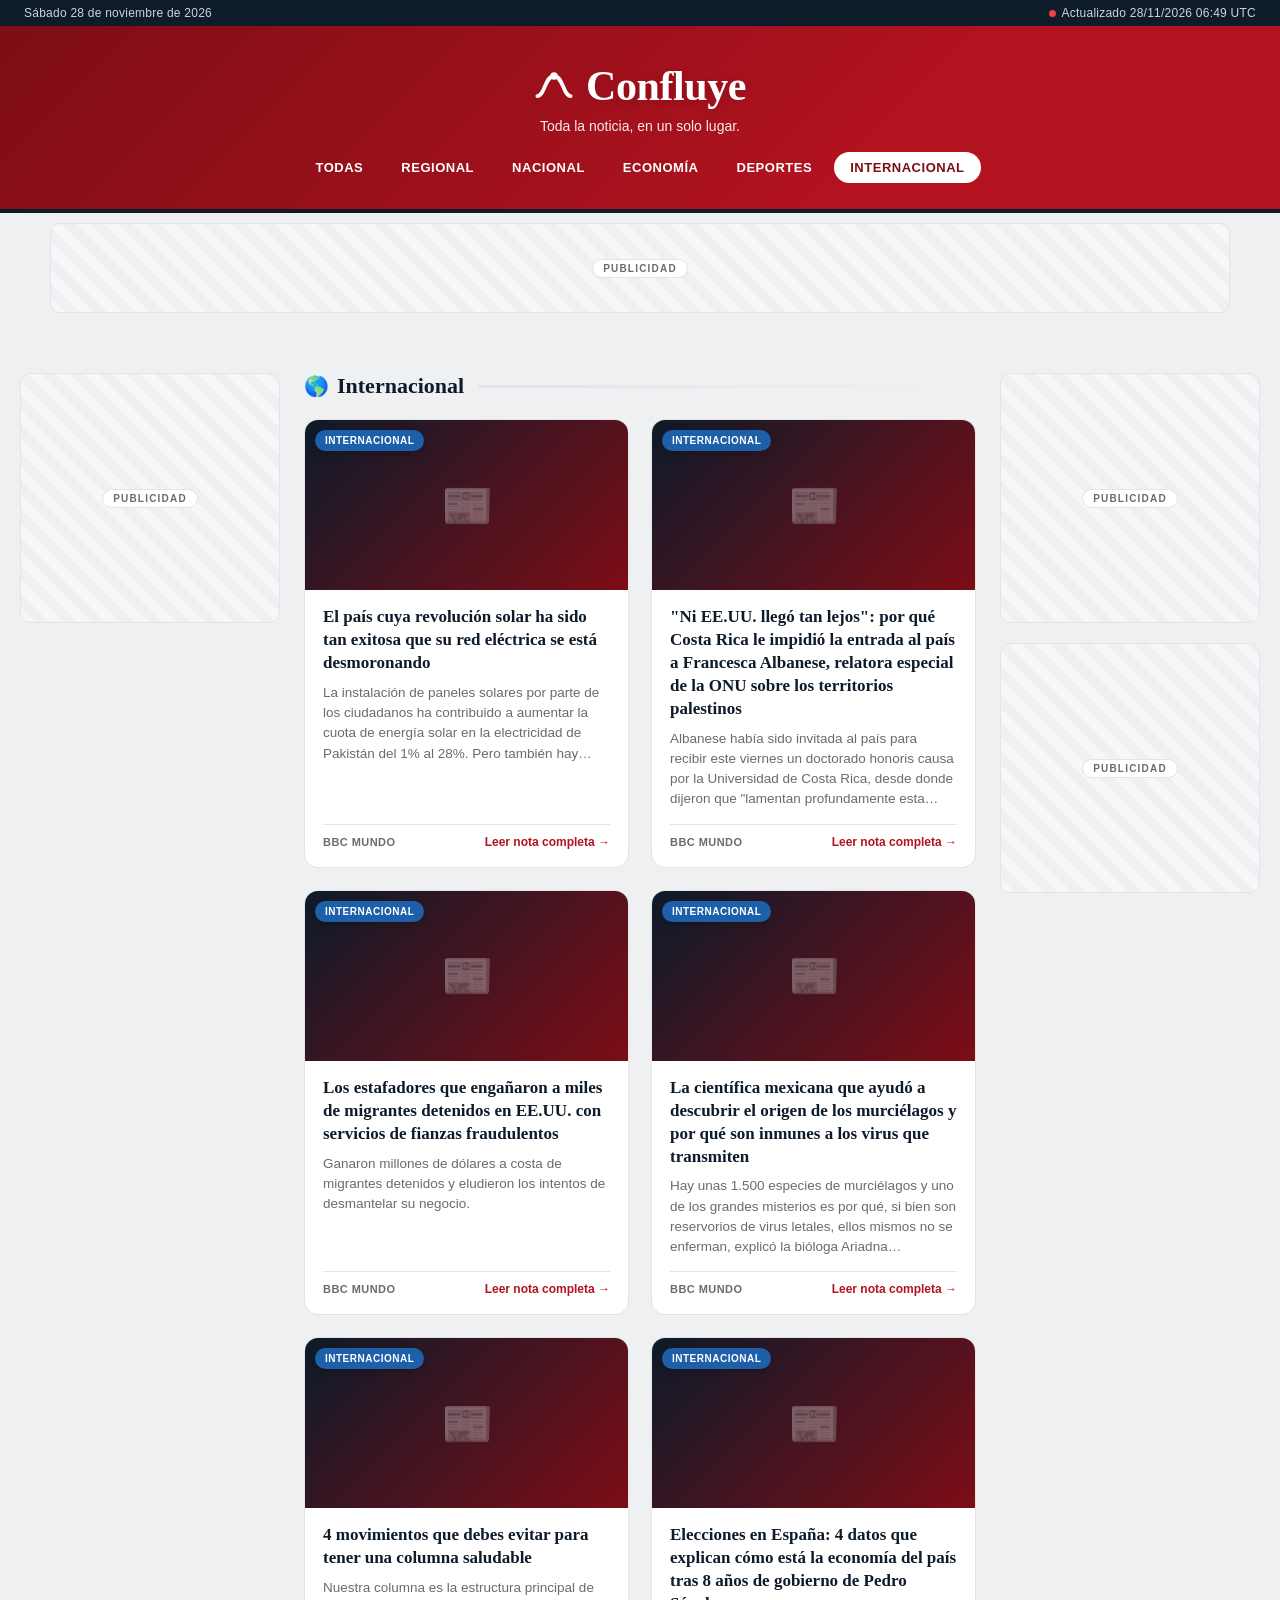
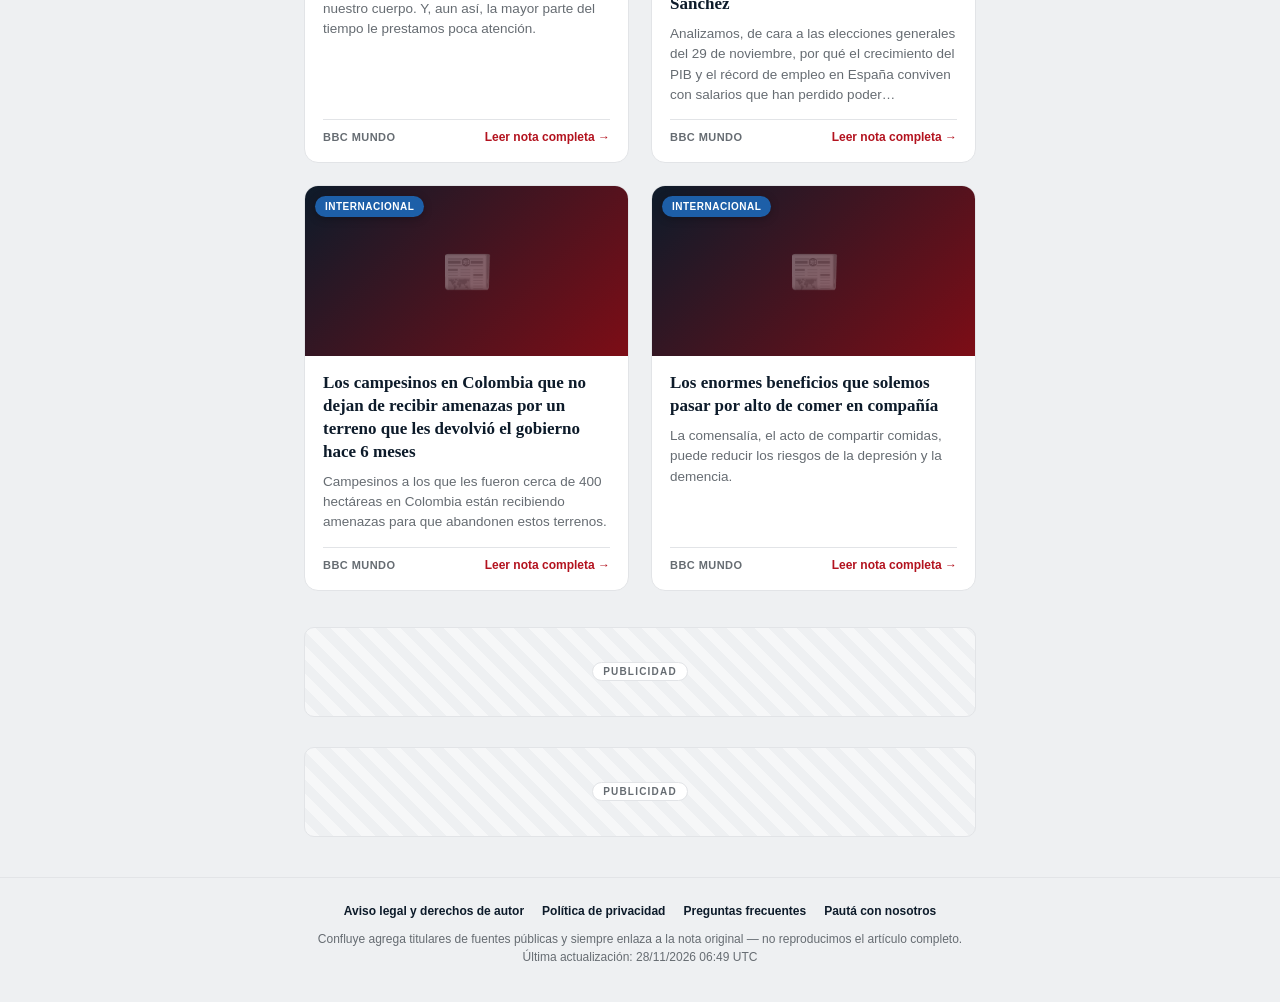
<file: internacional.html>
<!DOCTYPE html>
<html lang="es">
<head>
<meta charset="UTF-8">
<meta name="viewport" content="width=device-width, initial-scale=1.0">
<title>Internacional - Confluye</title>
<meta name="description" content="Noticias regionales, nacionales, economía, deportes e internacionales, actualizadas automáticamente.">
<link rel="stylesheet" href="style.css">
<script async src="https://pagead2.googlesyndication.com/pagead/js/adsbygoogle.js?client=ca-pub-5796284292656567" crossorigin="anonymous"></script>
<script async src="https://www.googletagmanager.com/gtag/js?id=G-XXXXXXXXXX"></script>
<script>
  window.dataLayer = window.dataLayer || [];
  function gtag(){dataLayer.push(arguments);}
  gtag('js', new Date());
  gtag('config', 'G-XXXXXXXXXX');
</script>
</head>
<body>
<div class="topbar">
  <span>Sábado 28 de noviembre de 2026</span>
  <span class="topbar-live"><span class="dot"></span> Actualizado 28/11/2026 06:49 UTC</span>
</div>
<header class="site-header">
  <div class="brand">
    <svg class="logo-mark" viewBox="0 0 48 48" xmlns="http://www.w3.org/2000/svg" aria-hidden="true">
  <path d="M4 36C13 36 13 12 24 12C35 12 35 36 44 36" stroke="#fff" stroke-width="4.5" fill="none" stroke-linecap="round"/>
  <circle cx="24" cy="12" r="4.5" fill="#fff"/>
</svg>
    <h1>Confluye</h1>
  </div>
  <p class="tagline">Toda la noticia, en un solo lugar.</p>
  <nav><a href="index.html" class="">Todas</a><a href="regional.html" class="">Regional</a><a href="nacional.html" class="">Nacional</a><a href="economia.html" class="">Economía</a><a href="deportes.html" class="">Deportes</a><a href="internacional.html" class="active">Internacional</a></nav>
</header>
<div class="ad-slot" data-ad-format="auto">
  <span class="ad-label">Publicidad</span>
  <ins class="adsbygoogle"
       style="display:block"
       data-ad-client="ca-pub-5796284292656567"
       data-ad-slot="0000000001"
       data-ad-format="auto"
       data-full-width-responsive="true"></ins>
  <script>(adsbygoogle = window.adsbygoogle || []).push({});</script>
</div>
<div class="page-layout">
<aside class="sidebar sidebar-left"><div class="ad-slot" data-ad-format="auto">
  <span class="ad-label">Publicidad</span>
  <ins class="adsbygoogle"
       style="display:block"
       data-ad-client="ca-pub-5796284292656567"
       data-ad-slot="0000000008"
       data-ad-format="auto"
       data-full-width-responsive="true"></ins>
  <script>(adsbygoogle = window.adsbygoogle || []).push({});</script>
</div></aside>
<main>
<section class="category"><div class="category-head"><h2><span class="cat-icon">🌎</span>Internacional</h2><span class="category-line"></span></div><div class="grid"><article class="card">
      <div class="card-media">
        <img src="https://ichef.bbci.co.uk/ace/ws/240/cpsprodpb/7f9b/live/9d67ed20-e29e-11f1-8dda-8925a81c3da5.jpg" alt="" loading="lazy" onerror="this.parentElement.classList.add('no-img'); this.remove();">
        <span class="badge cat-internacional">Internacional</span>
      </div>
      <div class="card-body">
        <h3><a href="https://www.bbc.com/mundo/articles/c9y7rgpe5dp8o?at_medium=RSS&amp;at_campaign=rss" target="_blank" rel="noopener nofollow">El país cuya revolución solar ha sido tan exitosa que su red eléctrica se está desmoronando</a></h3>
        <p class="summary">La instalación de paneles solares por parte de los ciudadanos ha contribuido a aumentar la cuota de energía solar en la electricidad de Pakistán del 1% al 28%. Pero también hay…</p>
        <div class="meta">
          <span class="source">BBC Mundo</span>
          <a class="read-more" href="https://www.bbc.com/mundo/articles/c9y7rgpe5dp8o?at_medium=RSS&amp;at_campaign=rss" target="_blank" rel="noopener nofollow">Leer nota completa →</a>
        </div>
      </div>
    </article><article class="card">
      <div class="card-media">
        <img src="https://ichef.bbci.co.uk/ace/ws/240/cpsprodpb/7cf3/live/854361b0-ea8d-11f1-a739-457c2295eaba.jpg" alt="" loading="lazy" onerror="this.parentElement.classList.add('no-img'); this.remove();">
        <span class="badge cat-internacional">Internacional</span>
      </div>
      <div class="card-body">
        <h3><a href="https://www.bbc.com/mundo/articles/cmpqrv8e8n32o?at_medium=RSS&amp;at_campaign=rss" target="_blank" rel="noopener nofollow">&quot;Ni EE.UU. llegó tan lejos&quot;: por qué Costa Rica le impidió la entrada al país a Francesca Albanese, relatora especial de la ONU sobre los territorios palestinos</a></h3>
        <p class="summary">Albanese había sido invitada al país para recibir este viernes un doctorado honoris causa por la Universidad de Costa Rica, desde donde dijeron que &quot;lamentan profundamente esta…</p>
        <div class="meta">
          <span class="source">BBC Mundo</span>
          <a class="read-more" href="https://www.bbc.com/mundo/articles/cmpqrv8e8n32o?at_medium=RSS&amp;at_campaign=rss" target="_blank" rel="noopener nofollow">Leer nota completa →</a>
        </div>
      </div>
    </article><article class="card">
      <div class="card-media">
        <img src="https://ichef.bbci.co.uk/ace/ws/240/cpsprodpb/ce4e/live/03859c80-e56d-11f1-a6ac-55a3d46eac91.jpg" alt="" loading="lazy" onerror="this.parentElement.classList.add('no-img'); this.remove();">
        <span class="badge cat-internacional">Internacional</span>
      </div>
      <div class="card-body">
        <h3><a href="https://www.bbc.com/mundo/articles/c6gm3jxzy3dro?at_medium=RSS&amp;at_campaign=rss" target="_blank" rel="noopener nofollow">Los estafadores que engañaron a miles de migrantes detenidos en EE.UU. con servicios de fianzas fraudulentos</a></h3>
        <p class="summary">Ganaron millones de dólares a costa de migrantes detenidos y eludieron los intentos de desmantelar su negocio.</p>
        <div class="meta">
          <span class="source">BBC Mundo</span>
          <a class="read-more" href="https://www.bbc.com/mundo/articles/c6gm3jxzy3dro?at_medium=RSS&amp;at_campaign=rss" target="_blank" rel="noopener nofollow">Leer nota completa →</a>
        </div>
      </div>
    </article><article class="card">
      <div class="card-media">
        <img src="https://ichef.bbci.co.uk/ace/ws/240/cpsprodpb/5497/live/60e8d200-c891-11f1-a64c-550be9e3c66b.jpg" alt="" loading="lazy" onerror="this.parentElement.classList.add('no-img'); this.remove();">
        <span class="badge cat-internacional">Internacional</span>
      </div>
      <div class="card-body">
        <h3><a href="https://www.bbc.com/mundo/articles/cm62y8017lxpo?at_medium=RSS&amp;at_campaign=rss" target="_blank" rel="noopener nofollow">La científica mexicana que ayudó a descubrir el origen de los murciélagos y por qué son inmunes a los virus que transmiten</a></h3>
        <p class="summary">Hay unas 1.500 especies de murciélagos y uno de los grandes misterios es por qué, si bien son reservorios de virus letales, ellos mismos no se enferman, explicó la bióloga Ariadna…</p>
        <div class="meta">
          <span class="source">BBC Mundo</span>
          <a class="read-more" href="https://www.bbc.com/mundo/articles/cm62y8017lxpo?at_medium=RSS&amp;at_campaign=rss" target="_blank" rel="noopener nofollow">Leer nota completa →</a>
        </div>
      </div>
    </article><article class="card">
      <div class="card-media">
        <img src="https://ichef.bbci.co.uk/ace/ws/240/cpsprodpb/b67c/live/0cc12890-e910-11f1-8383-53f283141713.jpg" alt="" loading="lazy" onerror="this.parentElement.classList.add('no-img'); this.remove();">
        <span class="badge cat-internacional">Internacional</span>
      </div>
      <div class="card-body">
        <h3><a href="https://www.bbc.com/mundo/articles/cqevr0l23e1vo?at_medium=RSS&amp;at_campaign=rss" target="_blank" rel="noopener nofollow">4 movimientos que debes evitar para tener una columna saludable</a></h3>
        <p class="summary">Nuestra columna es la estructura principal de nuestro cuerpo. Y, aun así, la mayor parte del tiempo le prestamos poca atención.</p>
        <div class="meta">
          <span class="source">BBC Mundo</span>
          <a class="read-more" href="https://www.bbc.com/mundo/articles/cqevr0l23e1vo?at_medium=RSS&amp;at_campaign=rss" target="_blank" rel="noopener nofollow">Leer nota completa →</a>
        </div>
      </div>
    </article><article class="card">
      <div class="card-media">
        <img src="https://ichef.bbci.co.uk/ace/ws/240/cpsprodpb/30cc/live/e28d0810-ea76-11f1-a828-d384c0290f6b.jpg" alt="" loading="lazy" onerror="this.parentElement.classList.add('no-img'); this.remove();">
        <span class="badge cat-internacional">Internacional</span>
      </div>
      <div class="card-body">
        <h3><a href="https://www.bbc.com/mundo/articles/c3rrgd44kqk2o?at_medium=RSS&amp;at_campaign=rss" target="_blank" rel="noopener nofollow">Elecciones en España: 4 datos que explican cómo está la economía del país tras 8 años de gobierno de Pedro Sánchez</a></h3>
        <p class="summary">Analizamos, de cara a las elecciones generales del 29 de noviembre, por qué el crecimiento del PIB y el récord de empleo en España conviven con salarios que han perdido poder…</p>
        <div class="meta">
          <span class="source">BBC Mundo</span>
          <a class="read-more" href="https://www.bbc.com/mundo/articles/c3rrgd44kqk2o?at_medium=RSS&amp;at_campaign=rss" target="_blank" rel="noopener nofollow">Leer nota completa →</a>
        </div>
      </div>
    </article><article class="card">
      <div class="card-media">
        <img src="https://ichef.bbci.co.uk/ace/ws/240/cpsprodpb/b7d8/live/db1c44b0-e7f6-11f1-ab60-79086b6495b8.jpg" alt="" loading="lazy" onerror="this.parentElement.classList.add('no-img'); this.remove();">
        <span class="badge cat-internacional">Internacional</span>
      </div>
      <div class="card-body">
        <h3><a href="https://www.bbc.com/mundo/articles/cqevrxnk1p8po?at_medium=RSS&amp;at_campaign=rss" target="_blank" rel="noopener nofollow">Los campesinos en Colombia que no dejan de recibir amenazas por un terreno que les devolvió el gobierno hace 6 meses</a></h3>
        <p class="summary">Campesinos a los que les fueron cerca de 400 hectáreas en Colombia están recibiendo amenazas para que abandonen estos terrenos.</p>
        <div class="meta">
          <span class="source">BBC Mundo</span>
          <a class="read-more" href="https://www.bbc.com/mundo/articles/cqevrxnk1p8po?at_medium=RSS&amp;at_campaign=rss" target="_blank" rel="noopener nofollow">Leer nota completa →</a>
        </div>
      </div>
    </article><article class="card">
      <div class="card-media">
        <img src="https://ichef.bbci.co.uk/ace/ws/240/cpsprodpb/53ae/live/bf6fa330-ea6f-11f1-99b6-a35a62fa4264.jpg" alt="" loading="lazy" onerror="this.parentElement.classList.add('no-img'); this.remove();">
        <span class="badge cat-internacional">Internacional</span>
      </div>
      <div class="card-body">
        <h3><a href="https://www.bbc.com/mundo/articles/ckdd13lv0e4no?at_medium=RSS&amp;at_campaign=rss" target="_blank" rel="noopener nofollow">Los enormes beneficios que solemos pasar por alto de comer en compañía</a></h3>
        <p class="summary">La comensalía, el acto de compartir comidas, puede reducir los riesgos de la depresión y la demencia.</p>
        <div class="meta">
          <span class="source">BBC Mundo</span>
          <a class="read-more" href="https://www.bbc.com/mundo/articles/ckdd13lv0e4no?at_medium=RSS&amp;at_campaign=rss" target="_blank" rel="noopener nofollow">Leer nota completa →</a>
        </div>
      </div>
    </article></div></section>
<div class="ad-slot" data-ad-format="auto">
  <span class="ad-label">Publicidad</span>
  <ins class="adsbygoogle"
       style="display:block"
       data-ad-client="ca-pub-5796284292656567"
       data-ad-slot="0000000002"
       data-ad-format="auto"
       data-full-width-responsive="true"></ins>
  <script>(adsbygoogle = window.adsbygoogle || []).push({});</script>
</div>
<div class="ad-slot" data-ad-format="auto">
  <span class="ad-label">Publicidad</span>
  <ins class="adsbygoogle"
       style="display:block"
       data-ad-client="ca-pub-5796284292656567"
       data-ad-slot="0000000006"
       data-ad-format="auto"
       data-full-width-responsive="true"></ins>
  <script>(adsbygoogle = window.adsbygoogle || []).push({});</script>
</div>
</main>
<aside class="sidebar sidebar-right"><div class="ad-slot" data-ad-format="auto">
  <span class="ad-label">Publicidad</span>
  <ins class="adsbygoogle"
       style="display:block"
       data-ad-client="ca-pub-5796284292656567"
       data-ad-slot="0000000003"
       data-ad-format="auto"
       data-full-width-responsive="true"></ins>
  <script>(adsbygoogle = window.adsbygoogle || []).push({});</script>
</div><div class="ad-slot" data-ad-format="auto">
  <span class="ad-label">Publicidad</span>
  <ins class="adsbygoogle"
       style="display:block"
       data-ad-client="ca-pub-5796284292656567"
       data-ad-slot="0000000007"
       data-ad-format="auto"
       data-full-width-responsive="true"></ins>
  <script>(adsbygoogle = window.adsbygoogle || []).push({});</script>
</div></aside>
</div>
<footer class="site-footer">
  <nav class="footer-links"><a href="aviso-legal.html">Aviso legal y derechos de autor</a><a href="privacidad.html">Política de privacidad</a><a href="preguntas-frecuentes.html">Preguntas frecuentes</a><a href="pauta-publicitaria.html">Pautá con nosotros</a></nav>
  <p>Confluye agrega titulares de fuentes públicas y siempre enlaza a la nota original — no reproducimos el artículo completo.</p>
  <p>Última actualización: 28/11/2026 06:49 UTC</p>
</footer>
</body>
</html>
</file>
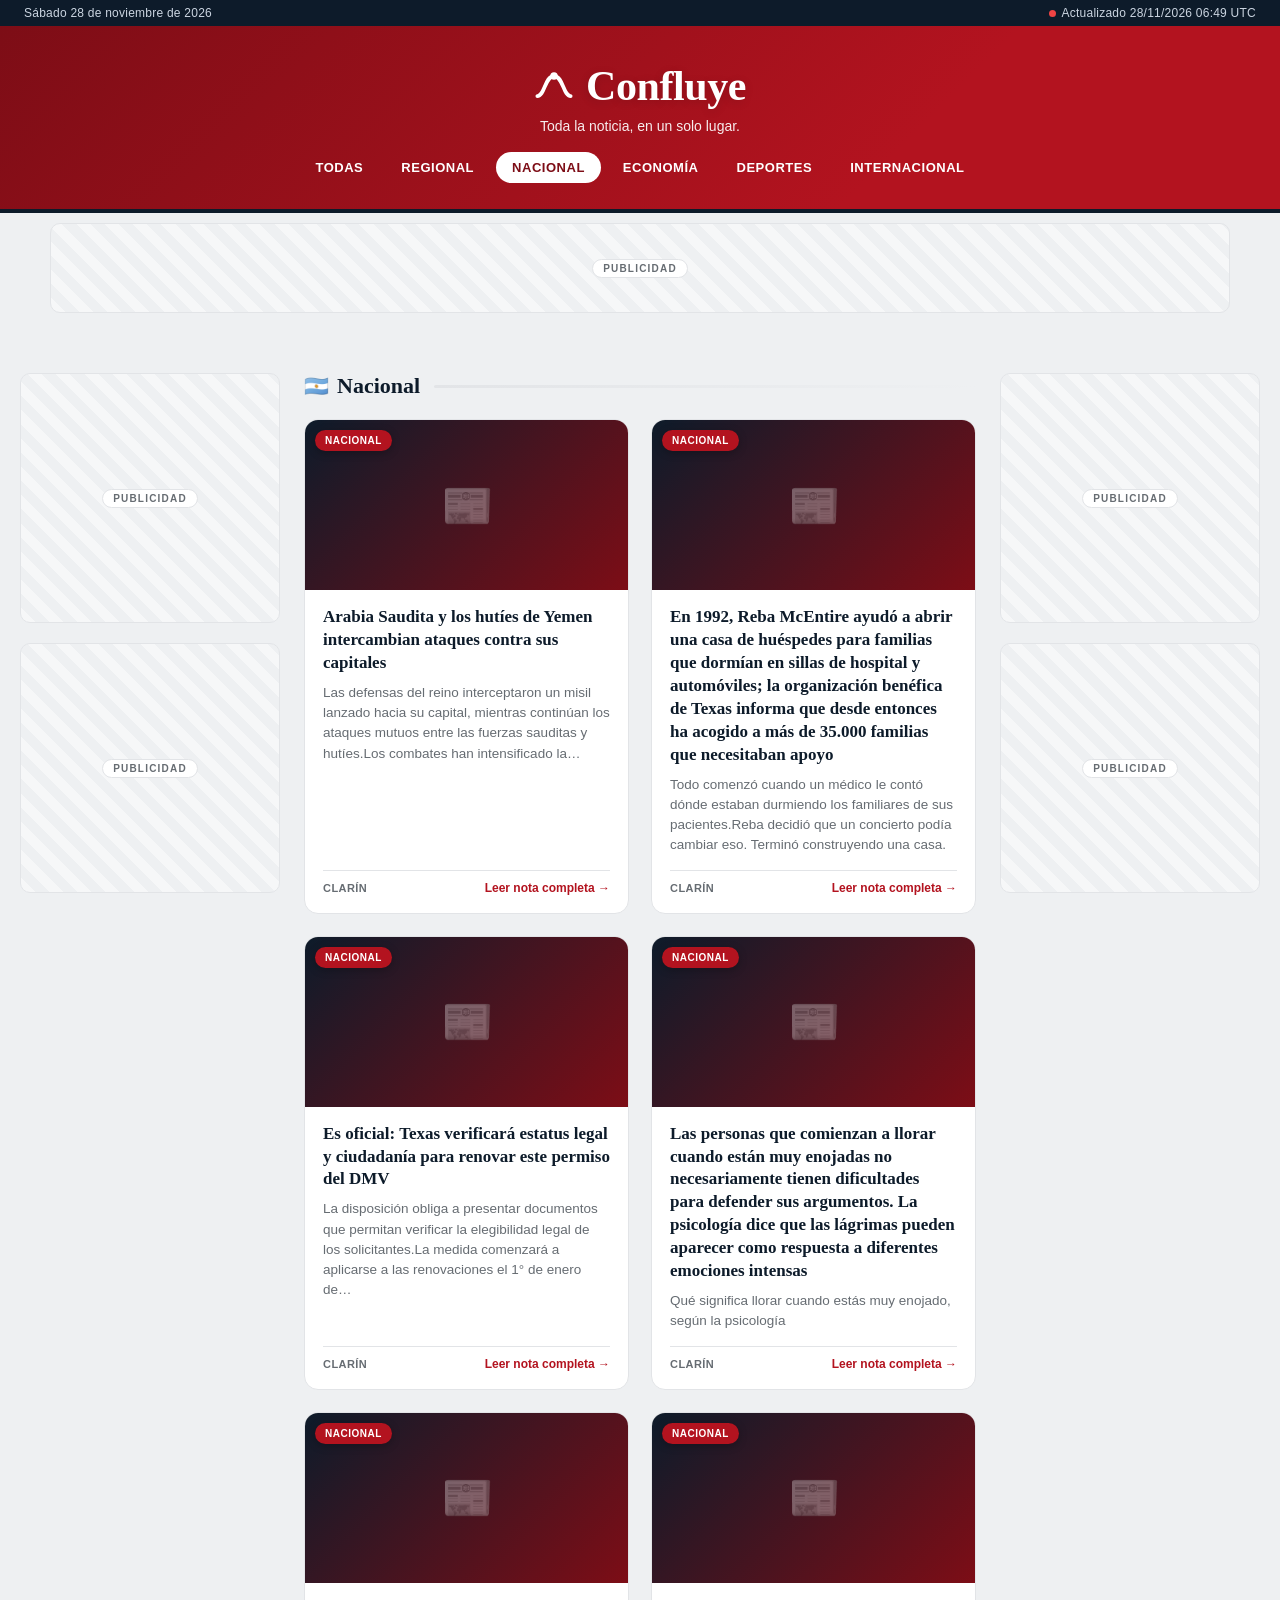
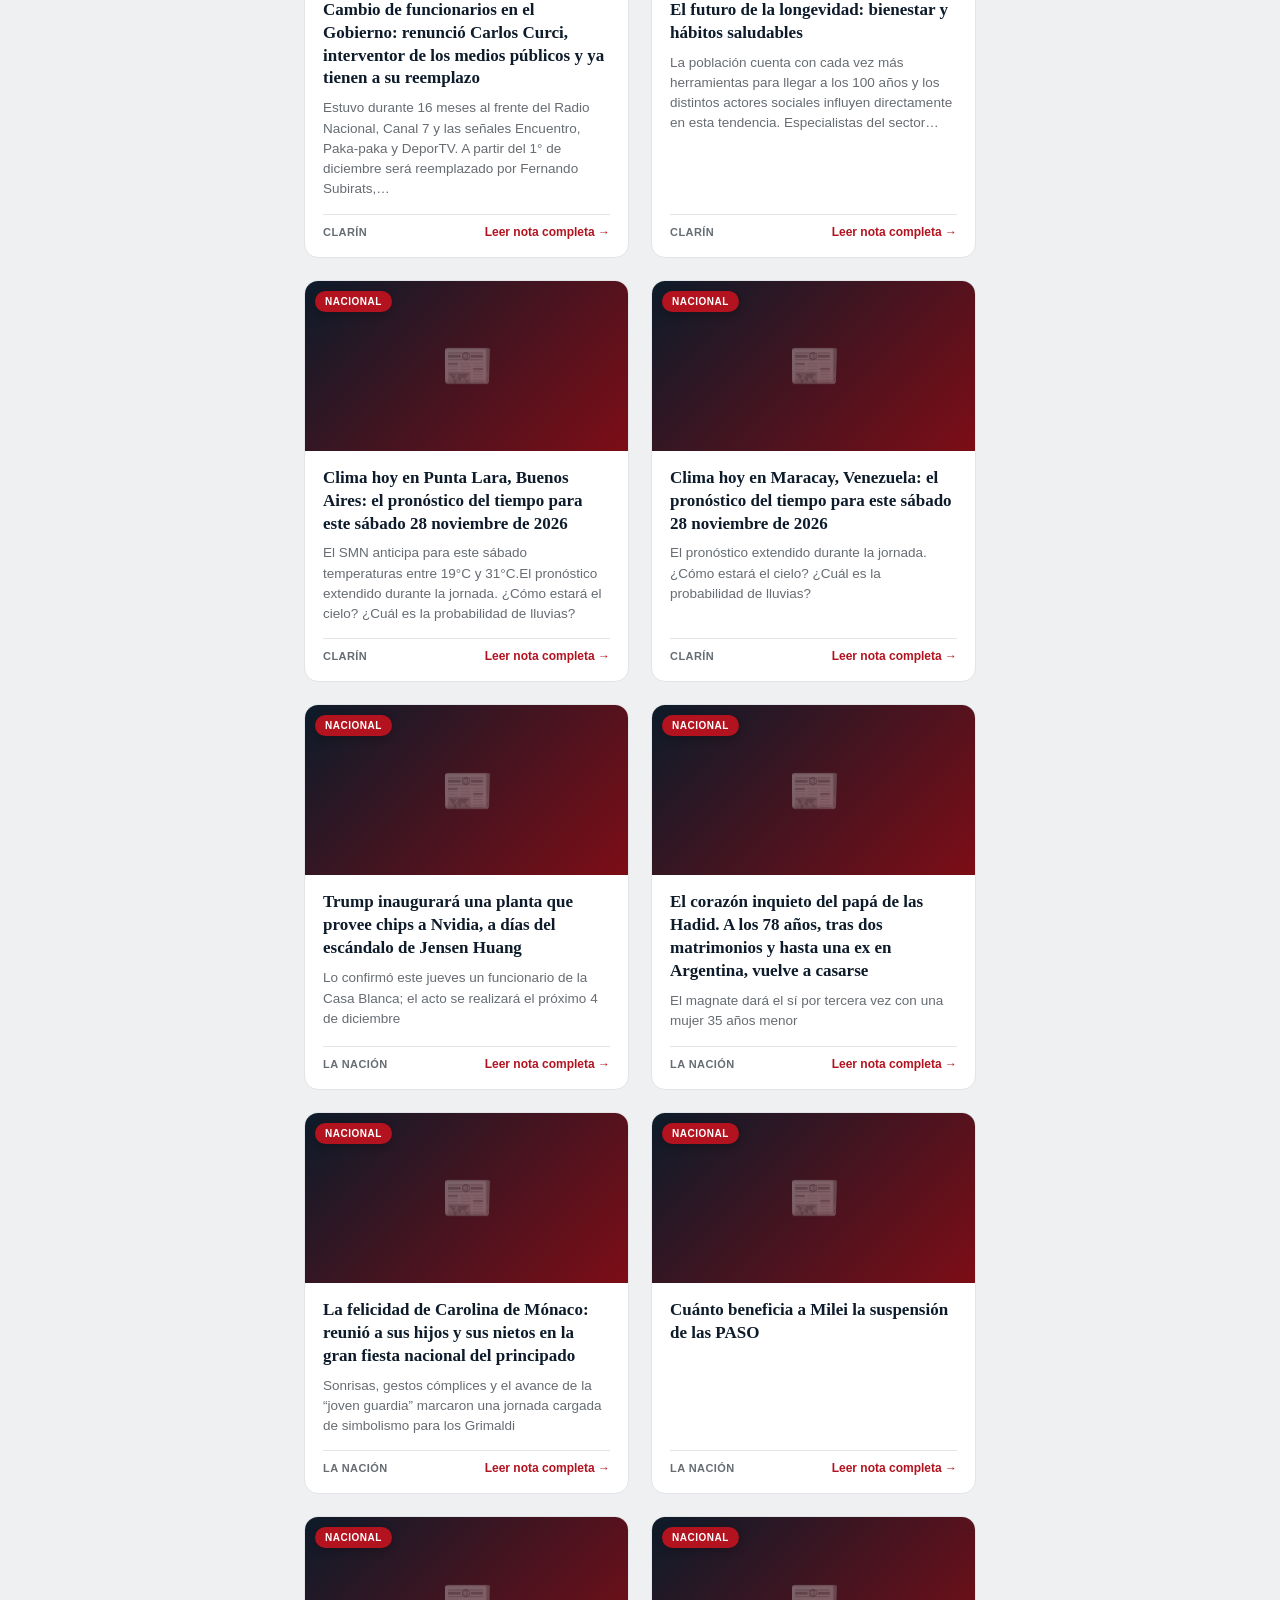
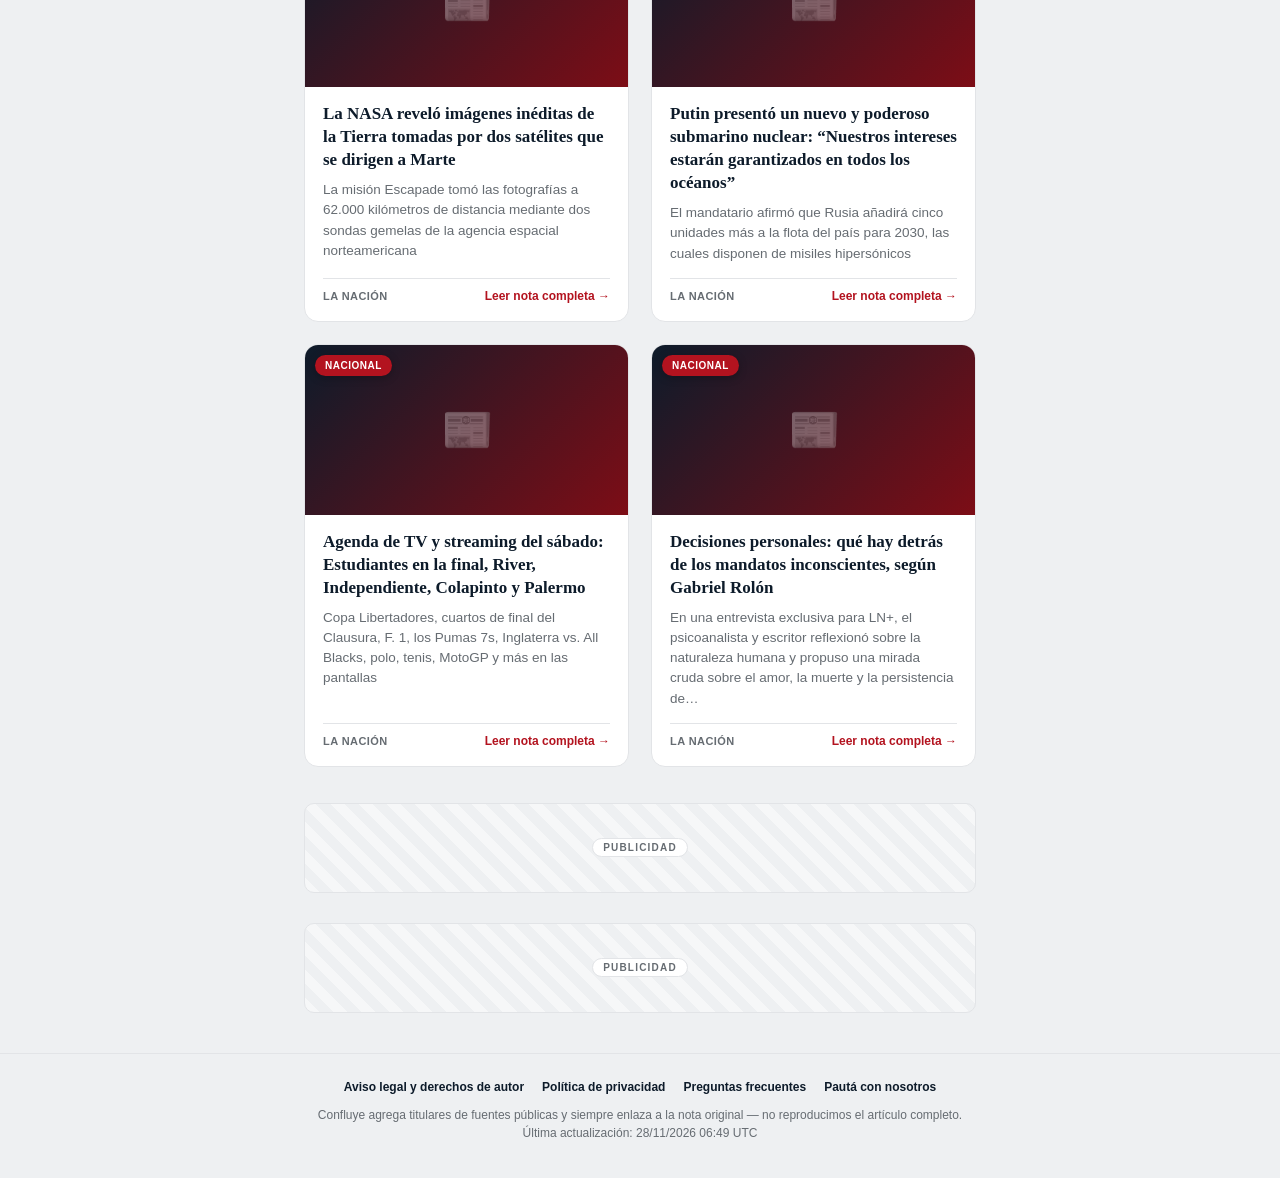
<file: nacional.html>
<!DOCTYPE html>
<html lang="es">
<head>
<meta charset="UTF-8">
<meta name="viewport" content="width=device-width, initial-scale=1.0">
<title>Nacional - Confluye</title>
<meta name="description" content="Noticias regionales, nacionales, economía, deportes e internacionales, actualizadas automáticamente.">
<link rel="stylesheet" href="style.css">
<script async src="https://pagead2.googlesyndication.com/pagead/js/adsbygoogle.js?client=ca-pub-5796284292656567" crossorigin="anonymous"></script>
<script async src="https://www.googletagmanager.com/gtag/js?id=G-XXXXXXXXXX"></script>
<script>
  window.dataLayer = window.dataLayer || [];
  function gtag(){dataLayer.push(arguments);}
  gtag('js', new Date());
  gtag('config', 'G-XXXXXXXXXX');
</script>
</head>
<body>
<div class="topbar">
  <span>Sábado 28 de noviembre de 2026</span>
  <span class="topbar-live"><span class="dot"></span> Actualizado 28/11/2026 06:49 UTC</span>
</div>
<header class="site-header">
  <div class="brand">
    <svg class="logo-mark" viewBox="0 0 48 48" xmlns="http://www.w3.org/2000/svg" aria-hidden="true">
  <path d="M4 36C13 36 13 12 24 12C35 12 35 36 44 36" stroke="#fff" stroke-width="4.5" fill="none" stroke-linecap="round"/>
  <circle cx="24" cy="12" r="4.5" fill="#fff"/>
</svg>
    <h1>Confluye</h1>
  </div>
  <p class="tagline">Toda la noticia, en un solo lugar.</p>
  <nav><a href="index.html" class="">Todas</a><a href="regional.html" class="">Regional</a><a href="nacional.html" class="active">Nacional</a><a href="economia.html" class="">Economía</a><a href="deportes.html" class="">Deportes</a><a href="internacional.html" class="">Internacional</a></nav>
</header>
<div class="ad-slot" data-ad-format="auto">
  <span class="ad-label">Publicidad</span>
  <ins class="adsbygoogle"
       style="display:block"
       data-ad-client="ca-pub-5796284292656567"
       data-ad-slot="0000000001"
       data-ad-format="auto"
       data-full-width-responsive="true"></ins>
  <script>(adsbygoogle = window.adsbygoogle || []).push({});</script>
</div>
<div class="page-layout">
<aside class="sidebar sidebar-left"><div class="ad-slot" data-ad-format="auto">
  <span class="ad-label">Publicidad</span>
  <ins class="adsbygoogle"
       style="display:block"
       data-ad-client="ca-pub-5796284292656567"
       data-ad-slot="0000000008"
       data-ad-format="auto"
       data-full-width-responsive="true"></ins>
  <script>(adsbygoogle = window.adsbygoogle || []).push({});</script>
</div><div class="ad-slot" data-ad-format="auto">
  <span class="ad-label">Publicidad</span>
  <ins class="adsbygoogle"
       style="display:block"
       data-ad-client="ca-pub-5796284292656567"
       data-ad-slot="0000000005"
       data-ad-format="auto"
       data-full-width-responsive="true"></ins>
  <script>(adsbygoogle = window.adsbygoogle || []).push({});</script>
</div></aside>
<main>
<section class="category"><div class="category-head"><h2><span class="cat-icon">🇦🇷</span>Nacional</h2><span class="category-line"></span></div><div class="grid"><article class="card">
      <div class="card-media">
        <img src="https://www.clarin.com/img/2026/09/03/SdD3Jbupq_1200x630__1.jpg" alt="" loading="lazy" onerror="this.parentElement.classList.add('no-img'); this.remove();">
        <span class="badge cat-nacional">Nacional</span>
      </div>
      <div class="card-body">
        <h3><a href="https://www.clarin.com/estados-unidos/arabia-saudita-y-los-huties-de-yemen-intercambian-ataques-contra-sus-capitales_0_CxA6sTotUU.html" target="_blank" rel="noopener nofollow">Arabia Saudita y los hutíes de Yemen intercambian ataques contra sus capitales</a></h3>
        <p class="summary">Las defensas del reino interceptaron un misil lanzado hacia su capital, mientras continúan los ataques mutuos entre las fuerzas sauditas y hutíes.Los combates han intensificado la…</p>
        <div class="meta">
          <span class="source">Clarín</span>
          <a class="read-more" href="https://www.clarin.com/estados-unidos/arabia-saudita-y-los-huties-de-yemen-intercambian-ataques-contra-sus-capitales_0_CxA6sTotUU.html" target="_blank" rel="noopener nofollow">Leer nota completa →</a>
        </div>
      </div>
    </article><article class="card">
      <div class="card-media">
        <img src="https://www.clarin.com/img/2026/10/27/cLxl8sDBZ_1200x630__1.jpg" alt="" loading="lazy" onerror="this.parentElement.classList.add('no-img'); this.remove();">
        <span class="badge cat-nacional">Nacional</span>
      </div>
      <div class="card-body">
        <h3><a href="https://www.clarin.com/estados-unidos/1992-reba-mcentire-ayudo-abrir-casa-huespedes-familias-dormian-sillas-hospital-automoviles-organizacion-benefica-texas-informa-entonces-acogido-35000-familias-necesitaban-apoyo_0_eUPvfC0yB0.html" target="_blank" rel="noopener nofollow">En 1992, Reba McEntire ayudó a abrir una casa de huéspedes para familias que dormían en sillas de hospital y automóviles; la organización benéfica de Texas informa que desde entonces ha acogido a más de 35.000 familias que necesitaban apoyo</a></h3>
        <p class="summary">Todo comenzó cuando un médico le contó dónde estaban durmiendo los familiares de sus pacientes.Reba decidió que un concierto podía cambiar eso. Terminó construyendo una casa.</p>
        <div class="meta">
          <span class="source">Clarín</span>
          <a class="read-more" href="https://www.clarin.com/estados-unidos/1992-reba-mcentire-ayudo-abrir-casa-huespedes-familias-dormian-sillas-hospital-automoviles-organizacion-benefica-texas-informa-entonces-acogido-35000-familias-necesitaban-apoyo_0_eUPvfC0yB0.html" target="_blank" rel="noopener nofollow">Leer nota completa →</a>
        </div>
      </div>
    </article><article class="card">
      <div class="card-media">
        <img src="https://www.clarin.com/img/2026/11/27/M0i8EVrAHr_1200x630__1.jpg" alt="" loading="lazy" onerror="this.parentElement.classList.add('no-img'); this.remove();">
        <span class="badge cat-nacional">Nacional</span>
      </div>
      <div class="card-body">
        <h3><a href="https://www.clarin.com/estados-unidos/oficial-texas-verificara-estatus-legal-ciudadania-renovar-permiso-dmv_0_XzKvqn7Et6.html" target="_blank" rel="noopener nofollow">Es oficial: Texas verificará estatus legal y ciudadanía para renovar este permiso del DMV</a></h3>
        <p class="summary">La disposición obliga a presentar documentos que permitan verificar la elegibilidad legal de los solicitantes.La medida comenzará a aplicarse a las renovaciones el 1° de enero de…</p>
        <div class="meta">
          <span class="source">Clarín</span>
          <a class="read-more" href="https://www.clarin.com/estados-unidos/oficial-texas-verificara-estatus-legal-ciudadania-renovar-permiso-dmv_0_XzKvqn7Et6.html" target="_blank" rel="noopener nofollow">Leer nota completa →</a>
        </div>
      </div>
    </article><article class="card">
      <div class="card-media">
        <img src="https://www.clarin.com/img/2025/10/30/hO2ijv2wQ_1200x630__1.jpg" alt="" loading="lazy" onerror="this.parentElement.classList.add('no-img'); this.remove();">
        <span class="badge cat-nacional">Nacional</span>
      </div>
      <div class="card-body">
        <h3><a href="https://www.clarin.com/estados-unidos/personas-comienzan-llorar-enojadas-necesariamente-dificultades-defender-argumentos-psicologia-dice-lagrimas-pueden-aparecer-respuesta-diferentes-emociones-intensas_0_JLJHPfBcZ2.html" target="_blank" rel="noopener nofollow">Las personas que comienzan a llorar cuando están muy enojadas no necesariamente tienen dificultades para defender sus argumentos. La psicología dice que las lágrimas pueden aparecer como respuesta a diferentes emociones intensas</a></h3>
        <p class="summary">Qué significa llorar cuando estás muy enojado, según la psicología</p>
        <div class="meta">
          <span class="source">Clarín</span>
          <a class="read-more" href="https://www.clarin.com/estados-unidos/personas-comienzan-llorar-enojadas-necesariamente-dificultades-defender-argumentos-psicologia-dice-lagrimas-pueden-aparecer-respuesta-diferentes-emociones-intensas_0_JLJHPfBcZ2.html" target="_blank" rel="noopener nofollow">Leer nota completa →</a>
        </div>
      </div>
    </article><article class="card">
      <div class="card-media">
        <img src="https://www.clarin.com/img/2025/07/31/ZGUEWMcNm_1200x630__1.jpg" alt="" loading="lazy" onerror="this.parentElement.classList.add('no-img'); this.remove();">
        <span class="badge cat-nacional">Nacional</span>
      </div>
      <div class="card-body">
        <h3><a href="https://www.clarin.com/politica/cambios-funcionarios-gobierno-renuncio-carlos-curci-interventor-medios-publicos-reemplazo_0_TsWFeADudG.html" target="_blank" rel="noopener nofollow">Cambio de funcionarios en el Gobierno: renunció Carlos Curci, interventor de los medios públicos y ya tienen a su reemplazo</a></h3>
        <p class="summary">Estuvo durante 16 meses al frente del Radio Nacional, Canal 7 y las señales Encuentro, Paka-paka y DeporTV. A partir del 1° de diciembre será reemplazado por Fernando Subirats,…</p>
        <div class="meta">
          <span class="source">Clarín</span>
          <a class="read-more" href="https://www.clarin.com/politica/cambios-funcionarios-gobierno-renuncio-carlos-curci-interventor-medios-publicos-reemplazo_0_TsWFeADudG.html" target="_blank" rel="noopener nofollow">Leer nota completa →</a>
        </div>
      </div>
    </article><article class="card">
      <div class="card-media">
        <img src="https://www.clarin.com/img/2026/11/24/NvayS6pQ1_1200x630__1.jpg" alt="" loading="lazy" onerror="this.parentElement.classList.add('no-img'); this.remove();">
        <span class="badge cat-nacional">Nacional</span>
      </div>
      <div class="card-body">
        <h3><a href="https://www.clarin.com/economia/futuro-longevidad-bienestar-habitos-saludables_0_mVWvSTtQ3y.html" target="_blank" rel="noopener nofollow">El futuro de la longevidad: bienestar y hábitos saludables</a></h3>
        <p class="summary">La población cuenta con cada vez más herramientas para llegar a los 100 años y los distintos actores sociales influyen directamente en esta tendencia. Especialistas del sector…</p>
        <div class="meta">
          <span class="source">Clarín</span>
          <a class="read-more" href="https://www.clarin.com/economia/futuro-longevidad-bienestar-habitos-saludables_0_mVWvSTtQ3y.html" target="_blank" rel="noopener nofollow">Leer nota completa →</a>
        </div>
      </div>
    </article><article class="card">
      <div class="card-media">
        <img src="https://www.clarin.com/img/2025/04/30/AZmKDesrO_1200x630__1.jpg" alt="" loading="lazy" onerror="this.parentElement.classList.add('no-img'); this.remove();">
        <span class="badge cat-nacional">Nacional</span>
      </div>
      <div class="card-body">
        <h3><a href="https://www.clarin.com/informacion-general/clima-hoy-punta-lara-buenos-aires-pronostico-tiempo-sabado-28-noviembre-2026_0_IOnxg1tAMm.html" target="_blank" rel="noopener nofollow">Clima hoy en Punta Lara, Buenos Aires: el pronóstico del tiempo para este sábado 28 noviembre de 2026</a></h3>
        <p class="summary">El SMN anticipa para este sábado temperaturas entre 19°C y 31°C.El pronóstico extendido durante la jornada. ¿Cómo estará el cielo? ¿Cuál es la probabilidad de lluvias?</p>
        <div class="meta">
          <span class="source">Clarín</span>
          <a class="read-more" href="https://www.clarin.com/informacion-general/clima-hoy-punta-lara-buenos-aires-pronostico-tiempo-sabado-28-noviembre-2026_0_IOnxg1tAMm.html" target="_blank" rel="noopener nofollow">Leer nota completa →</a>
        </div>
      </div>
    </article><article class="card">
      <div class="card-media">
        <img src="https://www.clarin.com/img/2025/04/30/wQXHTTuRr_1200x630__1.jpg" alt="" loading="lazy" onerror="this.parentElement.classList.add('no-img'); this.remove();">
        <span class="badge cat-nacional">Nacional</span>
      </div>
      <div class="card-body">
        <h3><a href="https://www.clarin.com/informacion-general/clima-hoy-maracay-venezuela-pronostico-tiempo-sabado-28-noviembre-2026_0_vtPJg4BrF0.html" target="_blank" rel="noopener nofollow">Clima hoy en Maracay, Venezuela: el pronóstico del tiempo para este sábado 28 noviembre de 2026</a></h3>
        <p class="summary">El pronóstico extendido durante la jornada.¿Cómo estará el cielo? ¿Cuál es la probabilidad de lluvias?</p>
        <div class="meta">
          <span class="source">Clarín</span>
          <a class="read-more" href="https://www.clarin.com/informacion-general/clima-hoy-maracay-venezuela-pronostico-tiempo-sabado-28-noviembre-2026_0_vtPJg4BrF0.html" target="_blank" rel="noopener nofollow">Leer nota completa →</a>
        </div>
      </div>
    </article><article class="card">
      <div class="card-media">
        <img src="https://resizer.glanacion.com/resizer/v2/EXM5ABUAWFAH5FHEMXIRO5BRNM.JPG?auth=614d990b207062ae68c6ba55f81f22240e5d5e61139964188e31ab645b501697&amp;smart=true&amp;width=8256&amp;height=5504" alt="" loading="lazy" onerror="this.parentElement.classList.add('no-img'); this.remove();">
        <span class="badge cat-nacional">Nacional</span>
      </div>
      <div class="card-body">
        <h3><a href="https://www.lanacion.com.ar/el-mundo/trump-inaugurara-una-planta-que-provee-chips-a-nvidia-a-dias-del-escandalo-de-jensen-huang-nid28112026/" target="_blank" rel="noopener nofollow">Trump inaugurará una planta que provee chips a Nvidia, a días del escándalo de Jensen Huang</a></h3>
        <p class="summary">Lo confirmó este jueves un funcionario de la Casa Blanca; el acto se realizará el próximo 4 de diciembre</p>
        <div class="meta">
          <span class="source">La Nación</span>
          <a class="read-more" href="https://www.lanacion.com.ar/el-mundo/trump-inaugurara-una-planta-que-provee-chips-a-nvidia-a-dias-del-escandalo-de-jensen-huang-nid28112026/" target="_blank" rel="noopener nofollow">Leer nota completa →</a>
        </div>
      </div>
    </article><article class="card">
      <div class="card-media">
        <img src="https://resizer.glanacion.com/resizer/v2/2GTDSV6L65EJPJKQUTPQGKQYV4.jpg?auth=d4d1bdc364e940d7f6fdbaa1a2122b1d5c14f4987913464e1d9ebe497db0578b&amp;smart=true&amp;width=2000&amp;height=1333" alt="" loading="lazy" onerror="this.parentElement.classList.add('no-img'); this.remove();">
        <span class="badge cat-nacional">Nacional</span>
      </div>
      <div class="card-body">
        <h3><a href="https://www.lanacion.com.ar/revista-hola/el-corazon-inquieto-del-papa-de-las-hadid-a-los-78-anos-tras-dos-matrimonios-y-hasta-una-ex-en-nid28112026/" target="_blank" rel="noopener nofollow">El corazón inquieto del papá de las Hadid. A los 78 años, tras dos matrimonios y hasta una ex en Argentina, vuelve a casarse</a></h3>
        <p class="summary">El magnate dará el sí por tercera vez con una mujer 35 años menor</p>
        <div class="meta">
          <span class="source">La Nación</span>
          <a class="read-more" href="https://www.lanacion.com.ar/revista-hola/el-corazon-inquieto-del-papa-de-las-hadid-a-los-78-anos-tras-dos-matrimonios-y-hasta-una-ex-en-nid28112026/" target="_blank" rel="noopener nofollow">Leer nota completa →</a>
        </div>
      </div>
    </article><article class="card">
      <div class="card-media">
        <img src="https://resizer.glanacion.com/resizer/v2/EG4UL3VZAVFRHD34DEGMBHLZHU.jpg?auth=002a5530f97ce48c8630d7beb4b49ed354fdf72afa818670be3ba05007723efd&amp;smart=true&amp;width=2000&amp;height=1333" alt="" loading="lazy" onerror="this.parentElement.classList.add('no-img'); this.remove();">
        <span class="badge cat-nacional">Nacional</span>
      </div>
      <div class="card-body">
        <h3><a href="https://www.lanacion.com.ar/revista-hola/la-felicidad-de-carolina-de-monaco-reunio-a-sus-hijos-y-sus-nietos-en-la-gran-fiesta-nacional-del-nid28112026/" target="_blank" rel="noopener nofollow">La felicidad de Carolina de Mónaco: reunió a sus hijos y sus nietos en la gran fiesta nacional del principado</a></h3>
        <p class="summary">Sonrisas, gestos cómplices y el avance de la “joven guardia” marcaron una jornada cargada de simbolismo para los Grimaldi</p>
        <div class="meta">
          <span class="source">La Nación</span>
          <a class="read-more" href="https://www.lanacion.com.ar/revista-hola/la-felicidad-de-carolina-de-monaco-reunio-a-sus-hijos-y-sus-nietos-en-la-gran-fiesta-nacional-del-nid28112026/" target="_blank" rel="noopener nofollow">Leer nota completa →</a>
        </div>
      </div>
    </article><article class="card">
      <div class="card-media">
        <img src="https://resizer.glanacion.com/resizer/v2/KJFMXDZIS5BYJDLMTGBAXD2M3Q.jpg?auth=4e5ea2894c6fe94495c4fa40bde4aa1ae24bd89462dfa86c5366a40a85270dfc&amp;smart=true&amp;width=2000&amp;height=1333" alt="" loading="lazy" onerror="this.parentElement.classList.add('no-img'); this.remove();">
        <span class="badge cat-nacional">Nacional</span>
      </div>
      <div class="card-body">
        <h3><a href="https://www.lanacion.com.ar/opinion/cuanto-beneficia-a-milei-la-suspension-de-las-paso-nid28112026/" target="_blank" rel="noopener nofollow">Cuánto beneficia a Milei la suspensión de las PASO</a></h3>
        <p class="summary"></p>
        <div class="meta">
          <span class="source">La Nación</span>
          <a class="read-more" href="https://www.lanacion.com.ar/opinion/cuanto-beneficia-a-milei-la-suspension-de-las-paso-nid28112026/" target="_blank" rel="noopener nofollow">Leer nota completa →</a>
        </div>
      </div>
    </article><article class="card">
      <div class="card-media">
        <img src="https://resizer.glanacion.com/resizer/v2/MGHTVMGKQJG4NN7XHMLWNUJMTQ.jpg?auth=9ecd056174b17aede704f75eb08cf8480f7515edef08942f013b4be8060c916e&amp;smart=true&amp;width=900&amp;height=899" alt="" loading="lazy" onerror="this.parentElement.classList.add('no-img'); this.remove();">
        <span class="badge cat-nacional">Nacional</span>
      </div>
      <div class="card-body">
        <h3><a href="https://www.lanacion.com.ar/el-mundo/la-nasa-revelo-imagenes-ineditas-de-la-tierra-tomadas-por-dos-satelites-que-se-dirigen-a-marte-nid28112026/" target="_blank" rel="noopener nofollow">La NASA reveló imágenes inéditas de la Tierra tomadas por dos satélites que se dirigen a Marte</a></h3>
        <p class="summary">La misión Escapade tomó las fotografías a 62.000 kilómetros de distancia mediante dos sondas gemelas de la agencia espacial norteamericana</p>
        <div class="meta">
          <span class="source">La Nación</span>
          <a class="read-more" href="https://www.lanacion.com.ar/el-mundo/la-nasa-revelo-imagenes-ineditas-de-la-tierra-tomadas-por-dos-satelites-que-se-dirigen-a-marte-nid28112026/" target="_blank" rel="noopener nofollow">Leer nota completa →</a>
        </div>
      </div>
    </article><article class="card">
      <div class="card-media">
        <img src="https://resizer.glanacion.com/resizer/v2/2WVX2QZP4ZB7LFNAN72LVRKXH4.png?auth=b014b190ff81a9e9ad9753c466a5200b1ee5f67f80d90916355bcdf1a4005233&amp;smart=true&amp;width=657&amp;height=469" alt="" loading="lazy" onerror="this.parentElement.classList.add('no-img'); this.remove();">
        <span class="badge cat-nacional">Nacional</span>
      </div>
      <div class="card-body">
        <h3><a href="https://www.lanacion.com.ar/el-mundo/putin-presento-un-nuevo-y-poderoso-submarino-nuclear-nuestros-intereses-estaran-garantizados-en-nid28112026/" target="_blank" rel="noopener nofollow">Putin presentó un nuevo y poderoso submarino nuclear: “Nuestros intereses estarán garantizados en todos los océanos”</a></h3>
        <p class="summary">El mandatario afirmó que Rusia añadirá cinco unidades más a la flota del país para 2030, las cuales disponen de misiles hipersónicos</p>
        <div class="meta">
          <span class="source">La Nación</span>
          <a class="read-more" href="https://www.lanacion.com.ar/el-mundo/putin-presento-un-nuevo-y-poderoso-submarino-nuclear-nuestros-intereses-estaran-garantizados-en-nid28112026/" target="_blank" rel="noopener nofollow">Leer nota completa →</a>
        </div>
      </div>
    </article><article class="card">
      <div class="card-media">
        <img src="https://resizer.glanacion.com/resizer/v2/J2QFVPUADJE7LJ5NFCKQPYHJ6A.jpg?auth=91f53c22f18abe17c92acc2b9b99c65cc415ca1f48d2fff21158289b65ba506c&amp;smart=true&amp;width=2000&amp;height=1333" alt="" loading="lazy" onerror="this.parentElement.classList.add('no-img'); this.remove();">
        <span class="badge cat-nacional">Nacional</span>
      </div>
      <div class="card-body">
        <h3><a href="https://www.lanacion.com.ar/deportes/agenda-de-tv-y-streaming-del-sabado-estudiantes-en-la-final-river-independiente-colapinto-y-palermo-nid28112026/" target="_blank" rel="noopener nofollow">Agenda de TV y streaming del sábado: Estudiantes en la final, River, Independiente, Colapinto y Palermo</a></h3>
        <p class="summary">Copa Libertadores, cuartos de final del Clausura, F. 1, los Pumas 7s, Inglaterra vs. All Blacks, polo, tenis, MotoGP y más en las pantallas</p>
        <div class="meta">
          <span class="source">La Nación</span>
          <a class="read-more" href="https://www.lanacion.com.ar/deportes/agenda-de-tv-y-streaming-del-sabado-estudiantes-en-la-final-river-independiente-colapinto-y-palermo-nid28112026/" target="_blank" rel="noopener nofollow">Leer nota completa →</a>
        </div>
      </div>
    </article><article class="card">
      <div class="card-media">
        <img src="https://resizer.glanacion.com/resizer/v2/HIDNTGXSTVDMNDTWFATRUEDHHY.jpg?auth=ed9c3f83a7f0fca4fd18df1759a930d9b4bc669e6f10251767749cdd2f98b712&amp;smart=true&amp;width=6000&amp;height=4000" alt="" loading="lazy" onerror="this.parentElement.classList.add('no-img'); this.remove();">
        <span class="badge cat-nacional">Nacional</span>
      </div>
      <div class="card-body">
        <h3><a href="https://www.lanacion.com.ar/sociedad/decisiones-personales-que-hay-detras-de-los-mandatos-inconscientes-segun-gabriel-rolon-nid28112026/" target="_blank" rel="noopener nofollow">Decisiones personales: qué hay detrás de los mandatos inconscientes, según Gabriel Rolón</a></h3>
        <p class="summary">En una entrevista exclusiva para LN+, el psicoanalista y escritor reflexionó sobre la naturaleza humana y propuso una mirada cruda sobre el amor, la muerte y la persistencia de…</p>
        <div class="meta">
          <span class="source">La Nación</span>
          <a class="read-more" href="https://www.lanacion.com.ar/sociedad/decisiones-personales-que-hay-detras-de-los-mandatos-inconscientes-segun-gabriel-rolon-nid28112026/" target="_blank" rel="noopener nofollow">Leer nota completa →</a>
        </div>
      </div>
    </article></div></section>
<div class="ad-slot" data-ad-format="auto">
  <span class="ad-label">Publicidad</span>
  <ins class="adsbygoogle"
       style="display:block"
       data-ad-client="ca-pub-5796284292656567"
       data-ad-slot="0000000002"
       data-ad-format="auto"
       data-full-width-responsive="true"></ins>
  <script>(adsbygoogle = window.adsbygoogle || []).push({});</script>
</div>
<div class="ad-slot" data-ad-format="auto">
  <span class="ad-label">Publicidad</span>
  <ins class="adsbygoogle"
       style="display:block"
       data-ad-client="ca-pub-5796284292656567"
       data-ad-slot="0000000006"
       data-ad-format="auto"
       data-full-width-responsive="true"></ins>
  <script>(adsbygoogle = window.adsbygoogle || []).push({});</script>
</div>
</main>
<aside class="sidebar sidebar-right"><div class="ad-slot" data-ad-format="auto">
  <span class="ad-label">Publicidad</span>
  <ins class="adsbygoogle"
       style="display:block"
       data-ad-client="ca-pub-5796284292656567"
       data-ad-slot="0000000003"
       data-ad-format="auto"
       data-full-width-responsive="true"></ins>
  <script>(adsbygoogle = window.adsbygoogle || []).push({});</script>
</div><div class="ad-slot" data-ad-format="auto">
  <span class="ad-label">Publicidad</span>
  <ins class="adsbygoogle"
       style="display:block"
       data-ad-client="ca-pub-5796284292656567"
       data-ad-slot="0000000007"
       data-ad-format="auto"
       data-full-width-responsive="true"></ins>
  <script>(adsbygoogle = window.adsbygoogle || []).push({});</script>
</div></aside>
</div>
<footer class="site-footer">
  <nav class="footer-links"><a href="aviso-legal.html">Aviso legal y derechos de autor</a><a href="privacidad.html">Política de privacidad</a><a href="preguntas-frecuentes.html">Preguntas frecuentes</a><a href="pauta-publicitaria.html">Pautá con nosotros</a></nav>
  <p>Confluye agrega titulares de fuentes públicas y siempre enlaza a la nota original — no reproducimos el artículo completo.</p>
  <p>Última actualización: 28/11/2026 06:49 UTC</p>
</footer>
</body>
</html>
</file>
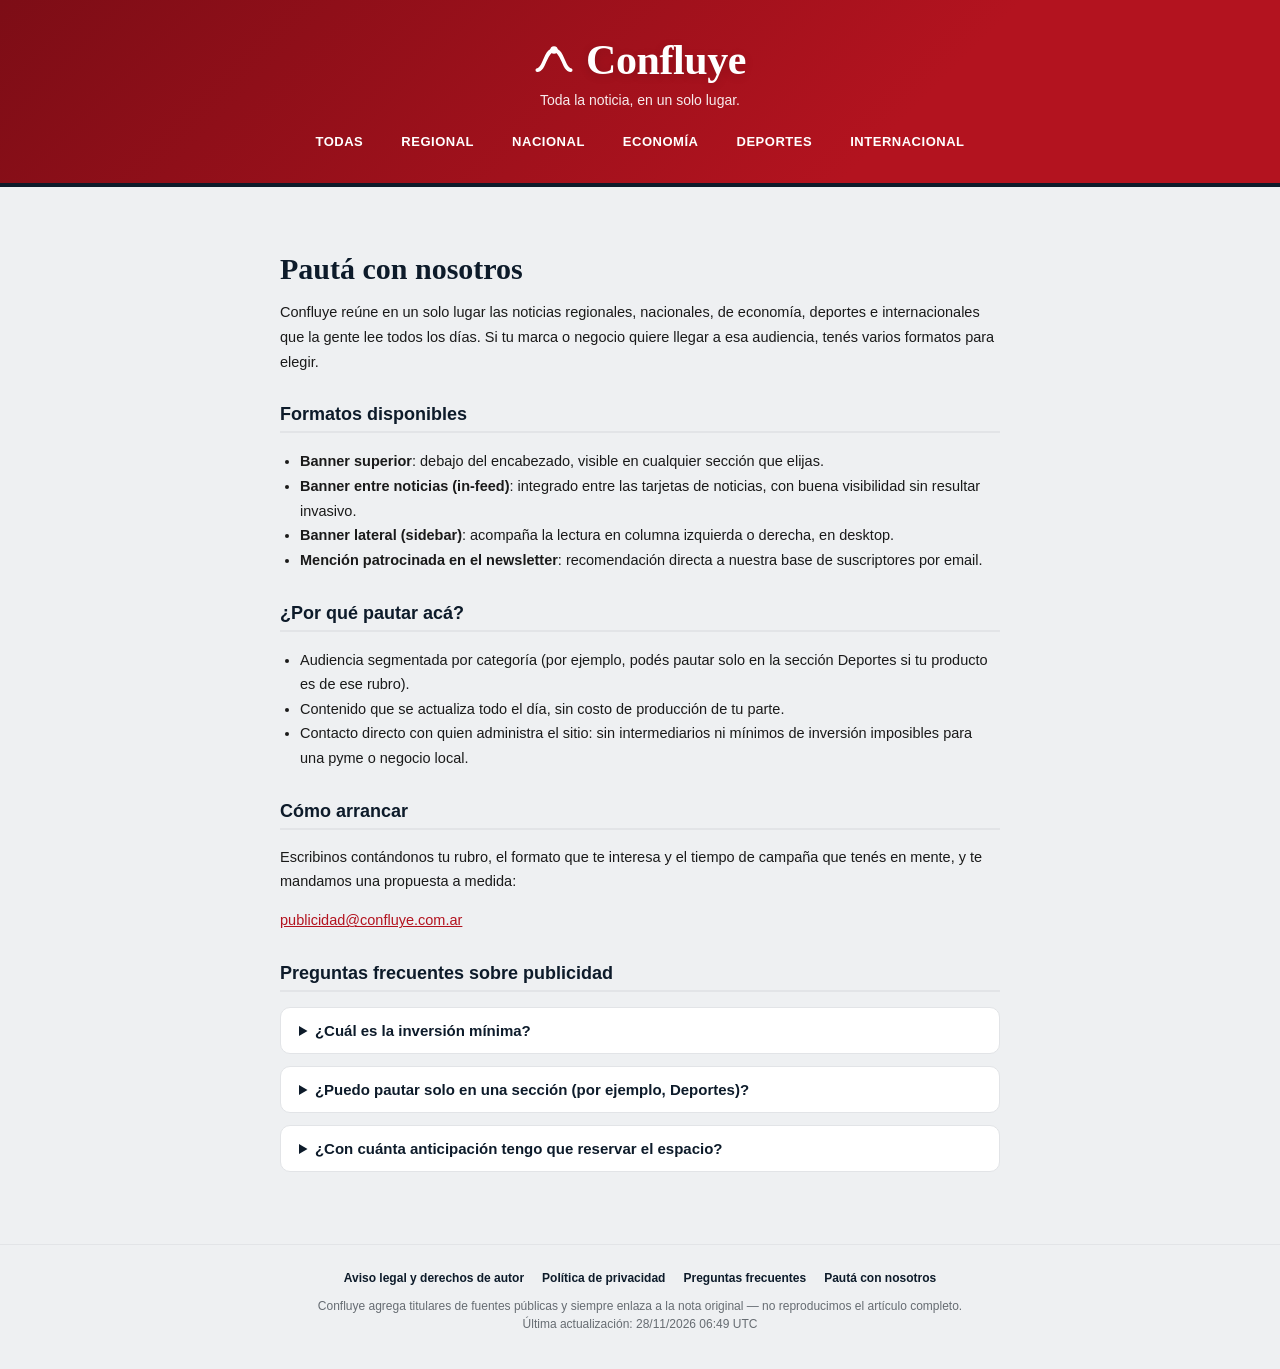
<file: pauta-publicitaria.html>
<!DOCTYPE html>
<html lang="es">
<head>
<meta charset="UTF-8">
<meta name="viewport" content="width=device-width, initial-scale=1.0">
<title>Pautá con nosotros - Confluye</title>
<meta name="description" content="Espacios publicitarios y patrocinios en Confluye">
<link rel="stylesheet" href="style.css">
</head>
<body>
<header class="site-header">
  <div class="brand">
    <svg class="logo-mark" viewBox="0 0 48 48" xmlns="http://www.w3.org/2000/svg" aria-hidden="true">
  <path d="M4 36C13 36 13 12 24 12C35 12 35 36 44 36" stroke="#fff" stroke-width="4.5" fill="none" stroke-linecap="round"/>
  <circle cx="24" cy="12" r="4.5" fill="#fff"/>
</svg>
    <h1>Confluye</h1>
  </div>
  <p class="tagline">Toda la noticia, en un solo lugar.</p>
  <nav><a href="index.html">Todas</a><a href="regional.html">Regional</a><a href="nacional.html">Nacional</a><a href="economia.html">Economía</a><a href="deportes.html">Deportes</a><a href="internacional.html">Internacional</a></nav>
</header>
<main class="static-page">
<article class="legal pauta">
      <h1>Pautá con nosotros</h1>
      <p>Confluye reúne en un solo lugar las noticias regionales, nacionales,
      de economía, deportes e internacionales que la gente lee todos los días.
      Si tu marca o negocio quiere llegar a esa audiencia, tenés varios formatos
      para elegir.</p>

      <h2>Formatos disponibles</h2>
      <ul>
        <li><strong>Banner superior</strong>: debajo del encabezado, visible en
        cualquier sección que elijas.</li>
        <li><strong>Banner entre noticias (in-feed)</strong>: integrado entre las
        tarjetas de noticias, con buena visibilidad sin resultar invasivo.</li>
        <li><strong>Banner lateral (sidebar)</strong>: acompaña la lectura en
        columna izquierda o derecha, en desktop.</li>
        <li><strong>Mención patrocinada en el newsletter</strong>: recomendación
        directa a nuestra base de suscriptores por email.</li>
      </ul>

      <h2>¿Por qué pautar acá?</h2>
      <ul>
        <li>Audiencia segmentada por categoría (por ejemplo, podés pautar solo
        en la sección Deportes si tu producto es de ese rubro).</li>
        <li>Contenido que se actualiza todo el día, sin costo de producción de tu parte.</li>
        <li>Contacto directo con quien administra el sitio: sin intermediarios
        ni mínimos de inversión imposibles para una pyme o negocio local.</li>
      </ul>

      <h2>Cómo arrancar</h2>
      <p>Escribinos contándonos tu rubro, el formato que te interesa y el
      tiempo de campaña que tenés en mente, y te mandamos una propuesta a medida:</p>
      <p class="pauta-contacto"><a href="mailto:publicidad@confluye.com.ar">publicidad@confluye.com.ar</a></p>

      <h2>Preguntas frecuentes sobre publicidad</h2>
      <details class="faq-item">
        <summary>¿Cuál es la inversión mínima?</summary>
        <p>Depende del formato y la duración. Contanos tu presupuesto y vemos
        qué opción se ajusta mejor.</p>
      </details>
      <details class="faq-item">
        <summary>¿Puedo pautar solo en una sección (por ejemplo, Deportes)?</summary>
        <p>Sí, los espacios se pueden configurar por sección.</p>
      </details>
      <details class="faq-item">
        <summary>¿Con cuánta anticipación tengo que reservar el espacio?</summary>
        <p>Cuanto antes nos escribas, mejor podemos coordinar fechas, pero
        consultanos igual aunque sea para la semana que viene.</p>
      </details>
    </article>
</main>
<footer class="site-footer">
  <nav class="footer-links"><a href="aviso-legal.html">Aviso legal y derechos de autor</a><a href="privacidad.html">Política de privacidad</a><a href="preguntas-frecuentes.html">Preguntas frecuentes</a><a href="pauta-publicitaria.html">Pautá con nosotros</a></nav>
  <p>Confluye agrega titulares de fuentes públicas y siempre enlaza a la nota original — no reproducimos el artículo completo.</p>
  <p>Última actualización: 28/11/2026 06:49 UTC</p>
</footer>
</body>
</html>
</file>
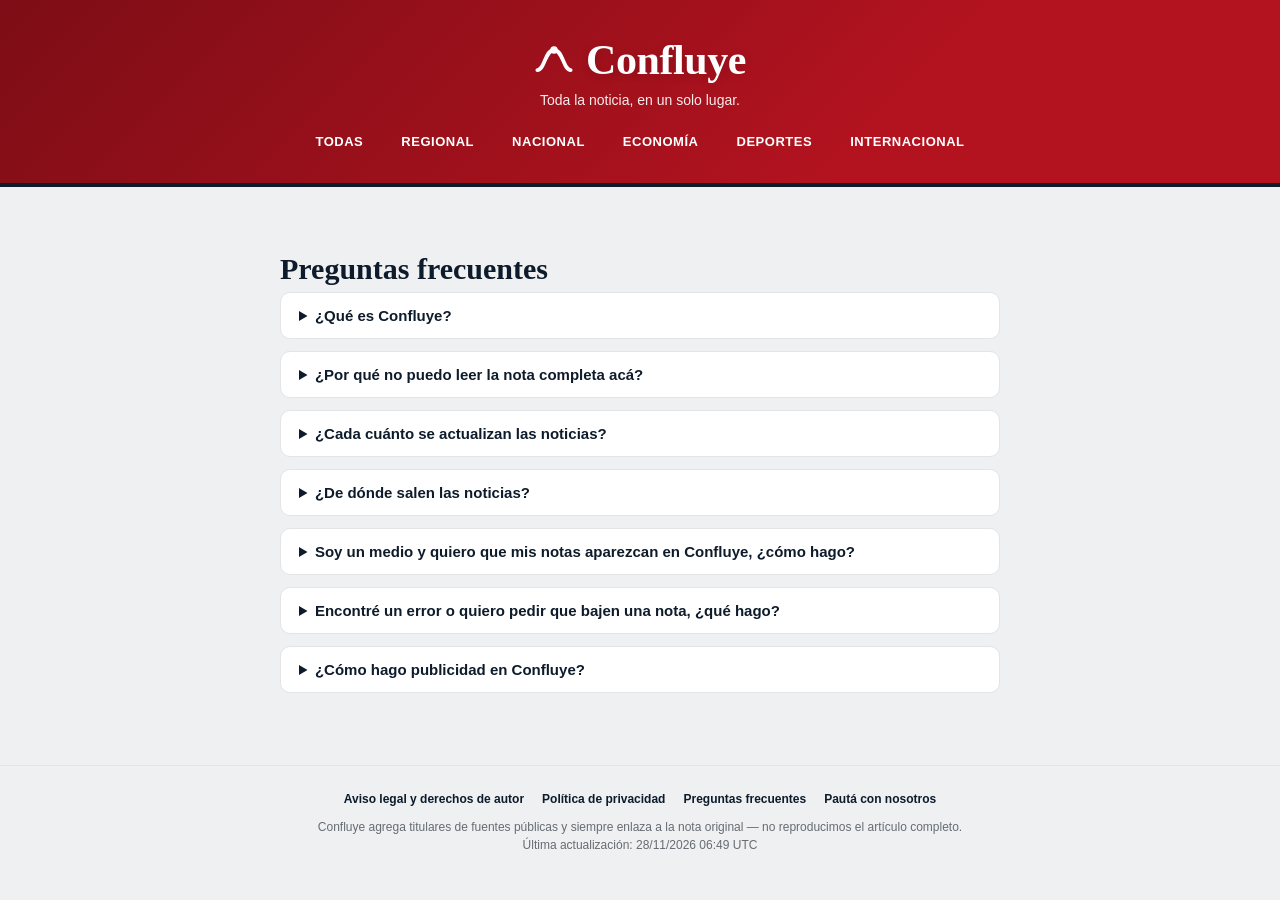
<file: preguntas-frecuentes.html>
<!DOCTYPE html>
<html lang="es">
<head>
<meta charset="UTF-8">
<meta name="viewport" content="width=device-width, initial-scale=1.0">
<title>Preguntas frecuentes - Confluye</title>
<meta name="description" content="Preguntas frecuentes sobre Confluye">
<link rel="stylesheet" href="style.css">
</head>
<body>
<header class="site-header">
  <div class="brand">
    <svg class="logo-mark" viewBox="0 0 48 48" xmlns="http://www.w3.org/2000/svg" aria-hidden="true">
  <path d="M4 36C13 36 13 12 24 12C35 12 35 36 44 36" stroke="#fff" stroke-width="4.5" fill="none" stroke-linecap="round"/>
  <circle cx="24" cy="12" r="4.5" fill="#fff"/>
</svg>
    <h1>Confluye</h1>
  </div>
  <p class="tagline">Toda la noticia, en un solo lugar.</p>
  <nav><a href="index.html">Todas</a><a href="regional.html">Regional</a><a href="nacional.html">Nacional</a><a href="economia.html">Economía</a><a href="deportes.html">Deportes</a><a href="internacional.html">Internacional</a></nav>
</header>
<main class="static-page">
<article class="legal">
      <h1>Preguntas frecuentes</h1>
      <details class="faq-item"><summary>¿Qué es Confluye?</summary><p>Confluye es un portal que reúne, en un solo lugar, los titulares de distintos medios regionales, nacionales e internacionales, organizados por categoría: Regional, Nacional, Economía, Deportes e Internacional.</p></details><details class="faq-item"><summary>¿Por qué no puedo leer la nota completa acá?</summary><p>Porque no la copiamos. Mostramos el título y un copete breve, y siempre enlazamos a la nota completa en el sitio del medio que la publicó. Así respetamos los derechos de autor de cada fuente y le damos el tráfico a quien hizo el trabajo periodístico.</p></details><details class="faq-item"><summary>¿Cada cuánto se actualizan las noticias?</summary><p>El sitio se regenera automáticamente una vez por hora, las 24 horas.</p></details><details class="faq-item"><summary>¿De dónde salen las noticias?</summary><p>De los canales RSS públicos que cada medio publica. La lista completa de fuentes por categoría está en nuestro aviso legal.</p></details><details class="faq-item"><summary>Soy un medio y quiero que mis notas aparezcan en Confluye, ¿cómo hago?</summary><p>Escribinos a contacto@confluye.com.ar (reemplazar por tu casilla real) con el link a tu feed RSS público.</p></details><details class="faq-item"><summary>Encontré un error o quiero pedir que bajen una nota, ¿qué hago?</summary><p>Escribinos a legal@confluye.com.ar indicando la URL de la nota en cuestión y lo resolvemos a la brevedad.</p></details><details class="faq-item"><summary>¿Cómo hago publicidad en Confluye?</summary><p>Escribinos a publicidad@confluye.com.ar (reemplazar por tu casilla real) contándonos qué tipo de campaña tenés en mente.</p></details>
    </article>
</main>
<footer class="site-footer">
  <nav class="footer-links"><a href="aviso-legal.html">Aviso legal y derechos de autor</a><a href="privacidad.html">Política de privacidad</a><a href="preguntas-frecuentes.html">Preguntas frecuentes</a><a href="pauta-publicitaria.html">Pautá con nosotros</a></nav>
  <p>Confluye agrega titulares de fuentes públicas y siempre enlaza a la nota original — no reproducimos el artículo completo.</p>
  <p>Última actualización: 28/11/2026 06:49 UTC</p>
</footer>
</body>
</html>
</file>
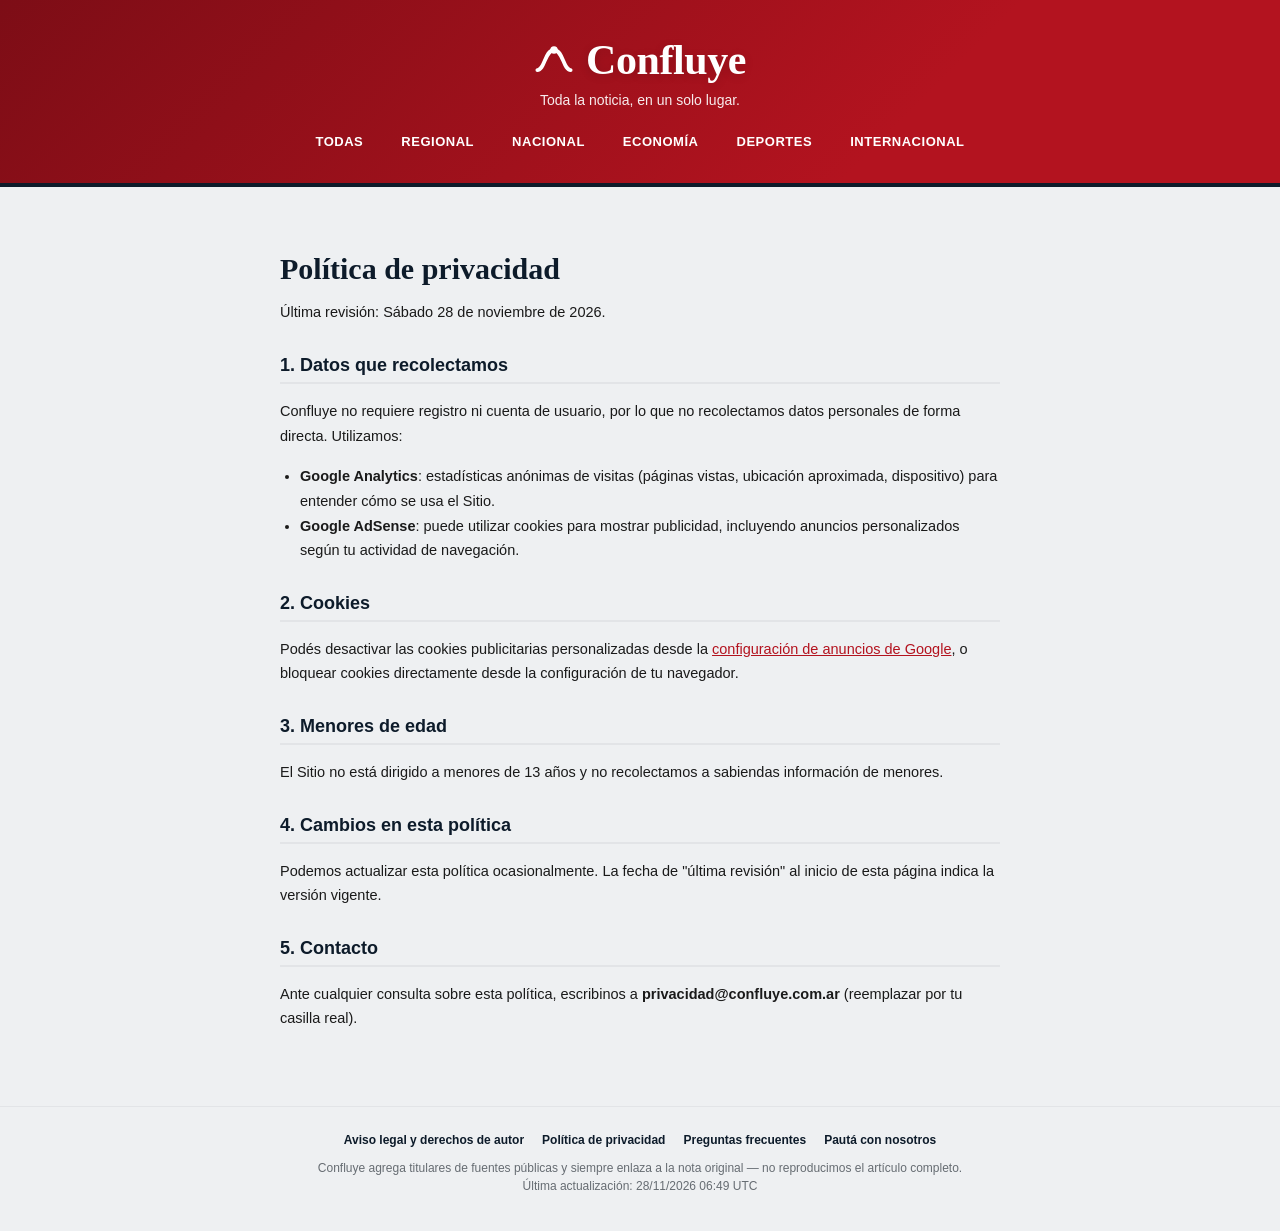
<file: privacidad.html>
<!DOCTYPE html>
<html lang="es">
<head>
<meta charset="UTF-8">
<meta name="viewport" content="width=device-width, initial-scale=1.0">
<title>Política de privacidad - Confluye</title>
<meta name="description" content="Política de privacidad y cookies de Confluye">
<link rel="stylesheet" href="style.css">
</head>
<body>
<header class="site-header">
  <div class="brand">
    <svg class="logo-mark" viewBox="0 0 48 48" xmlns="http://www.w3.org/2000/svg" aria-hidden="true">
  <path d="M4 36C13 36 13 12 24 12C35 12 35 36 44 36" stroke="#fff" stroke-width="4.5" fill="none" stroke-linecap="round"/>
  <circle cx="24" cy="12" r="4.5" fill="#fff"/>
</svg>
    <h1>Confluye</h1>
  </div>
  <p class="tagline">Toda la noticia, en un solo lugar.</p>
  <nav><a href="index.html">Todas</a><a href="regional.html">Regional</a><a href="nacional.html">Nacional</a><a href="economia.html">Economía</a><a href="deportes.html">Deportes</a><a href="internacional.html">Internacional</a></nav>
</header>
<main class="static-page">
<article class="legal">
      <h1>Política de privacidad</h1>
      <p>Última revisión: Sábado 28 de noviembre de 2026.</p>

      <h2>1. Datos que recolectamos</h2>
      <p>Confluye no requiere registro ni cuenta de usuario, por lo que no
      recolectamos datos personales de forma directa. Utilizamos:</p>
      <ul>
        <li><strong>Google Analytics</strong>: estadísticas anónimas de visitas
        (páginas vistas, ubicación aproximada, dispositivo) para entender cómo se usa
        el Sitio.</li>
        <li><strong>Google AdSense</strong>: puede utilizar cookies para mostrar
        publicidad, incluyendo anuncios personalizados según tu actividad de
        navegación.</li>
      </ul>

      <h2>2. Cookies</h2>
      <p>Podés desactivar las cookies publicitarias personalizadas desde la
      <a href="https://adssettings.google.com/" target="_blank" rel="noopener">
      configuración de anuncios de Google</a>, o bloquear cookies directamente desde
      la configuración de tu navegador.</p>

      <h2>3. Menores de edad</h2>
      <p>El Sitio no está dirigido a menores de 13 años y no recolectamos a sabiendas
      información de menores.</p>

      <h2>4. Cambios en esta política</h2>
      <p>Podemos actualizar esta política ocasionalmente. La fecha de "última
      revisión" al inicio de esta página indica la versión vigente.</p>

      <h2>5. Contacto</h2>
      <p>Ante cualquier consulta sobre esta política, escribinos a
      <strong>privacidad@confluye.com.ar</strong> (reemplazar por tu casilla real).</p>
    </article>
</main>
<footer class="site-footer">
  <nav class="footer-links"><a href="aviso-legal.html">Aviso legal y derechos de autor</a><a href="privacidad.html">Política de privacidad</a><a href="preguntas-frecuentes.html">Preguntas frecuentes</a><a href="pauta-publicitaria.html">Pautá con nosotros</a></nav>
  <p>Confluye agrega titulares de fuentes públicas y siempre enlaza a la nota original — no reproducimos el artículo completo.</p>
  <p>Última actualización: 28/11/2026 06:49 UTC</p>
</footer>
</body>
</html>
</file>
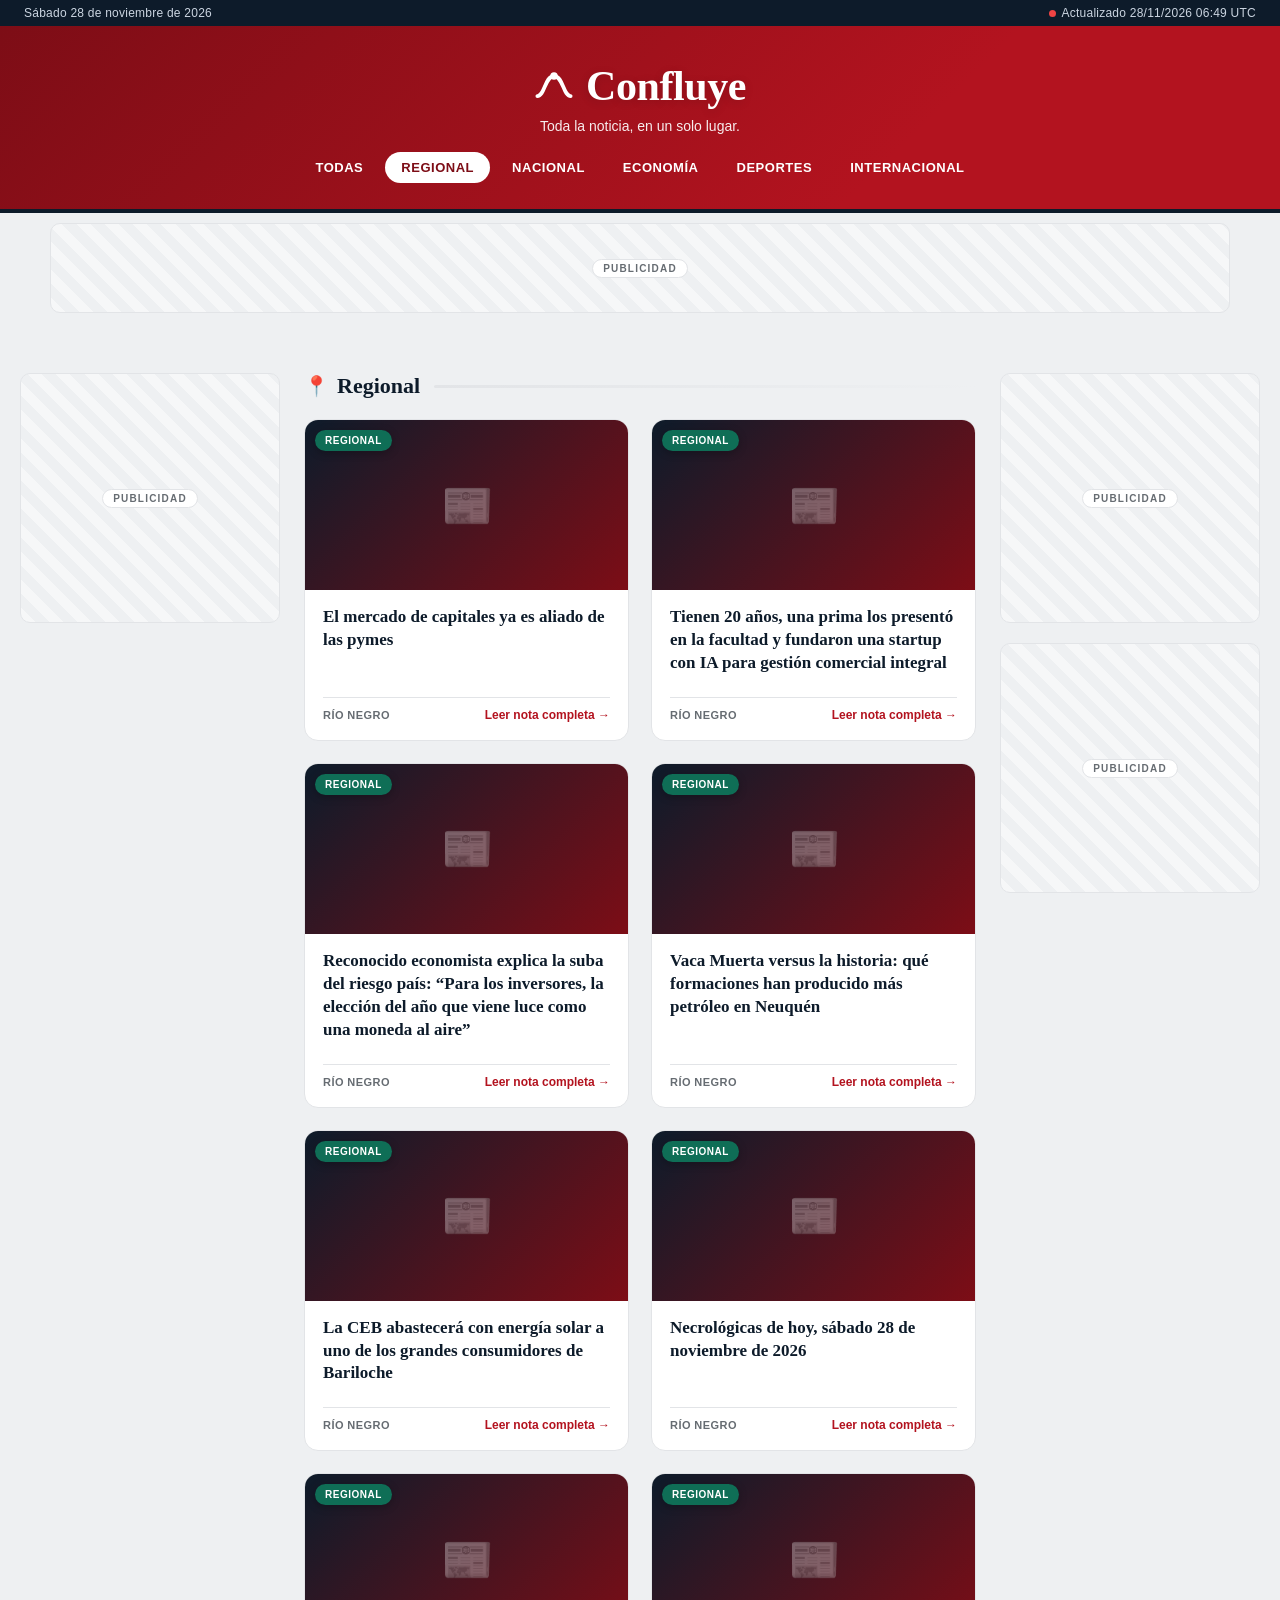
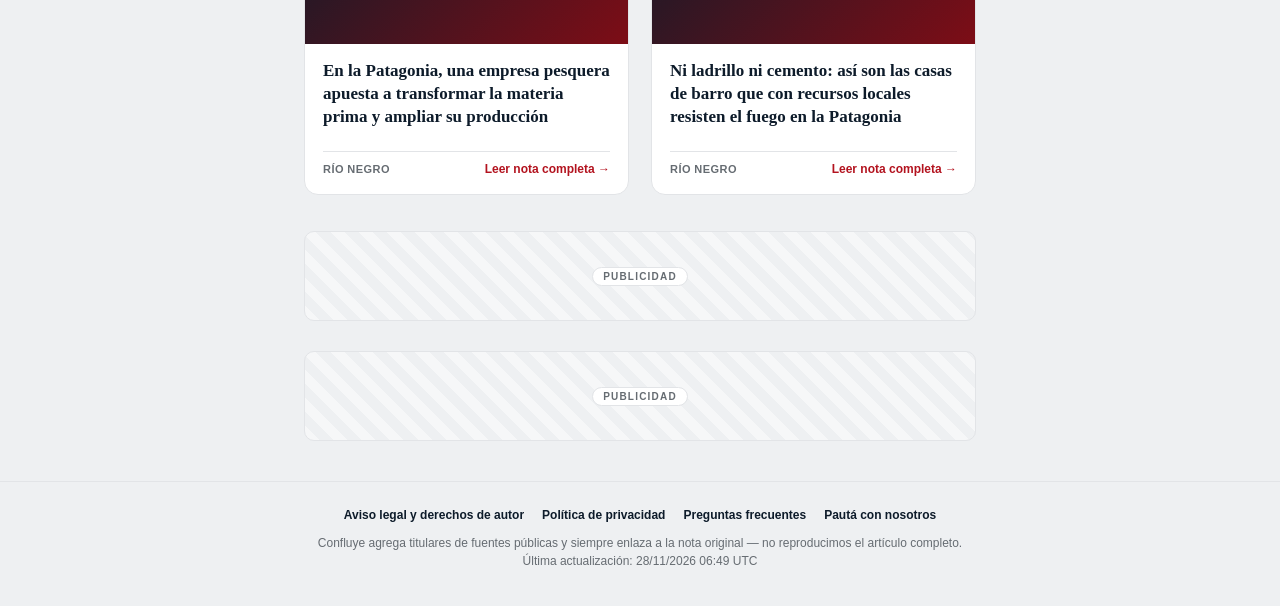
<file: regional.html>
<!DOCTYPE html>
<html lang="es">
<head>
<meta charset="UTF-8">
<meta name="viewport" content="width=device-width, initial-scale=1.0">
<title>Regional - Confluye</title>
<meta name="description" content="Noticias regionales, nacionales, economía, deportes e internacionales, actualizadas automáticamente.">
<link rel="stylesheet" href="style.css">
<script async src="https://pagead2.googlesyndication.com/pagead/js/adsbygoogle.js?client=ca-pub-5796284292656567" crossorigin="anonymous"></script>
<script async src="https://www.googletagmanager.com/gtag/js?id=G-XXXXXXXXXX"></script>
<script>
  window.dataLayer = window.dataLayer || [];
  function gtag(){dataLayer.push(arguments);}
  gtag('js', new Date());
  gtag('config', 'G-XXXXXXXXXX');
</script>
</head>
<body>
<div class="topbar">
  <span>Sábado 28 de noviembre de 2026</span>
  <span class="topbar-live"><span class="dot"></span> Actualizado 28/11/2026 06:49 UTC</span>
</div>
<header class="site-header">
  <div class="brand">
    <svg class="logo-mark" viewBox="0 0 48 48" xmlns="http://www.w3.org/2000/svg" aria-hidden="true">
  <path d="M4 36C13 36 13 12 24 12C35 12 35 36 44 36" stroke="#fff" stroke-width="4.5" fill="none" stroke-linecap="round"/>
  <circle cx="24" cy="12" r="4.5" fill="#fff"/>
</svg>
    <h1>Confluye</h1>
  </div>
  <p class="tagline">Toda la noticia, en un solo lugar.</p>
  <nav><a href="index.html" class="">Todas</a><a href="regional.html" class="active">Regional</a><a href="nacional.html" class="">Nacional</a><a href="economia.html" class="">Economía</a><a href="deportes.html" class="">Deportes</a><a href="internacional.html" class="">Internacional</a></nav>
</header>
<div class="ad-slot" data-ad-format="auto">
  <span class="ad-label">Publicidad</span>
  <ins class="adsbygoogle"
       style="display:block"
       data-ad-client="ca-pub-5796284292656567"
       data-ad-slot="0000000001"
       data-ad-format="auto"
       data-full-width-responsive="true"></ins>
  <script>(adsbygoogle = window.adsbygoogle || []).push({});</script>
</div>
<div class="page-layout">
<aside class="sidebar sidebar-left"><div class="ad-slot" data-ad-format="auto">
  <span class="ad-label">Publicidad</span>
  <ins class="adsbygoogle"
       style="display:block"
       data-ad-client="ca-pub-5796284292656567"
       data-ad-slot="0000000008"
       data-ad-format="auto"
       data-full-width-responsive="true"></ins>
  <script>(adsbygoogle = window.adsbygoogle || []).push({});</script>
</div></aside>
<main>
<section class="category"><div class="category-head"><h2><span class="cat-icon">📍</span>Regional</h2><span class="category-line"></span></div><div class="grid"><article class="card">
      <div class="card-media">
        <img src="https://www.rionegro.com.ar/wp-content/uploads/2026/11/pymes-petroleo-vaca-muerta-gapp.jpg?w=1200&amp;amp;h=630&amp;amp;crop=1&amp;amp;resize=1200,630" alt="" loading="lazy" onerror="this.parentElement.classList.add('no-img'); this.remove();">
        <span class="badge cat-regional">Regional</span>
      </div>
      <div class="card-body">
        <h3><a href="https://www.rionegro.com.ar/energia/el-mercado-de-capitales-ya-es-aliado-de-las-pymes-4817301/" target="_blank" rel="noopener nofollow">El mercado de capitales ya es aliado de las pymes</a></h3>
        <p class="summary"></p>
        <div class="meta">
          <span class="source">Río Negro</span>
          <a class="read-more" href="https://www.rionegro.com.ar/energia/el-mercado-de-capitales-ya-es-aliado-de-las-pymes-4817301/" target="_blank" rel="noopener nofollow">Leer nota completa →</a>
        </div>
      </div>
    </article><article class="card">
      <div class="card-media">
        <img src="https://www.rionegro.com.ar/wp-content/uploads/2026/11/FINAL_lucio_fran_micol_16x9_v19.jpg.jpeg?w=1200&amp;amp;h=630&amp;amp;crop=1&amp;amp;resize=1200,630" alt="" loading="lazy" onerror="this.parentElement.classList.add('no-img'); this.remove();">
        <span class="badge cat-regional">Regional</span>
      </div>
      <div class="card-body">
        <h3><a href="https://www.rionegro.com.ar/economia/tienen-20-anos-una-prima-los-presento-en-la-facultad-y-fundaron-una-startup-con-ia-para-gestion-comercial-integral/" target="_blank" rel="noopener nofollow">Tienen 20 años, una prima los presentó en la facultad y fundaron una startup con IA para gestión comercial integral</a></h3>
        <p class="summary"></p>
        <div class="meta">
          <span class="source">Río Negro</span>
          <a class="read-more" href="https://www.rionegro.com.ar/economia/tienen-20-anos-una-prima-los-presento-en-la-facultad-y-fundaron-una-startup-con-ia-para-gestion-comercial-integral/" target="_blank" rel="noopener nofollow">Leer nota completa →</a>
        </div>
      </div>
    </article><article class="card">
      <div class="card-media">
        <img src="https://www.rionegro.com.ar/wp-content/uploads/2026/11/Rodrigo-Alvarez-alta.jpeg?w=1200&amp;amp;h=630&amp;amp;crop=1&amp;amp;resize=1200,630" alt="" loading="lazy" onerror="this.parentElement.classList.add('no-img'); this.remove();">
        <span class="badge cat-regional">Regional</span>
      </div>
      <div class="card-body">
        <h3><a href="https://www.rionegro.com.ar/economia/reconocido-economista-explica-la-suba-del-riesgo-pais-para-los-inversores-la-eleccion-del-ano-que-viene-luce-como-una-moneda-al-aire/" target="_blank" rel="noopener nofollow">Reconocido economista explica la suba del riesgo país: “Para los inversores, la elección del año que viene luce como una moneda al aire”</a></h3>
        <p class="summary"></p>
        <div class="meta">
          <span class="source">Río Negro</span>
          <a class="read-more" href="https://www.rionegro.com.ar/economia/reconocido-economista-explica-la-suba-del-riesgo-pais-para-los-inversores-la-eleccion-del-ano-que-viene-luce-como-una-moneda-al-aire/" target="_blank" rel="noopener nofollow">Leer nota completa →</a>
        </div>
      </div>
    </article><article class="card">
      <div class="card-media">
        <img src="https://www.rionegro.com.ar/wp-content/uploads/2026/11/YPF-Yacimiento-La-Angostura-Sur-MES_1184-e1795718977945.jpg?w=1200&amp;amp;h=630&amp;amp;crop=1&amp;amp;resize=1200,630" alt="" loading="lazy" onerror="this.parentElement.classList.add('no-img'); this.remove();">
        <span class="badge cat-regional">Regional</span>
      </div>
      <div class="card-body">
        <h3><a href="https://www.rionegro.com.ar/energia/vaca-muerta-versus-la-historia-que-formaciones-han-producido-mas-petroleo-en-neuquen/" target="_blank" rel="noopener nofollow">Vaca Muerta versus la historia: qué formaciones han producido más petróleo en Neuquén</a></h3>
        <p class="summary"></p>
        <div class="meta">
          <span class="source">Río Negro</span>
          <a class="read-more" href="https://www.rionegro.com.ar/energia/vaca-muerta-versus-la-historia-que-formaciones-han-producido-mas-petroleo-en-neuquen/" target="_blank" rel="noopener nofollow">Leer nota completa →</a>
        </div>
      </div>
    </article><article class="card">
      <div class="card-media">
        <img src="https://www.rionegro.com.ar/wp-content/uploads/2020/05/planta-depuradora.jpeg?w=1200&amp;amp;h=630&amp;amp;crop=1&amp;amp;resize=1200,630" alt="" loading="lazy" onerror="this.parentElement.classList.add('no-img'); this.remove();">
        <span class="badge cat-regional">Regional</span>
      </div>
      <div class="card-body">
        <h3><a href="https://www.rionegro.com.ar/politica/la-ceb-abastecera-parte-del-consumo-electrico-de-la-planta-depuradora-con-energia-solar/" target="_blank" rel="noopener nofollow">La CEB abastecerá con energía solar a uno de los grandes consumidores de Bariloche</a></h3>
        <p class="summary"></p>
        <div class="meta">
          <span class="source">Río Negro</span>
          <a class="read-more" href="https://www.rionegro.com.ar/politica/la-ceb-abastecera-parte-del-consumo-electrico-de-la-planta-depuradora-con-energia-solar/" target="_blank" rel="noopener nofollow">Leer nota completa →</a>
        </div>
      </div>
    </article><article class="card">
      <div class="card-media">
        <img src="https://www.rionegro.com.ar/wp-content/uploads/2026/11/luto.jpeg?w=1200&amp;amp;h=630&amp;amp;crop=1&amp;amp;resize=1200,630" alt="" loading="lazy" onerror="this.parentElement.classList.add('no-img'); this.remove();">
        <span class="badge cat-regional">Regional</span>
      </div>
      <div class="card-body">
        <h3><a href="https://www.rionegro.com.ar/servicios/necrologicas-de-hoy-sabado-28-de-noviembre-de-2026/" target="_blank" rel="noopener nofollow">Necrológicas de hoy, sábado 28 de noviembre de 2026</a></h3>
        <p class="summary"></p>
        <div class="meta">
          <span class="source">Río Negro</span>
          <a class="read-more" href="https://www.rionegro.com.ar/servicios/necrologicas-de-hoy-sabado-28-de-noviembre-de-2026/" target="_blank" rel="noopener nofollow">Leer nota completa →</a>
        </div>
      </div>
    </article><article class="card">
      <div class="card-media">
        <img src="https://www.rionegro.com.ar/wp-content/uploads/2026/11/RN-87.jpg?w=1200&amp;amp;h=630&amp;amp;crop=1&amp;amp;resize=1200,630" alt="" loading="lazy" onerror="this.parentElement.classList.add('no-img'); this.remove();">
        <span class="badge cat-regional">Regional</span>
      </div>
      <div class="card-body">
        <h3><a href="https://www.rionegro.com.ar/rural/en-la-patagonia-una-empresa-pesquera-apuesta-a-transformar-la-materia-prima-y-ampliar-su-produccion/" target="_blank" rel="noopener nofollow">En la Patagonia, una empresa pesquera apuesta a transformar la materia prima y ampliar su producción</a></h3>
        <p class="summary"></p>
        <div class="meta">
          <span class="source">Río Negro</span>
          <a class="read-more" href="https://www.rionegro.com.ar/rural/en-la-patagonia-una-empresa-pesquera-apuesta-a-transformar-la-materia-prima-y-ampliar-su-produccion/" target="_blank" rel="noopener nofollow">Leer nota completa →</a>
        </div>
      </div>
    </article><article class="card">
      <div class="card-media">
        <img src="https://www.rionegro.com.ar/wp-content/uploads/2026/11/WhatsApp-Image-2026-11-26-at-11.37.36-1.jpg?w=1200&amp;amp;h=630&amp;amp;crop=1&amp;amp;resize=1200,630" alt="" loading="lazy" onerror="this.parentElement.classList.add('no-img'); this.remove();">
        <span class="badge cat-regional">Regional</span>
      </div>
      <div class="card-body">
        <h3><a href="https://www.rionegro.com.ar/sociedad/ni-ladrillo-ni-cemento-asi-son-las-casas-de-barro-que-con-recursos-locales-resisten-el-fuego-en-la-patagonia/" target="_blank" rel="noopener nofollow">Ni ladrillo ni cemento: así son las casas de barro que con recursos locales resisten el fuego en la Patagonia</a></h3>
        <p class="summary"></p>
        <div class="meta">
          <span class="source">Río Negro</span>
          <a class="read-more" href="https://www.rionegro.com.ar/sociedad/ni-ladrillo-ni-cemento-asi-son-las-casas-de-barro-que-con-recursos-locales-resisten-el-fuego-en-la-patagonia/" target="_blank" rel="noopener nofollow">Leer nota completa →</a>
        </div>
      </div>
    </article></div></section>
<div class="ad-slot" data-ad-format="auto">
  <span class="ad-label">Publicidad</span>
  <ins class="adsbygoogle"
       style="display:block"
       data-ad-client="ca-pub-5796284292656567"
       data-ad-slot="0000000002"
       data-ad-format="auto"
       data-full-width-responsive="true"></ins>
  <script>(adsbygoogle = window.adsbygoogle || []).push({});</script>
</div>
<div class="ad-slot" data-ad-format="auto">
  <span class="ad-label">Publicidad</span>
  <ins class="adsbygoogle"
       style="display:block"
       data-ad-client="ca-pub-5796284292656567"
       data-ad-slot="0000000006"
       data-ad-format="auto"
       data-full-width-responsive="true"></ins>
  <script>(adsbygoogle = window.adsbygoogle || []).push({});</script>
</div>
</main>
<aside class="sidebar sidebar-right"><div class="ad-slot" data-ad-format="auto">
  <span class="ad-label">Publicidad</span>
  <ins class="adsbygoogle"
       style="display:block"
       data-ad-client="ca-pub-5796284292656567"
       data-ad-slot="0000000003"
       data-ad-format="auto"
       data-full-width-responsive="true"></ins>
  <script>(adsbygoogle = window.adsbygoogle || []).push({});</script>
</div><div class="ad-slot" data-ad-format="auto">
  <span class="ad-label">Publicidad</span>
  <ins class="adsbygoogle"
       style="display:block"
       data-ad-client="ca-pub-5796284292656567"
       data-ad-slot="0000000007"
       data-ad-format="auto"
       data-full-width-responsive="true"></ins>
  <script>(adsbygoogle = window.adsbygoogle || []).push({});</script>
</div></aside>
</div>
<footer class="site-footer">
  <nav class="footer-links"><a href="aviso-legal.html">Aviso legal y derechos de autor</a><a href="privacidad.html">Política de privacidad</a><a href="preguntas-frecuentes.html">Preguntas frecuentes</a><a href="pauta-publicitaria.html">Pautá con nosotros</a></nav>
  <p>Confluye agrega titulares de fuentes públicas y siempre enlaza a la nota original — no reproducimos el artículo completo.</p>
  <p>Última actualización: 28/11/2026 06:49 UTC</p>
</footer>
</body>
</html>
</file>
<file: style.css>
:root {
  --bg: #eef0f2;
  --card: #ffffff;
  --text: #1a1a1a;
  --muted: #666c72;
  --accent: #b3131f;
  --accent-dark: #7d0d16;
  --ink: #0d1b2a;
  --border: #e2e4e7;
  --regional: #0f6e56;
  --nacional: #b3131f;
  --internacional: #1d5fa8;
  --economia: #b8860b;
  --deportes: #d35400;
}

* { box-sizing: border-box; }
html { scroll-behavior: smooth; }

body {
  margin: 0;
  font-family: "Georgia", "Times New Roman", serif;
  background: var(--bg);
  color: var(--text);
}

.topbar {
  background: var(--ink);
  color: #cbd5e1;
  font-family: -apple-system, "Segoe UI", Roboto, Arial, sans-serif;
  font-size: 12px;
  display: flex;
  justify-content: space-between;
  padding: 6px 24px;
  letter-spacing: 0.02em;
}
.topbar-live { display: flex; align-items: center; gap: 6px; }
.topbar .dot {
  width: 7px; height: 7px; border-radius: 50%;
  background: #ef4444;
  box-shadow: 0 0 0 0 rgba(239,68,68,.7);
  animation: pulse 2s infinite;
}
@keyframes pulse {
  0% { box-shadow: 0 0 0 0 rgba(239,68,68,.6); }
  70% { box-shadow: 0 0 0 6px rgba(239,68,68,0); }
  100% { box-shadow: 0 0 0 0 rgba(239,68,68,0); }
}

.site-header {
  background: linear-gradient(135deg, var(--accent-dark), var(--accent) 70%);
  color: #fff;
  padding: 36px 20px 26px;
  text-align: center;
  border-bottom: 4px solid var(--ink);
}
.brand {
  display: flex;
  align-items: center;
  justify-content: center;
  gap: 12px;
  margin-bottom: 8px;
}
.logo-mark { width: 40px; height: 40px; flex-shrink: 0; }
.site-header h1 {
  margin: 0;
  font-size: 42px;
  font-weight: 900;
  letter-spacing: -0.01em;
  font-family: "Georgia", serif;
  text-shadow: 0 2px 10px rgba(0,0,0,.15);
}
.tagline {
  margin: 0 0 18px;
  opacity: 0.92;
  font-size: 14px;
  font-family: -apple-system, "Segoe UI", Roboto, Arial, sans-serif;
}
.site-header nav {
  display: flex;
  justify-content: center;
  gap: 6px;
  flex-wrap: wrap;
  font-family: -apple-system, "Segoe UI", Roboto, Arial, sans-serif;
}
.site-header nav a {
  color: #fff;
  text-decoration: none;
  font-weight: 700;
  font-size: 13px;
  letter-spacing: 0.04em;
  text-transform: uppercase;
  padding: 8px 16px;
  border-radius: 999px;
  transition: background .15s ease;
}
.site-header nav a:hover { background: rgba(255,255,255,.14); }
.site-header nav a.active { background: #fff; color: var(--accent-dark); }

main { max-width: 1180px; margin: 0 auto; padding: 30px 20px 10px; }

.page-layout {
  max-width: 1440px;
  margin: 0 auto;
  padding: 0 20px;
  display: flex;
  align-items: flex-start;
  gap: 24px;
}
.page-layout main { flex: 1; min-width: 0; padding: 30px 0 10px; margin: 0; max-width: none; }
.sidebar {
  width: 260px;
  flex-shrink: 0;
  display: flex;
  flex-direction: column;
  gap: 20px;
  padding-top: 30px;
  position: sticky;
  top: 16px;
}
.sidebar .ad-slot { margin: 0; max-width: none; min-height: 250px; }

@media (max-width: 1100px) {
  .page-layout { flex-direction: column; padding: 0; }
  .sidebar { width: 100%; flex-direction: row; flex-wrap: wrap; position: static; padding: 0 20px; }
  .sidebar .ad-slot { flex: 1; min-width: 220px; min-height: 120px; }
}

.category { margin-bottom: 10px; }
.category-head {
  display: flex;
  align-items: center;
  gap: 14px;
  margin-bottom: 20px;
}
.category-head h2 {
  margin: 0;
  font-size: 22px;
  font-weight: 800;
  color: var(--ink);
  display: flex;
  align-items: center;
  gap: 8px;
  white-space: nowrap;
}
.cat-icon { font-size: 20px; }
.category-line {
  flex: 1;
  height: 3px;
  background: linear-gradient(90deg, var(--border), transparent);
  border-radius: 3px;
}

.grid {
  display: grid;
  grid-template-columns: repeat(auto-fill, minmax(290px, 1fr));
  gap: 22px;
  margin-bottom: 36px;
  font-family: -apple-system, "Segoe UI", Roboto, Arial, sans-serif;
}

.card {
  background: var(--card);
  border: 1px solid var(--border);
  border-radius: 14px;
  overflow: hidden;
  display: flex;
  flex-direction: column;
  transition: transform .18s ease, box-shadow .18s ease;
}
.card:hover {
  transform: translateY(-4px);
  box-shadow: 0 14px 30px -12px rgba(13,27,42,.25);
}

.card-media {
  position: relative;
  height: 170px;
  background: linear-gradient(135deg, var(--ink), var(--accent-dark));
  overflow: hidden;
}
.card-media img {
  width: 100%; height: 100%;
  object-fit: cover;
  display: block;
}
.card-media.no-img {
  display: flex;
  align-items: center;
  justify-content: center;
}
.card-media.no-img::after {
  content: "📰";
  font-size: 42px;
  opacity: .35;
}

.badge {
  position: absolute;
  top: 10px;
  left: 10px;
  font-size: 10px;
  font-weight: 800;
  letter-spacing: 0.05em;
  text-transform: uppercase;
  padding: 5px 10px;
  border-radius: 999px;
  color: #fff;
  background: var(--nacional);
  box-shadow: 0 2px 8px rgba(0,0,0,.25);
}
.badge.cat-regional { background: var(--regional); }
.badge.cat-nacional { background: var(--nacional); }
.badge.cat-internacional { background: var(--internacional); }
.badge.cat-economia { background: var(--economia); }
.badge.cat-deportes { background: var(--deportes); }

.card-body {
  padding: 16px 18px 18px;
  display: flex;
  flex-direction: column;
  flex: 1;
}
.card h3 {
  margin: 0 0 8px;
  font-size: 17px;
  line-height: 1.35;
  font-family: "Georgia", serif;
}
.card h3 a { color: var(--ink); text-decoration: none; }
.card h3 a:hover { color: var(--accent); }

.summary {
  font-size: 13.5px;
  color: var(--muted);
  line-height: 1.5;
  margin: 0 0 14px;
  flex: 1;
}

.meta {
  display: flex;
  align-items: center;
  justify-content: space-between;
  gap: 10px;
  padding-top: 10px;
  border-top: 1px solid var(--border);
}
.source {
  font-size: 11px;
  color: var(--muted);
  text-transform: uppercase;
  letter-spacing: 0.04em;
  font-weight: 700;
}
.read-more {
  font-size: 12px;
  font-weight: 700;
  color: var(--accent);
  text-decoration: none;
  white-space: nowrap;
}
.read-more:hover { text-decoration: underline; }

.empty-state {
  text-align: center;
  color: var(--muted);
  padding: 60px 20px;
  font-family: -apple-system, "Segoe UI", Roboto, Arial, sans-serif;
}

.ad-slot {
  max-width: 1180px;
  margin: 10px auto 30px;
  padding: 18px 10px;
  text-align: center;
  background: repeating-linear-gradient(45deg, #f6f7f8, #f6f7f8 10px, #eef0f2 10px, #eef0f2 20px);
  border: 1px solid var(--border);
  border-radius: 10px;
  font-family: -apple-system, "Segoe UI", Roboto, Arial, sans-serif;
  min-height: 90px;
  display: flex;
  align-items: center;
  justify-content: center;
}
.ad-label {
  display: block;
  font-size: 10px;
  font-weight: 800;
  letter-spacing: 0.12em;
  text-transform: uppercase;
  color: var(--muted);
  background: #fff;
  border: 1px solid var(--border);
  padding: 3px 10px;
  border-radius: 999px;
}

.site-footer {
  text-align: center;
  padding: 26px 20px 34px;
  color: var(--muted);
  font-size: 12px;
  font-family: -apple-system, "Segoe UI", Roboto, Arial, sans-serif;
  border-top: 1px solid var(--border);
}
.site-footer p { margin: 4px 0; }
.footer-links {
  display: flex;
  justify-content: center;
  gap: 18px;
  flex-wrap: wrap;
  margin-bottom: 14px;
}
.footer-links a {
  color: var(--ink);
  text-decoration: none;
  font-weight: 700;
  font-size: 12px;
}
.footer-links a:hover { text-decoration: underline; }

.static-page {
  max-width: 760px;
  margin: 0 auto;
  padding: 40px 20px 60px;
  font-family: -apple-system, "Segoe UI", Roboto, Arial, sans-serif;
}
.legal h1 { font-family: "Georgia", serif; font-size: 30px; margin-bottom: 6px; color: var(--ink); }
.legal h2 { font-size: 18px; margin-top: 30px; color: var(--ink); border-bottom: 2px solid var(--border); padding-bottom: 6px; }
.legal p, .legal li { font-size: 14.5px; line-height: 1.7; color: var(--text); }
.legal ul { padding-left: 20px; }
.legal a { color: var(--accent); }

.faq-item {
  background: var(--card);
  border: 1px solid var(--border);
  border-radius: 10px;
  padding: 14px 18px;
  margin-bottom: 12px;
}
.faq-item summary {
  font-weight: 700;
  cursor: pointer;
  color: var(--ink);
  font-size: 15px;
}
.faq-item p { margin: 10px 0 0; }

@media (max-width: 560px) {
  .site-header h1 { font-size: 30px; }
  .topbar { flex-direction: column; gap: 2px; text-align: center; }
}
</file>
